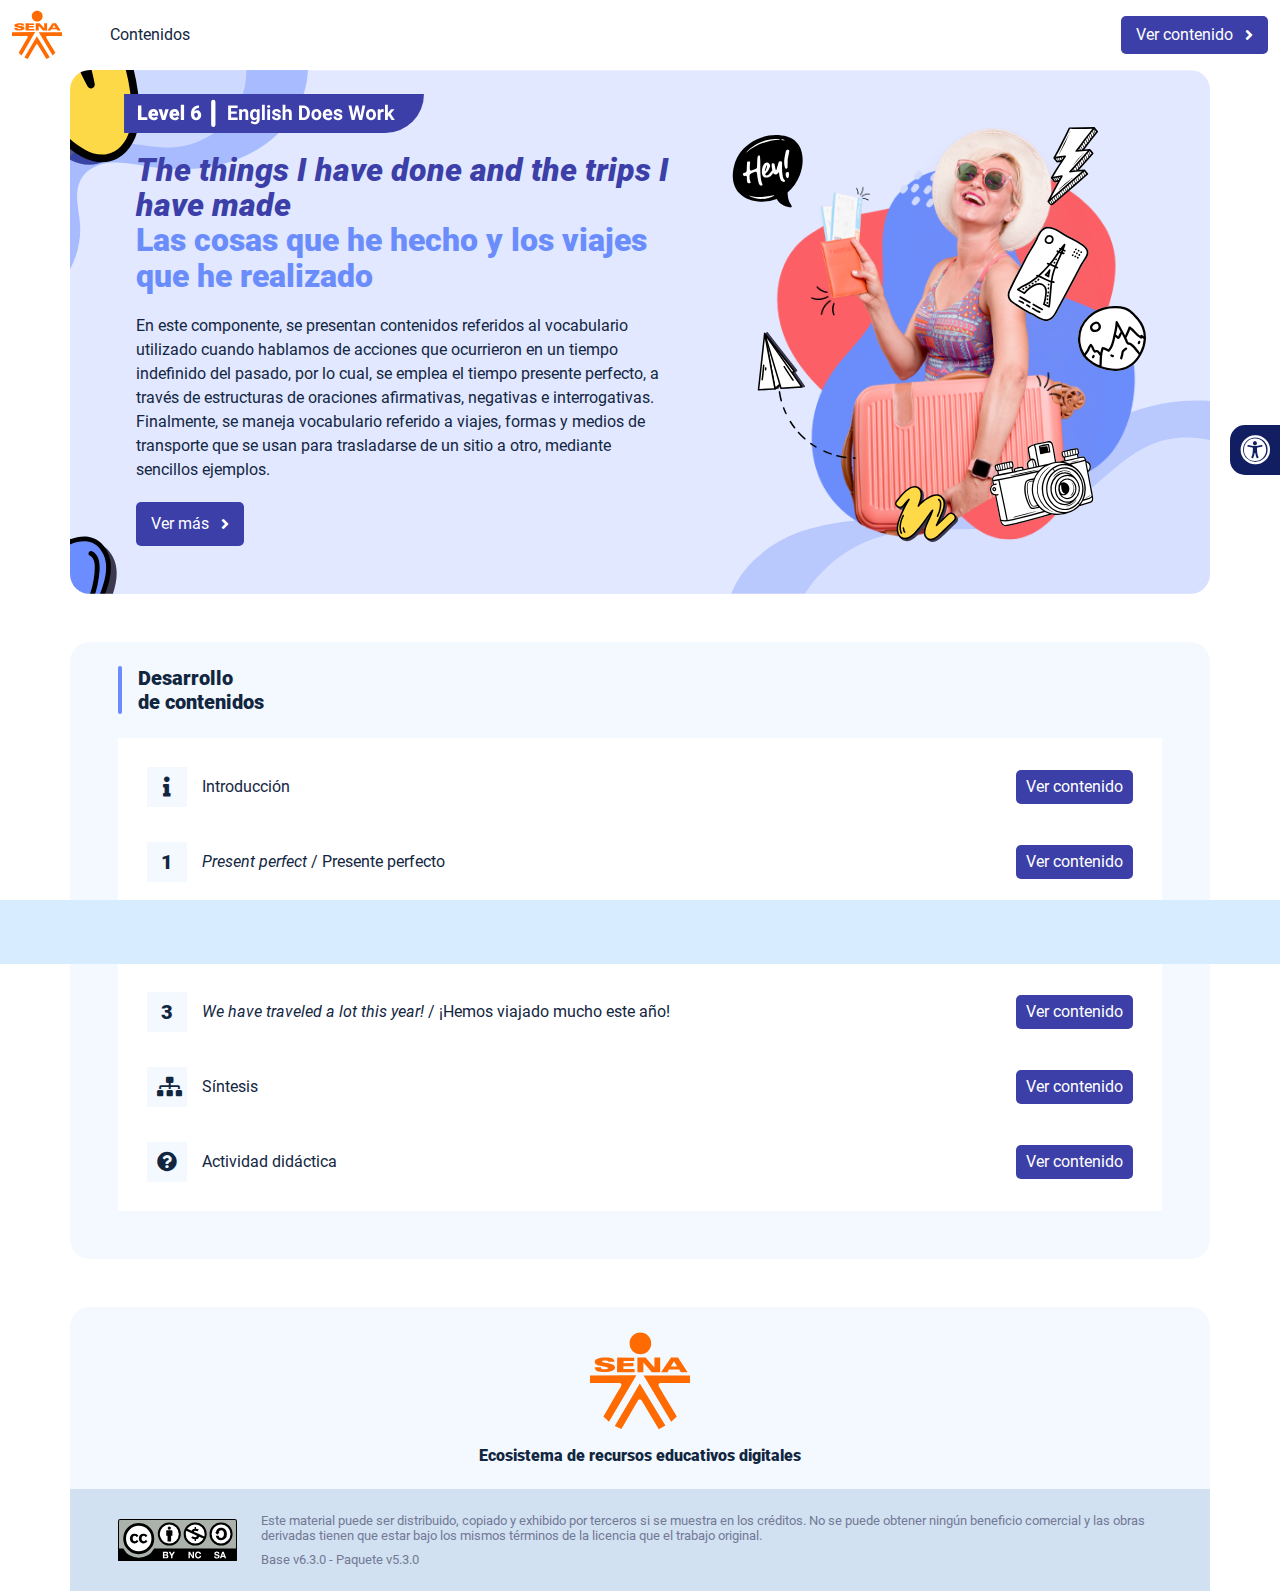
<file: index.html>
<!DOCTYPE html><html lang=""><head><meta charset="utf-8"><meta http-equiv="X-UA-Compatible" content="IE=edge"><meta name="viewport" content="width=device-width,initial-scale=1"><link rel="icon" href="favicon.ico"><title>The things I have done and the trips I have made</title><link href="css/chunk-0c047e41.3babef71.css" rel="prefetch"><link href="css/chunk-25b302c8.3babef71.css" rel="prefetch"><link href="css/chunk-26fc7596.3babef71.css" rel="prefetch"><link href="css/chunk-2d2747e2.3babef71.css" rel="prefetch"><link href="css/chunk-32334cb6.3babef71.css" rel="prefetch"><link href="css/chunk-3c57cd7b.3babef71.css" rel="prefetch"><link href="css/chunk-4f2d402a.3babef71.css" rel="prefetch"><link href="css/chunk-4fde0a08.14d1f3e8.css" rel="prefetch"><link href="css/chunk-515a8379.8f9cd922.css" rel="prefetch"><link href="css/chunk-59974754.f6a63d6d.css" rel="prefetch"><link href="css/chunk-6e1e538a.126808df.css" rel="prefetch"><link href="css/chunk-766a929b.eaa133ca.css" rel="prefetch"><link href="css/chunk-f2df7d2c.3babef71.css" rel="prefetch"><link href="css/comple.e766caee.css" rel="prefetch"><link href="css/creditos.9ca98631.css" rel="prefetch"><link href="css/glosario.a8263125.css" rel="prefetch"><link href="css/intro.6388aa09.css" rel="prefetch"><link href="css/referencias.47f89f89.css" rel="prefetch"><link href="css/tema1.6388aa09.css" rel="prefetch"><link href="css/tema2.6388aa09.css" rel="prefetch"><link href="css/tema3.6388aa09.css" rel="prefetch"><link href="js/actividad.05211438.js" rel="prefetch"><link href="js/chunk-0206bfa0.f6b22203.js" rel="prefetch"><link href="js/chunk-023cc9d4.125280da.js" rel="prefetch"><link href="js/chunk-0c047e41.9b1bb559.js" rel="prefetch"><link href="js/chunk-13a6037e.06ae7612.js" rel="prefetch"><link href="js/chunk-18f95272.5bd05219.js" rel="prefetch"><link href="js/chunk-25b302c8.629f4d9c.js" rel="prefetch"><link href="js/chunk-26fc7596.713d4d59.js" rel="prefetch"><link href="js/chunk-2c06842c.e087eb9f.js" rel="prefetch"><link href="js/chunk-2d0e96ec.e68856df.js" rel="prefetch"><link href="js/chunk-2d208d90.e58f6df0.js" rel="prefetch"><link href="js/chunk-2d21d0e2.9ec1a248.js" rel="prefetch"><link href="js/chunk-2d22c123.f1248a7a.js" rel="prefetch"><link href="js/chunk-2d2747e2.40b1ebaa.js" rel="prefetch"><link href="js/chunk-2e80bb9a.2508c8be.js" rel="prefetch"><link href="js/chunk-319206de.20972ce0.js" rel="prefetch"><link href="js/chunk-32334cb6.419c87c5.js" rel="prefetch"><link href="js/chunk-3c57cd7b.702ca2e7.js" rel="prefetch"><link href="js/chunk-4cdd78c0.c09fb6b1.js" rel="prefetch"><link href="js/chunk-4f2d402a.69353a2b.js" rel="prefetch"><link href="js/chunk-4fde0a08.8f9eb629.js" rel="prefetch"><link href="js/chunk-515a8379.f653132c.js" rel="prefetch"><link href="js/chunk-53ccb27e.b935e3c7.js" rel="prefetch"><link href="js/chunk-55d286b8.d53c5e8e.js" rel="prefetch"><link href="js/chunk-59974754.9dd2eeb2.js" rel="prefetch"><link href="js/chunk-6e1e538a.5d7a1f2d.js" rel="prefetch"><link href="js/chunk-766a929b.f67dfaec.js" rel="prefetch"><link href="js/chunk-771d275b.170bc3aa.js" rel="prefetch"><link href="js/chunk-c796899c.a57ae547.js" rel="prefetch"><link href="js/chunk-e8a7823a.dad736a2.js" rel="prefetch"><link href="js/chunk-f2df7d2c.3b80efdb.js" rel="prefetch"><link href="js/chunk-fde47172.2a900ac7.js" rel="prefetch"><link href="js/comple.eebf21be.js" rel="prefetch"><link href="js/creditos.046e91c6.js" rel="prefetch"><link href="js/glosario.2e69a2ea.js" rel="prefetch"><link href="js/intro.4810508e.js" rel="prefetch"><link href="js/referencias.0f0a411d.js" rel="prefetch"><link href="js/sintesis.24a2c8a7.js" rel="prefetch"><link href="js/tema1.2c36dcd8.js" rel="prefetch"><link href="js/tema2.a9674193.js" rel="prefetch"><link href="js/tema3.d5b022c2.js" rel="prefetch"><link href="css/app.6ef82e2e.css" rel="preload" as="style"><link href="css/chunk-vendors.d92ce9b2.css" rel="preload" as="style"><link href="js/app.2550e700.js" rel="preload" as="script"><link href="js/chunk-vendors.1ddbe00f.js" rel="preload" as="script"><link href="css/chunk-vendors.d92ce9b2.css" rel="stylesheet"><link href="css/app.6ef82e2e.css" rel="stylesheet"></head><body><noscript><strong>We're sorry but The things I have done and the trips I have made doesn't work properly without JavaScript enabled. Please enable it to continue.</strong></noscript><div id="app"></div><script src="js/chunk-vendors.1ddbe00f.js"></script><script src="js/app.2550e700.js"></script></body></html>
</file>
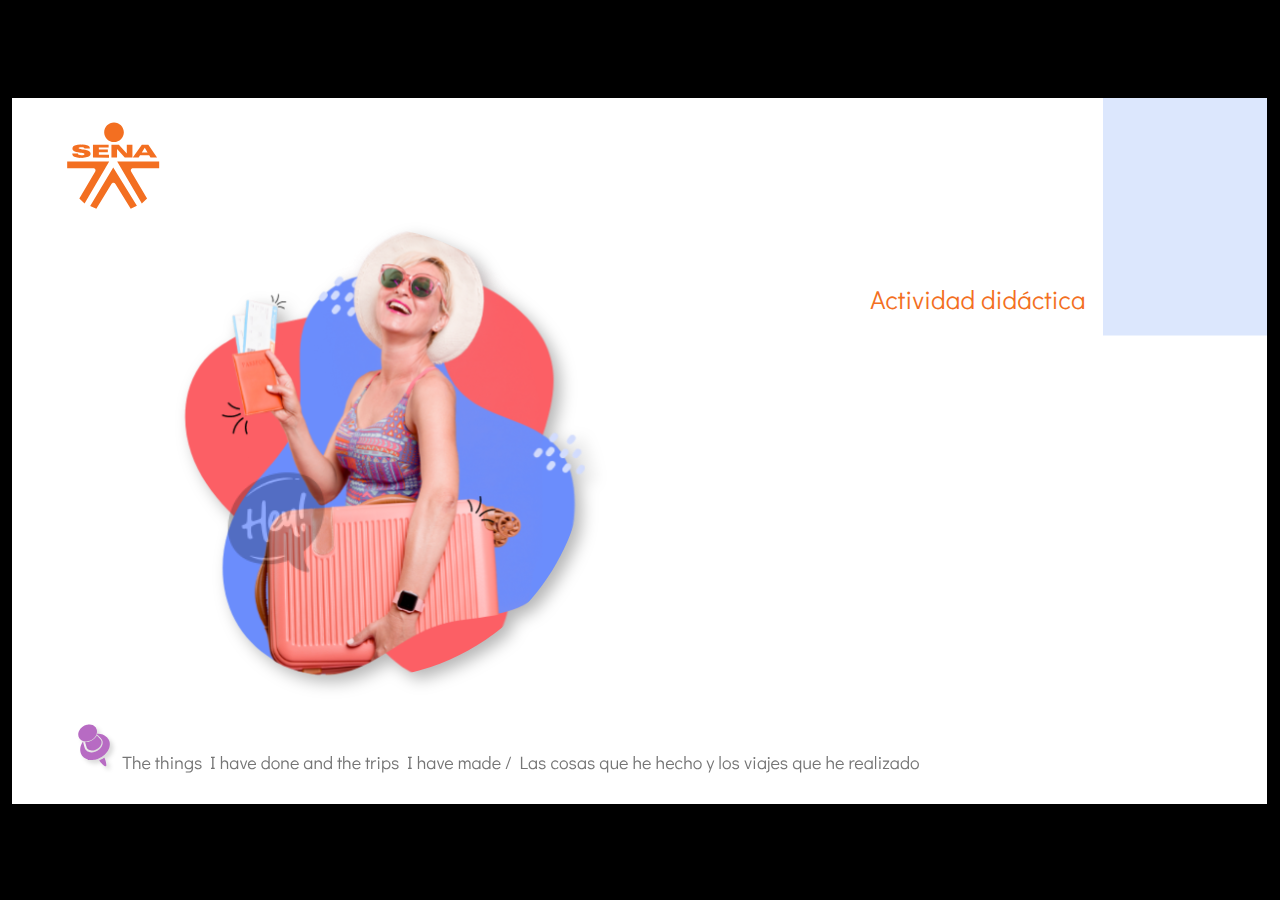
<file: actividades/AD1/index.html>
﻿<!doctype html>
<html lang="es">
<head>
  <meta charset="utf-8">
  <!-- Creado con Storyline 360 - http://www.articulate.com  -->
  <!-- version: 3.67.28569.0 -->
  <title>Actividad did&#225;ctica</title>
  <meta http-equiv="x-ua-compatible" content="IE=edge"/>
  <meta name="viewport" content="width=device-width,initial-scale=1,user-scalable=no,shrink-to-fit=no,minimal-ui"/>
  <meta name="apple-mobile-web-app-capable" content="yes"/>
  <style>
    html, body { height: 100%; padding: 0; margin: 0 }
    #app { height: 100%; width: 100%; }
  </style>

  <script>
    window.DS = {};
    window.globals = {
      DATA_PATH_BASE: '',
      HAS_FRAME: true,
      HAS_SLIDE: true,

      lmsPresent: false,
      tinCanPresent: false,
      cmi5Present: false,
      aoSupport: false,
      scale: 'show all',
      captureRc: false,
      browserSize: 'optimal',
      bgColor: '#000000',
      features: 'AccessibleVideo,FullScreenToggle,IE11Warning,InsertSvgPicture,LayerPresentAsDialog,MultipleQuizTracking,QuestionCorrectVariable,UpdatedThemeEditor',
      themeName: 'classic',
      preloaderColor: '#FFFFFF',
      suppressAnalytics: false,
      productChannel: 'stable',
      publishSource: 'storyline',
      aid: 'aid|5304b41d-7af7-4125-b8d1-83eb222823e2',
      cid: '04bfd34e-cd07-4569-9f02-371561cab23e',
      playerVersion: '3.67.28569.0',
      publishTimestamp: '2022-09-08T03:14:39.1061396Z',
      maxIosVideoElements: 10,
      connectionSettings: { },

      
      parseParams: function(qs) {
        if (window.globals.parsedParams != null) {
          return window.globals.parsedParams;
        }
        qs = (qs || window.location.search.substr(1)).split('+').join(' ');
        var params = {},
            tokens,
            re = /[?&]?([^=]+)=([^&]*)/g;

        while (tokens = re.exec(qs)) {
          params[decodeURIComponent(tokens[1]).trim()] =
            decodeURIComponent(tokens[2]).trim();
        }
        window.globals.parsedParams = params;
        return params;
      }

    };
  </script>
  <script>
    var isIe11 = ('ActiveXObject' in window || window.MSBlobBuilder != null)
      && window.msCrypto != null && !window.ActiveXObject;
    if (isIe11 && window.globals.features.indexOf('IE11Warning') != -1) {
      window.globals.unsupportedBrowser = true;
      document.write(atob('[base64]'));
    }
  </script>
  
  <script>window.THREE = { };</script>
  
</head>
<body style="background: #000000" class="cs-HTML theme-classic">
  <!-- 360 -->
  <script>!function(e){var i=/iPhone/i,o=/iPod/i,n=/iPad/i,t=/(?=.*\bAndroid\b)(?=.*\bMobile\b)/i,d=/Android/i,s=/(?=.*\bAndroid\b)(?=.*\bSD4930UR\b)/i,b=/(?=.*\bAndroid\b)(?=.*\b(?:KFOT|KFTT|KFJWI|KFJWA|KFSOWI|KFTHWI|KFTHWA|KFAPWI|KFAPWA|KFARWI|KFASWI|KFSAWI|KFSAWA)\b)/i,r=/IEMobile/i,h=/(?=.*\bWindows\b)(?=.*\bARM\b)/i,a=/BlackBerry/i,l=/BB10/i,p=/Opera Mini/i,f=/(CriOS|Chrome)(?=.*\bMobile\b)/i,u=/(?=.*\bFirefox\b)(?=.*\bMobile\b)/i,c=new RegExp("(?:Nexus 7|BNTV250|Kindle Fire|Silk|GT-P1000)","i"),w=function(e,i){return e.test(i)},A=function(e){var A=e||navigator.userAgent,v=A.split("[FBAN");if(void 0!==v[1]&&(A=v[0]),this.apple={phone:w(i,A),ipod:w(o,A),tablet:!w(i,A)&&w(n,A),device:w(i,A)||w(o,A)||w(n,A)},this.amazon={phone:w(s,A),tablet:!w(s,A)&&w(b,A),device:w(s,A)||w(b,A)},this.android={phone:w(s,A)||w(t,A),tablet:!w(s,A)&&!w(t,A)&&(w(b,A)||w(d,A)),device:w(s,A)||w(b,A)||w(t,A)||w(d,A)},this.windows={phone:w(r,A),tablet:w(h,A),device:w(r,A)||w(h,A)},this.other={blackberry:w(a,A),blackberry10:w(l,A),opera:w(p,A),firefox:w(u,A),chrome:w(f,A),device:w(a,A)||w(l,A)||w(p,A)||w(u,A)||w(f,A)},this.seven_inch=w(c,A),this.any=this.apple.device||this.android.device||this.windows.device||this.other.device||this.seven_inch,this.phone=this.apple.phone||this.android.phone||this.windows.phone,this.tablet=this.apple.tablet||this.android.tablet||this.windows.tablet,"undefined"==typeof window)return this},v=function(){var e=new A;return e.Class=A,e};"undefined"!=typeof module&&module.exports&&"undefined"==typeof window?module.exports=A:"undefined"!=typeof module&&module.exports&&"undefined"!=typeof window?module.exports=v():"function"==typeof define&&define.amd?define("isMobile",[],e.isMobile=v()):e.isMobile=v()}(this);
    window.isMobile.apple.tablet = window.isMobile.apple.tablet ||
      (navigator.platform === 'MacIntel' && navigator.maxTouchPoints > 1);
    window.isMobile.apple.device = window.isMobile.apple.device || window.isMobile.apple.tablet;
    window.isMobile.tablet = window.isMobile.tablet || window.isMobile.apple.tablet;
    window.isMobile.any = window.isMobile.any || window.isMobile.apple.tablet;
  </script>

  <div id="focus-sink" tabindex="-1"></div>

  <div id="preso"></div>
  <script>
    (function() {

      var classTypes = [ 'desktop', 'mobile', 'phone', 'tablet' ];

      var addDeviceClasses = function(prefix, testObj) {
        var curr, i;
        for (i = 0; i < classTypes.length; i++) {
          curr = classTypes[i];
          if (testObj[curr]) {
            document.body.classList.add(prefix + curr);
          }
        }
      };

      var params = window.globals.parseParams(),
          isDevicePreview = params.devicepreview === '1',
          isPhoneOverride = params.deviceType === 'phone' || (isDevicePreview && params.phone == '1'),
          isTabletOverride = (params.deviceType === 'tablet' || isDevicePreview) && !isPhoneOverride,
          isMobileOverride = isPhoneOverride || isTabletOverride;

      var deviceView = {
        desktop: !window.isMobile.any && !isMobileOverride,
        mobile: window.isMobile.any || isMobileOverride,
        phone: isPhoneOverride || (window.isMobile.phone && !isTabletOverride),
        tablet: isTabletOverride || window.isMobile.tablet
      };

      window.globals.deviceView = deviceView;
      window.isMobile.desktop = !window.isMobile.any;
      window.isMobile.mobile = window.isMobile.any;

      addDeviceClasses('view-', deviceView);

    })();
  </script>
  
  <script src='story_content/user.js' type=text/javascript></script>
  <div class="slide-loader"></div>

  <script>
    if (window.globals.deviceView.isMobile) { var doc = document, loader = doc.body.querySelector('.slide-loader'); [ 1, 2, 3 ].forEach(function(n) { var d = doc.createElement('div'); d.style.backgroundColor = window.globals.preloaderColor; d.classList.add('mobile-loader-dot'); d.classList.add('dot' + n); loader.appendChild(d); }); }
  </script>

  <div class="mobile-load-title-overlay" style="display: none">
    <div class="mobile-load-title">Actividad did&#225;ctica</div>
  </div>

  <div class="mobile-chrome-warning"></div>

  
<style>
  .warn-connection-dialog {
    display: none;
    background: transparent;
    pointer-events: none;
    position: fixed;
    left: 0;
    top: 0;
    width: 100%;
    height: 100%;
    z-index: 999;
  }

  .warn-connection-content {
    border-radius: 4px;
    background: white;
    border: 1px solid #E7E7E7;
    color: #333333;
    box-shadow: 0 2px 4px rgba(0, 0, 0, 0.25);
    transition: all 150ms ease-out;
    position: absolute;
    white-space: nowrap;
  }

  .view-phone.is-landscape .warn-connection-content {
    left: 23px;
    bottom: 23px;
  }

  .view-tablet.is-landscape .warn-connection-content {
    left: 50%;
    top: 20px;
    transform: translateX(-50%);
  }

  .is-portrait .warn-connection-content {
    transform: translate(-50%, calc(-100% - 15px));
  }

  .warn-connection-content p {
    display: inline-block;
    margin: 0 8px 0 0;
    line-height: 33px;
    font-size: 11px;
  }

  .warn-connection-content svg {
    position: relative;
    vertical-align: middle;
    margin: 0 2px 2px 8px;
  }

  .view-desktop .warn-connection-content {
    left: 1.5em;
    bottom: 1.5em;
  }

  .view-desktop .warn-connection-content p {
    font-size: 1.1em;
  }

  .is-offline .warn-connection-dialog {
    display: block;
  }

  .is-offline .cs-panel * {
    pointer-events: none !important;
  }

  .is-offline .cs-panel {
    pointer-events: all !important;
  }

  .is-offline #nav-controls * {
    pointer-events: none !important;
  }

  .is-offline #nav-controls {
    pointer-events: all !important;
  }
</style>

<div class="warn-connection-dialog">
  <div class="warn-connection-content">
    <svg width="17" height="15" viewBox="0 0 17 15" xmlns="http://www.w3.org/2000/svg">
      <path fill="#8F0000" stroke="white" d="M16.07,12.98 L15.88,12.23 L9.51,1.21 C8.97,0.26,7.6,0.26,7.06,1.21 L0.69,12.23 C0.15,13.16,0.81,14.36,1.91,14.36 H14.65 C15.47,14.36,16.05,13.7,16.07,12.98 Z"/>
      <path fill="white" stroke="white" d="M8.58,5.5 C8.35,5.28,8.5,5.35,8.21,5.32 C8.09,5.35,7.97,5.49,7.96,5.67 C7.97,5.79,7.98,5.92,7.98,6.04 L7.98,6.04 C7.99,6.17,8,6.31,8.01,6.43 L8.01,6.44 C8.03,6.92,8.06,7.41,8.09,7.9 L8.09,7.9 C8.12,8.39,8.14,8.88,8.17,9.37 C8.17,9.39,8.18,9.42,8.2,9.44 C8.23,9.46,8.25,9.47,8.28,9.47 C8.31,9.47,8.34,9.46,8.35,9.44 C8.37,9.43,8.38,9.4,8.39,9.35 L8.39,9.34 C8.39,9.24,8.4,9.15,8.4,9.05 L8.4,9.05 C8.41,8.96,8.41,8.86,8.42,8.75 C8.43,8.44,8.45,8.12,8.47,7.81 L8.47,7.81 C8.49,7.49,8.51,7.18,8.53,6.87 C8.55,6.46,8.56,6.05,8.59,5.64 L8.6,5.62 C8.6,5.57,8.59,5.53,8.58,5.5 L8.21,5.32 Z"/>
      <circle fill="white" stroke="white" cx="8.3" cy="11.35" r="0.3"/>
    </svg>
    <p>You are offline. Trying to reconnect...</p>
  </div>
</div>

<script>
  (function() {
    window.DS.connection = {
      warningShown: false,
      assets: {},
      loadingAssetGroup: false,
      retryDelay: 500
    };

    // @TODO this is POC code and can be cleaned up a bit more if we move forward
    // with the feature



    // The `window.globals.features` variable must be set in `webpack.dev.config` when testing locally - it is not enough
    // to have it in the data - but it must be set there as well.
    var useConnectionMessages = window.AbortController != null &&
      window.location.protocol != 'file:' &&
      window.globals.features.indexOf('ConnectionMessages') != -1;

    window.DS.connection.useConnectionMessages = useConnectionMessages

    var assetCount = 0;
    var checkLoadedId;
    var connectionSettings = window.globals.connectionSettings;

    if (useConnectionMessages && connectionSettings != null) {
      var contentEl = document.querySelector('.warn-connection-content');
      var messageEl = contentEl.querySelector('p')

      if (connectionSettings.useDarkTheme) {
        contentEl.style.borderColor = '#BABBBA';
        contentEl.style.backgroundColor = '#282828';
        contentEl.style.color = '#FFFFFF';
      }

      if (connectionSettings.message != null) {
        messageEl.textContent = window.decodeURIComponent(connectionSettings.message);
      }
    }

    function checkAssetsReady() {
      for (var i in DS.connection.assets) {
        if (!DS.connection.assets[i].success) {
          return false;
        }
      }
      return true;
    }

    function stopAssetGroup() {
      if (!useConnectionMessages) { return; }

      assetCount = 0;

      DS.connection.oldAssetGroup = DS.connection.assets;
      DS.connection.assets = {};
      DS.connection.loadingAssetGroup = false;
      clearInterval(checkLoadedId);
    }

    function startAssetGroup() {
      if (!useConnectionMessages) { return; }
      var ticks = 0;
      clearInterval(checkLoadedId);
      checkLoadedId = setInterval(function() {
        var loaded = 0;
        if (assetCount === 0 && loaded === 0) {
          clearInterval(checkLoadedId);
          return;
        }

        for (var i in DS.connection.assets) {
          if (DS.connection.assets[i].success) {
            loaded++;
          }
        }

        if (assetCount === loaded && checkAssetsReady()) {
          for (var i in DS.connection.assets) {
            if (DS.connection.assets[i].action) {
              DS.connection.assets[i].action();
            }
          }
          hideWarning();
          stopAssetGroup();
        }
      }, 100)
    }

    function requiredAsset(url, action, retry, type) {
      if (!useConnectionMessages) { return; }
      if (DS.connection.assets[url]) { return; }

      DS.connection.assets[url] = {
        success: false, action: action, retry: retry, type: type
      };
      assetCount = Object.keys(DS.connection.assets).length;
      if (!DS.connection.loadingAssetGroup) {
        startAssetGroup();
      }
      DS.connection.loadingAssetGroup = true;
    }

    function assetLoaded(url) {
      if (!useConnectionMessages) { return; }
      if (DS.connection.assets[url]) {
        DS.connection.assets[url].success = true;
      }
    }

    function assetFailed(url) {
      if (!useConnectionMessages) { return; }
      if (!DS.connection.assets[url]) {
        if (/\.js$/.test(url)) {
          setTimeout(function() {
            if (DS.connection.lastSlideLoaded != null) {
              DS.connection.lastSlideLoaded();
            }
          }, DS.connection.retryDelay);
        }
        return;
      }
      if (!DS.connection.warningShown) { showWarning(); }
      if (DS.connection.assets[url].retry) {
        setTimeout(function() {
          if (!DS.connection.assets[url].success) {
            DS.connection.assets[url].retry()
          }
        }, DS.connection.retryDelay);
      }
    }

    function hideWarning() {
      document.body.classList.remove('is-offline');
      DS.connection.warningShown = false;
    }
    DS.connection.hideWarning = hideWarning

    function showWarning(btn) {
      document.body.classList.add('is-offline')
      DS.connection.warningShown = true;
      updateWarningPosition();
    }

    function updateWarningPosition() {
      if (!DS.connection.warningShown) {
        return;
      }

      var isPortrait = document.body.classList.contains('is-portrait');
      var warningEl = document.querySelector('.warn-connection-content');

      if (isPortrait) {
        var slide = document.querySelector('.primary-slide');
        var slideRect = slide.getBoundingClientRect();

        warningEl.style.top = `${slideRect.top}px`
        warningEl.style.left = `${slideRect.left + slideRect.width / 2}px`
      } else {
        warningEl.style.top = null;
        warningEl.style.left = null;
      }

      window.requestAnimationFrame(updateWarningPosition);
    }

    // these will all be noops if the feature flag isn't set in
    // the data and `window.globals.features`
    DS.connection.requiredAsset = requiredAsset;
    DS.connection.assetLoaded = assetLoaded;
    DS.connection.assetFailed = assetFailed;
    DS.connection.stopAssetGroup = stopAssetGroup;
    DS.connection.startAssetGroup = startAssetGroup;
  })();
</script>


  <script>
    
    if (window.autoSpider && window.vInterfaceObject) {
      document.querySelector('.mobile-load-title-overlay').style.display = 'none';
    }
  </script>

  

  <link rel="stylesheet" href="html5/data/css/output.min.css" data-noprefix/>
</body>
<script src="html5/lib/scripts/bootstrapper.min.js"></script>
</html>
</file>
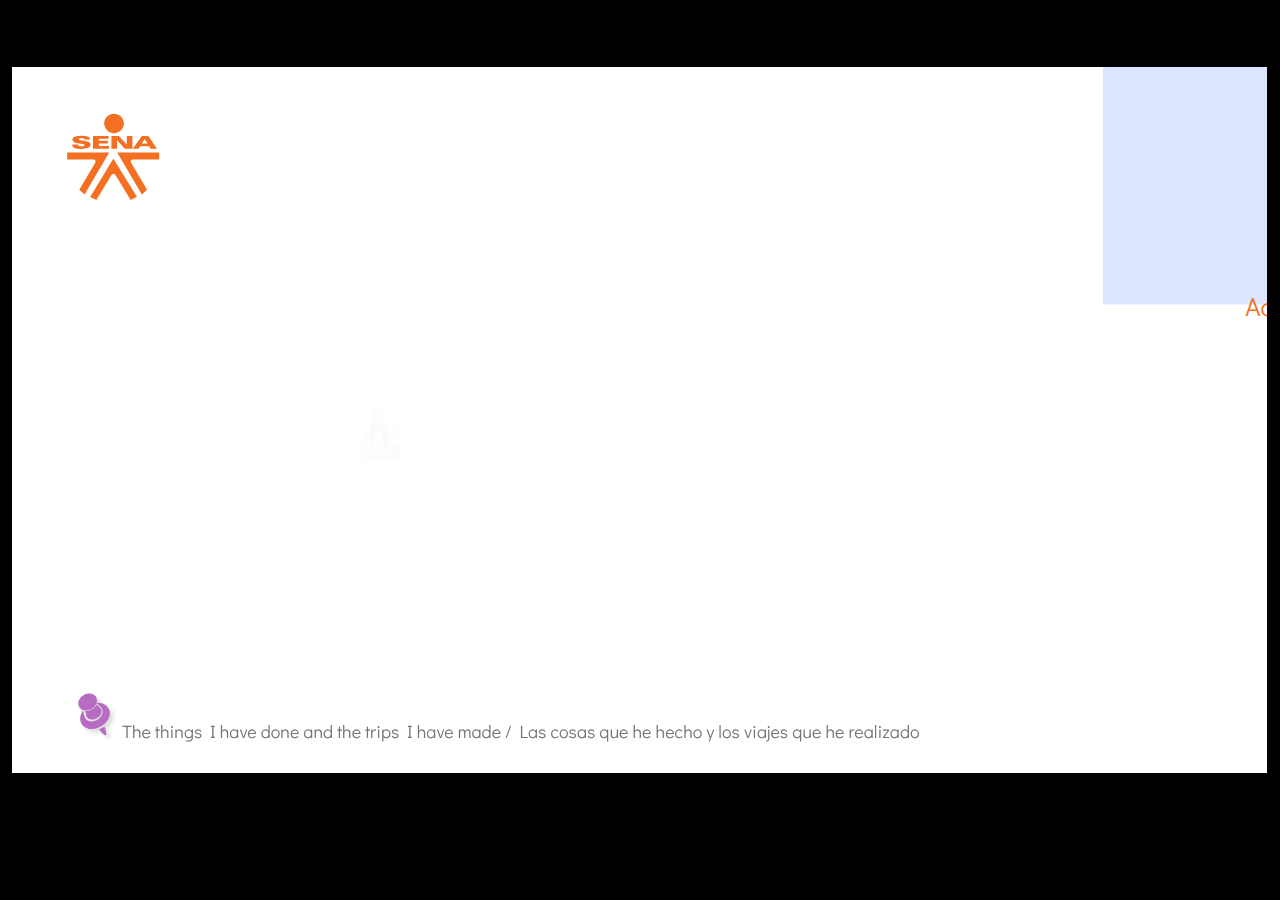
<file: actividades/AD2/index.html>
﻿<!doctype html>
<html lang="es">
<head>
  <meta charset="utf-8">
  <!-- Creado con Storyline 360 - http://www.articulate.com  -->
  <!-- version: 3.67.28569.0 -->
  <title>Actividad did&#225;ctica</title>
  <meta http-equiv="x-ua-compatible" content="IE=edge"/>
  <meta name="viewport" content="width=device-width,initial-scale=1,user-scalable=no,shrink-to-fit=no,minimal-ui"/>
  <meta name="apple-mobile-web-app-capable" content="yes"/>
  <style>
    html, body { height: 100%; padding: 0; margin: 0 }
    #app { height: 100%; width: 100%; }
  </style>

  <script>
    window.DS = {};
    window.globals = {
      DATA_PATH_BASE: '',
      HAS_FRAME: true,
      HAS_SLIDE: true,

      lmsPresent: false,
      tinCanPresent: false,
      cmi5Present: false,
      aoSupport: false,
      scale: 'show all',
      captureRc: false,
      browserSize: 'optimal',
      bgColor: '#000000',
      features: 'AccessibleVideo,FullScreenToggle,IE11Warning,InsertSvgPicture,LayerPresentAsDialog,MultipleQuizTracking,QuestionCorrectVariable,UpdatedThemeEditor',
      themeName: 'classic',
      preloaderColor: '#FFFFFF',
      suppressAnalytics: false,
      productChannel: 'stable',
      publishSource: 'storyline',
      aid: 'aid|5304b41d-7af7-4125-b8d1-83eb222823e2',
      cid: '04bfd34e-cd07-4569-9f02-371561cab23e',
      playerVersion: '3.67.28569.0',
      publishTimestamp: '2022-09-08T04:08:22.1871853Z',
      maxIosVideoElements: 10,
      connectionSettings: { },

      
      parseParams: function(qs) {
        if (window.globals.parsedParams != null) {
          return window.globals.parsedParams;
        }
        qs = (qs || window.location.search.substr(1)).split('+').join(' ');
        var params = {},
            tokens,
            re = /[?&]?([^=]+)=([^&]*)/g;

        while (tokens = re.exec(qs)) {
          params[decodeURIComponent(tokens[1]).trim()] =
            decodeURIComponent(tokens[2]).trim();
        }
        window.globals.parsedParams = params;
        return params;
      }

    };
  </script>
  <script>
    var isIe11 = ('ActiveXObject' in window || window.MSBlobBuilder != null)
      && window.msCrypto != null && !window.ActiveXObject;
    if (isIe11 && window.globals.features.indexOf('IE11Warning') != -1) {
      window.globals.unsupportedBrowser = true;
      document.write(atob('[base64]'));
    }
  </script>
  
  <script>window.THREE = { };</script>
  
</head>
<body style="background: #000000" class="cs-HTML theme-classic">
  <!-- 360 -->
  <script>!function(e){var i=/iPhone/i,o=/iPod/i,n=/iPad/i,t=/(?=.*\bAndroid\b)(?=.*\bMobile\b)/i,d=/Android/i,s=/(?=.*\bAndroid\b)(?=.*\bSD4930UR\b)/i,b=/(?=.*\bAndroid\b)(?=.*\b(?:KFOT|KFTT|KFJWI|KFJWA|KFSOWI|KFTHWI|KFTHWA|KFAPWI|KFAPWA|KFARWI|KFASWI|KFSAWI|KFSAWA)\b)/i,r=/IEMobile/i,h=/(?=.*\bWindows\b)(?=.*\bARM\b)/i,a=/BlackBerry/i,l=/BB10/i,p=/Opera Mini/i,f=/(CriOS|Chrome)(?=.*\bMobile\b)/i,u=/(?=.*\bFirefox\b)(?=.*\bMobile\b)/i,c=new RegExp("(?:Nexus 7|BNTV250|Kindle Fire|Silk|GT-P1000)","i"),w=function(e,i){return e.test(i)},A=function(e){var A=e||navigator.userAgent,v=A.split("[FBAN");if(void 0!==v[1]&&(A=v[0]),this.apple={phone:w(i,A),ipod:w(o,A),tablet:!w(i,A)&&w(n,A),device:w(i,A)||w(o,A)||w(n,A)},this.amazon={phone:w(s,A),tablet:!w(s,A)&&w(b,A),device:w(s,A)||w(b,A)},this.android={phone:w(s,A)||w(t,A),tablet:!w(s,A)&&!w(t,A)&&(w(b,A)||w(d,A)),device:w(s,A)||w(b,A)||w(t,A)||w(d,A)},this.windows={phone:w(r,A),tablet:w(h,A),device:w(r,A)||w(h,A)},this.other={blackberry:w(a,A),blackberry10:w(l,A),opera:w(p,A),firefox:w(u,A),chrome:w(f,A),device:w(a,A)||w(l,A)||w(p,A)||w(u,A)||w(f,A)},this.seven_inch=w(c,A),this.any=this.apple.device||this.android.device||this.windows.device||this.other.device||this.seven_inch,this.phone=this.apple.phone||this.android.phone||this.windows.phone,this.tablet=this.apple.tablet||this.android.tablet||this.windows.tablet,"undefined"==typeof window)return this},v=function(){var e=new A;return e.Class=A,e};"undefined"!=typeof module&&module.exports&&"undefined"==typeof window?module.exports=A:"undefined"!=typeof module&&module.exports&&"undefined"!=typeof window?module.exports=v():"function"==typeof define&&define.amd?define("isMobile",[],e.isMobile=v()):e.isMobile=v()}(this);
    window.isMobile.apple.tablet = window.isMobile.apple.tablet ||
      (navigator.platform === 'MacIntel' && navigator.maxTouchPoints > 1);
    window.isMobile.apple.device = window.isMobile.apple.device || window.isMobile.apple.tablet;
    window.isMobile.tablet = window.isMobile.tablet || window.isMobile.apple.tablet;
    window.isMobile.any = window.isMobile.any || window.isMobile.apple.tablet;
  </script>

  <div id="focus-sink" tabindex="-1"></div>

  <div id="preso"></div>
  <script>
    (function() {

      var classTypes = [ 'desktop', 'mobile', 'phone', 'tablet' ];

      var addDeviceClasses = function(prefix, testObj) {
        var curr, i;
        for (i = 0; i < classTypes.length; i++) {
          curr = classTypes[i];
          if (testObj[curr]) {
            document.body.classList.add(prefix + curr);
          }
        }
      };

      var params = window.globals.parseParams(),
          isDevicePreview = params.devicepreview === '1',
          isPhoneOverride = params.deviceType === 'phone' || (isDevicePreview && params.phone == '1'),
          isTabletOverride = (params.deviceType === 'tablet' || isDevicePreview) && !isPhoneOverride,
          isMobileOverride = isPhoneOverride || isTabletOverride;

      var deviceView = {
        desktop: !window.isMobile.any && !isMobileOverride,
        mobile: window.isMobile.any || isMobileOverride,
        phone: isPhoneOverride || (window.isMobile.phone && !isTabletOverride),
        tablet: isTabletOverride || window.isMobile.tablet
      };

      window.globals.deviceView = deviceView;
      window.isMobile.desktop = !window.isMobile.any;
      window.isMobile.mobile = window.isMobile.any;

      addDeviceClasses('view-', deviceView);

    })();
  </script>
  
  <script src='story_content/user.js' type=text/javascript></script>
  <div class="slide-loader"></div>

  <script>
    if (window.globals.deviceView.isMobile) { var doc = document, loader = doc.body.querySelector('.slide-loader'); [ 1, 2, 3 ].forEach(function(n) { var d = doc.createElement('div'); d.style.backgroundColor = window.globals.preloaderColor; d.classList.add('mobile-loader-dot'); d.classList.add('dot' + n); loader.appendChild(d); }); }
  </script>

  <div class="mobile-load-title-overlay" style="display: none">
    <div class="mobile-load-title">Actividad did&#225;ctica</div>
  </div>

  <div class="mobile-chrome-warning"></div>

  
<style>
  .warn-connection-dialog {
    display: none;
    background: transparent;
    pointer-events: none;
    position: fixed;
    left: 0;
    top: 0;
    width: 100%;
    height: 100%;
    z-index: 999;
  }

  .warn-connection-content {
    border-radius: 4px;
    background: white;
    border: 1px solid #E7E7E7;
    color: #333333;
    box-shadow: 0 2px 4px rgba(0, 0, 0, 0.25);
    transition: all 150ms ease-out;
    position: absolute;
    white-space: nowrap;
  }

  .view-phone.is-landscape .warn-connection-content {
    left: 23px;
    bottom: 23px;
  }

  .view-tablet.is-landscape .warn-connection-content {
    left: 50%;
    top: 20px;
    transform: translateX(-50%);
  }

  .is-portrait .warn-connection-content {
    transform: translate(-50%, calc(-100% - 15px));
  }

  .warn-connection-content p {
    display: inline-block;
    margin: 0 8px 0 0;
    line-height: 33px;
    font-size: 11px;
  }

  .warn-connection-content svg {
    position: relative;
    vertical-align: middle;
    margin: 0 2px 2px 8px;
  }

  .view-desktop .warn-connection-content {
    left: 1.5em;
    bottom: 1.5em;
  }

  .view-desktop .warn-connection-content p {
    font-size: 1.1em;
  }

  .is-offline .warn-connection-dialog {
    display: block;
  }

  .is-offline .cs-panel * {
    pointer-events: none !important;
  }

  .is-offline .cs-panel {
    pointer-events: all !important;
  }

  .is-offline #nav-controls * {
    pointer-events: none !important;
  }

  .is-offline #nav-controls {
    pointer-events: all !important;
  }
</style>

<div class="warn-connection-dialog">
  <div class="warn-connection-content">
    <svg width="17" height="15" viewBox="0 0 17 15" xmlns="http://www.w3.org/2000/svg">
      <path fill="#8F0000" stroke="white" d="M16.07,12.98 L15.88,12.23 L9.51,1.21 C8.97,0.26,7.6,0.26,7.06,1.21 L0.69,12.23 C0.15,13.16,0.81,14.36,1.91,14.36 H14.65 C15.47,14.36,16.05,13.7,16.07,12.98 Z"/>
      <path fill="white" stroke="white" d="M8.58,5.5 C8.35,5.28,8.5,5.35,8.21,5.32 C8.09,5.35,7.97,5.49,7.96,5.67 C7.97,5.79,7.98,5.92,7.98,6.04 L7.98,6.04 C7.99,6.17,8,6.31,8.01,6.43 L8.01,6.44 C8.03,6.92,8.06,7.41,8.09,7.9 L8.09,7.9 C8.12,8.39,8.14,8.88,8.17,9.37 C8.17,9.39,8.18,9.42,8.2,9.44 C8.23,9.46,8.25,9.47,8.28,9.47 C8.31,9.47,8.34,9.46,8.35,9.44 C8.37,9.43,8.38,9.4,8.39,9.35 L8.39,9.34 C8.39,9.24,8.4,9.15,8.4,9.05 L8.4,9.05 C8.41,8.96,8.41,8.86,8.42,8.75 C8.43,8.44,8.45,8.12,8.47,7.81 L8.47,7.81 C8.49,7.49,8.51,7.18,8.53,6.87 C8.55,6.46,8.56,6.05,8.59,5.64 L8.6,5.62 C8.6,5.57,8.59,5.53,8.58,5.5 L8.21,5.32 Z"/>
      <circle fill="white" stroke="white" cx="8.3" cy="11.35" r="0.3"/>
    </svg>
    <p>You are offline. Trying to reconnect...</p>
  </div>
</div>

<script>
  (function() {
    window.DS.connection = {
      warningShown: false,
      assets: {},
      loadingAssetGroup: false,
      retryDelay: 500
    };

    // @TODO this is POC code and can be cleaned up a bit more if we move forward
    // with the feature



    // The `window.globals.features` variable must be set in `webpack.dev.config` when testing locally - it is not enough
    // to have it in the data - but it must be set there as well.
    var useConnectionMessages = window.AbortController != null &&
      window.location.protocol != 'file:' &&
      window.globals.features.indexOf('ConnectionMessages') != -1;

    window.DS.connection.useConnectionMessages = useConnectionMessages

    var assetCount = 0;
    var checkLoadedId;
    var connectionSettings = window.globals.connectionSettings;

    if (useConnectionMessages && connectionSettings != null) {
      var contentEl = document.querySelector('.warn-connection-content');
      var messageEl = contentEl.querySelector('p')

      if (connectionSettings.useDarkTheme) {
        contentEl.style.borderColor = '#BABBBA';
        contentEl.style.backgroundColor = '#282828';
        contentEl.style.color = '#FFFFFF';
      }

      if (connectionSettings.message != null) {
        messageEl.textContent = window.decodeURIComponent(connectionSettings.message);
      }
    }

    function checkAssetsReady() {
      for (var i in DS.connection.assets) {
        if (!DS.connection.assets[i].success) {
          return false;
        }
      }
      return true;
    }

    function stopAssetGroup() {
      if (!useConnectionMessages) { return; }

      assetCount = 0;

      DS.connection.oldAssetGroup = DS.connection.assets;
      DS.connection.assets = {};
      DS.connection.loadingAssetGroup = false;
      clearInterval(checkLoadedId);
    }

    function startAssetGroup() {
      if (!useConnectionMessages) { return; }
      var ticks = 0;
      clearInterval(checkLoadedId);
      checkLoadedId = setInterval(function() {
        var loaded = 0;
        if (assetCount === 0 && loaded === 0) {
          clearInterval(checkLoadedId);
          return;
        }

        for (var i in DS.connection.assets) {
          if (DS.connection.assets[i].success) {
            loaded++;
          }
        }

        if (assetCount === loaded && checkAssetsReady()) {
          for (var i in DS.connection.assets) {
            if (DS.connection.assets[i].action) {
              DS.connection.assets[i].action();
            }
          }
          hideWarning();
          stopAssetGroup();
        }
      }, 100)
    }

    function requiredAsset(url, action, retry, type) {
      if (!useConnectionMessages) { return; }
      if (DS.connection.assets[url]) { return; }

      DS.connection.assets[url] = {
        success: false, action: action, retry: retry, type: type
      };
      assetCount = Object.keys(DS.connection.assets).length;
      if (!DS.connection.loadingAssetGroup) {
        startAssetGroup();
      }
      DS.connection.loadingAssetGroup = true;
    }

    function assetLoaded(url) {
      if (!useConnectionMessages) { return; }
      if (DS.connection.assets[url]) {
        DS.connection.assets[url].success = true;
      }
    }

    function assetFailed(url) {
      if (!useConnectionMessages) { return; }
      if (!DS.connection.assets[url]) {
        if (/\.js$/.test(url)) {
          setTimeout(function() {
            if (DS.connection.lastSlideLoaded != null) {
              DS.connection.lastSlideLoaded();
            }
          }, DS.connection.retryDelay);
        }
        return;
      }
      if (!DS.connection.warningShown) { showWarning(); }
      if (DS.connection.assets[url].retry) {
        setTimeout(function() {
          if (!DS.connection.assets[url].success) {
            DS.connection.assets[url].retry()
          }
        }, DS.connection.retryDelay);
      }
    }

    function hideWarning() {
      document.body.classList.remove('is-offline');
      DS.connection.warningShown = false;
    }
    DS.connection.hideWarning = hideWarning

    function showWarning(btn) {
      document.body.classList.add('is-offline')
      DS.connection.warningShown = true;
      updateWarningPosition();
    }

    function updateWarningPosition() {
      if (!DS.connection.warningShown) {
        return;
      }

      var isPortrait = document.body.classList.contains('is-portrait');
      var warningEl = document.querySelector('.warn-connection-content');

      if (isPortrait) {
        var slide = document.querySelector('.primary-slide');
        var slideRect = slide.getBoundingClientRect();

        warningEl.style.top = `${slideRect.top}px`
        warningEl.style.left = `${slideRect.left + slideRect.width / 2}px`
      } else {
        warningEl.style.top = null;
        warningEl.style.left = null;
      }

      window.requestAnimationFrame(updateWarningPosition);
    }

    // these will all be noops if the feature flag isn't set in
    // the data and `window.globals.features`
    DS.connection.requiredAsset = requiredAsset;
    DS.connection.assetLoaded = assetLoaded;
    DS.connection.assetFailed = assetFailed;
    DS.connection.stopAssetGroup = stopAssetGroup;
    DS.connection.startAssetGroup = startAssetGroup;
  })();
</script>


  <script>
    
    if (window.autoSpider && window.vInterfaceObject) {
      document.querySelector('.mobile-load-title-overlay').style.display = 'none';
    }
  </script>

  

  <link rel="stylesheet" href="html5/data/css/output.min.css" data-noprefix/>
</body>
<script src="html5/lib/scripts/bootstrapper.min.js"></script>
</html>
</file>
<file: css/chunk-0c047e41.3babef71.css>
.actividad[data-v-22adfd6b]{background-color:#f2f2f2}.horizontal-scroll__wrapper[data-v-22adfd6b]{overflow:hidden}.horizontal-scroll[data-v-22adfd6b]{display:flex;transition:transform .5s ease-in-out;align-items:center;flex-wrap:nowrap}.horizontal-scroll[data-v-22adfd6b]:not(.row){width:100%}.horizontal-scroll--item-fw[data-v-22adfd6b]>div{flex-grow:0;flex-shrink:0;width:100%;margin:0!important}
</file>
<file: css/chunk-25b302c8.3babef71.css>
.actividad[data-v-22adfd6b]{background-color:#f2f2f2}.horizontal-scroll__wrapper[data-v-22adfd6b]{overflow:hidden}.horizontal-scroll[data-v-22adfd6b]{display:flex;transition:transform .5s ease-in-out;align-items:center;flex-wrap:nowrap}.horizontal-scroll[data-v-22adfd6b]:not(.row){width:100%}.horizontal-scroll--item-fw[data-v-22adfd6b]>div{flex-grow:0;flex-shrink:0;width:100%;margin:0!important}
</file>
<file: css/chunk-26fc7596.3babef71.css>
.actividad[data-v-22adfd6b]{background-color:#f2f2f2}.horizontal-scroll__wrapper[data-v-22adfd6b]{overflow:hidden}.horizontal-scroll[data-v-22adfd6b]{display:flex;transition:transform .5s ease-in-out;align-items:center;flex-wrap:nowrap}.horizontal-scroll[data-v-22adfd6b]:not(.row){width:100%}.horizontal-scroll--item-fw[data-v-22adfd6b]>div{flex-grow:0;flex-shrink:0;width:100%;margin:0!important}
</file>
<file: css/chunk-2d2747e2.3babef71.css>
.actividad[data-v-22adfd6b]{background-color:#f2f2f2}.horizontal-scroll__wrapper[data-v-22adfd6b]{overflow:hidden}.horizontal-scroll[data-v-22adfd6b]{display:flex;transition:transform .5s ease-in-out;align-items:center;flex-wrap:nowrap}.horizontal-scroll[data-v-22adfd6b]:not(.row){width:100%}.horizontal-scroll--item-fw[data-v-22adfd6b]>div{flex-grow:0;flex-shrink:0;width:100%;margin:0!important}
</file>
<file: css/chunk-32334cb6.3babef71.css>
.actividad[data-v-22adfd6b]{background-color:#f2f2f2}.horizontal-scroll__wrapper[data-v-22adfd6b]{overflow:hidden}.horizontal-scroll[data-v-22adfd6b]{display:flex;transition:transform .5s ease-in-out;align-items:center;flex-wrap:nowrap}.horizontal-scroll[data-v-22adfd6b]:not(.row){width:100%}.horizontal-scroll--item-fw[data-v-22adfd6b]>div{flex-grow:0;flex-shrink:0;width:100%;margin:0!important}
</file>
<file: css/chunk-3c57cd7b.3babef71.css>
.actividad[data-v-22adfd6b]{background-color:#f2f2f2}.horizontal-scroll__wrapper[data-v-22adfd6b]{overflow:hidden}.horizontal-scroll[data-v-22adfd6b]{display:flex;transition:transform .5s ease-in-out;align-items:center;flex-wrap:nowrap}.horizontal-scroll[data-v-22adfd6b]:not(.row){width:100%}.horizontal-scroll--item-fw[data-v-22adfd6b]>div{flex-grow:0;flex-shrink:0;width:100%;margin:0!important}
</file>
<file: css/chunk-4f2d402a.3babef71.css>
.actividad[data-v-22adfd6b]{background-color:#f2f2f2}.horizontal-scroll__wrapper[data-v-22adfd6b]{overflow:hidden}.horizontal-scroll[data-v-22adfd6b]{display:flex;transition:transform .5s ease-in-out;align-items:center;flex-wrap:nowrap}.horizontal-scroll[data-v-22adfd6b]:not(.row){width:100%}.horizontal-scroll--item-fw[data-v-22adfd6b]>div{flex-grow:0;flex-shrink:0;width:100%;margin:0!important}
</file>
<file: css/chunk-4fde0a08.14d1f3e8.css>
.actividad[data-v-a108b06a]{background-color:#f2f2f2}.header[data-v-a108b06a]{position:sticky;top:0;padding-top:10px;padding-bottom:10px;background-color:#fff;z-index:10010;line-height:1.1em}.header__logo[data-v-a108b06a]{width:50px}@media (max-width:576px){.header__componente-formativo[data-v-a108b06a]{font-size:.8em}}.header__menu[data-v-a108b06a]{cursor:pointer}.header__menu span[data-v-a108b06a]{font-size:.7em;display:block;line-height:1em;text-align:center;color:#111e61}.header__menu__btn[data-v-a108b06a]{width:30px;height:30px;position:relative;margin-bottom:4px}.header__menu__btn .line-1[data-v-a108b06a],.header__menu__btn .line-2[data-v-a108b06a],.header__menu__btn .line-3[data-v-a108b06a]{height:4px;width:30px;background-color:#111e61;transform-origin:center center;position:absolute;left:0;border-radius:2px}.header__menu__btn .line-1[data-v-a108b06a]{top:4px;-webkit-animation:line-1-inactive-data-v-a108b06a .5s ease-in-out forwards;animation:line-1-inactive-data-v-a108b06a .5s ease-in-out forwards}.header__menu__btn .line-2[data-v-a108b06a]{top:13px;-webkit-animation:line-2-inactive-data-v-a108b06a .5s ease-in-out forwards;animation:line-2-inactive-data-v-a108b06a .5s ease-in-out forwards}.header__menu__btn .line-3[data-v-a108b06a]{top:22px;-webkit-animation:line-3-inactive-data-v-a108b06a .5s ease-in-out forwards;animation:line-3-inactive-data-v-a108b06a .5s ease-in-out forwards}.header__menu__btn[data-v-a108b06a]:hover{cursor:pointer}.header__menu__btn--open .line-1[data-v-a108b06a]{-webkit-animation:line-1-active-data-v-a108b06a .5s ease-in-out forwards;animation:line-1-active-data-v-a108b06a .5s ease-in-out forwards}.header__menu__btn--open .line-2[data-v-a108b06a]{-webkit-animation:line-2-active-data-v-a108b06a .5s ease-in-out forwards;animation:line-2-active-data-v-a108b06a .5s ease-in-out forwards}.header__menu__btn--open .line-3[data-v-a108b06a]{-webkit-animation:line-3-active-data-v-a108b06a .5s ease-in-out forwards;animation:line-3-active-data-v-a108b06a .5s ease-in-out forwards}@-webkit-keyframes line-1-active-data-v-a108b06a{0%{transform:translate(0) rotate(0)}50%{transform:translateY(9px) rotate(0)}to{transform:translateY(9px) rotate(45deg)}}@keyframes line-1-active-data-v-a108b06a{0%{transform:translate(0) rotate(0)}50%{transform:translateY(9px) rotate(0)}to{transform:translateY(9px) rotate(45deg)}}@-webkit-keyframes line-2-active-data-v-a108b06a{0%{transform:scale(1)}to{transform:scale(0)}}@keyframes line-2-active-data-v-a108b06a{0%{transform:scale(1)}to{transform:scale(0)}}@-webkit-keyframes line-3-active-data-v-a108b06a{0%{transform:translate(0) rotate(0)}50%{transform:translateY(-9px) rotate(0)}to{transform:translateY(-9px) rotate(-45deg)}}@keyframes line-3-active-data-v-a108b06a{0%{transform:translate(0) rotate(0)}50%{transform:translateY(-9px) rotate(0)}to{transform:translateY(-9px) rotate(-45deg)}}@-webkit-keyframes line-1-inactive-data-v-a108b06a{0%{transform:translateY(9px) rotate(45deg)}50%{transform:translateY(9px) rotate(0)}to{transform:translate(0) rotate(0)}}@keyframes line-1-inactive-data-v-a108b06a{0%{transform:translateY(9px) rotate(45deg)}50%{transform:translateY(9px) rotate(0)}to{transform:translate(0) rotate(0)}}@-webkit-keyframes line-2-inactive-data-v-a108b06a{0%{transform:scale(0)}to{transform:scale(1)}}@keyframes line-2-inactive-data-v-a108b06a{0%{transform:scale(0)}to{transform:scale(1)}}@-webkit-keyframes line-3-inactive-data-v-a108b06a{0%{transform:translateY(-9px) rotate(-45deg)}50%{transform:translateY(-9px) rotate(0)}to{transform:translate(0) rotate(0)}}@keyframes line-3-inactive-data-v-a108b06a{0%{transform:translateY(-9px) rotate(-45deg)}50%{transform:translateY(-9px) rotate(0)}to{transform:translate(0) rotate(0)}}
</file>
<file: css/chunk-515a8379.8f9cd922.css>
.actividad{background-color:#f2f2f2}.banner-interno{position:relative}.banner-interno__fondo{position:absolute;top:0;bottom:-50px;left:0;right:0;background-color:#fff;background-size:cover;background-position:50%}.banner-interno__titulo{display:flex;align-items:center}.banner-interno__titulo__icono{display:block;width:32px;height:32px;border-radius:50%;background-color:#12263f;position:relative}.banner-interno__titulo__icono i{color:#fff;position:absolute;left:50%;top:50%;transform:translate(-50%,-50%)}.banner-interno__titulo h1,.banner-interno__titulo h2,.banner-interno__titulo h3,.banner-interno__titulo h4,.banner-interno__titulo h5,.banner-interno__titulo h6{color:#12263f;line-height:1.1em}
</file>
<file: css/chunk-59974754.f6a63d6d.css>
.actividad{background-color:#f2f2f2}.aside-menu{position:sticky;top:70px;flex:0 0 0;width:0;min-height:calc(100vh - 70px);max-height:calc(100vh - 70px);background-color:#f3f9ff;transition:flex .5s ease-in-out,width .5s ease-in-out;overflow-x:hidden;z-index:100001}.aside-menu a{color:#111e61}.aside-menu--open{flex:0 0 300px;width:300px}.aside-menu__content{width:300px;display:flex;flex-direction:column;justify-content:space-between;min-height:calc(100vh - 70px);max-height:calc(100vh - 70px);border-right:1px solid #d8ecff}@media (max-height:800px){.aside-menu__content{min-height:800px;max-height:800px;overflow-y:auto}}.aside-menu__header{padding:10px;text-align:center;background-color:#d8ecff}.aside-menu__header h4{margin:0}.aside-menu__menu{overflow-y:auto;flex-grow:1;list-style:none;padding-left:0;margin-bottom:0}.aside-menu__menu__item--active .aside-menu__menu__item__lnk,.aside-menu__menu__item--active .aside-menu__sec-menu__item__lnk{background-color:#d8ecff;font-weight:700}.aside-menu__menu__item--sub-menu:hover,.aside-menu__menu__item:hover,.aside-menu__sec-menu__item:hover{background-color:#d8ecff}.aside-menu__menu__item--sub-menu{padding-left:10px}.aside-menu__menu__item--sub-menu--active .aside-menu__menu__item__lnk,.aside-menu__menu__item--sub-menu--active .aside-menu__sec-menu__item__lnk{background-color:#d8ecff;font-weight:700;position:relative}.aside-menu__menu__item--sub-menu--active .aside-menu__menu__item__lnk:before,.aside-menu__menu__item--sub-menu--active .aside-menu__sec-menu__item__lnk:before{content:"";display:block;position:absolute;left:0;bottom:0;top:0;width:4px;border-radius:2px;background-color:#6b8dfc}.aside-menu__menu__item__lnk,.aside-menu__sec-menu__item__lnk{display:flex;align-items:center;padding:10px 15px;line-height:1.1em}.aside-menu__menu__item__lnk i,.aside-menu__menu__item__lnk span,.aside-menu__sec-menu__item__lnk i,.aside-menu__sec-menu__item__lnk span{margin-right:10px}.aside-menu__menu__item__lnk i:last-child,.aside-menu__menu__item__lnk span:last-child,.aside-menu__sec-menu__item__lnk i:last-child,.aside-menu__sec-menu__item__lnk span:last-child{margin-right:0}.aside-menu__sec-menu{background-color:#d8ecff;padding:10px 0;flex-shrink:0;margin-bottom:0}.aside-menu__sec-menu__item{padding:10px 15px}.aside-menu__sec-menu__item__lnk{padding:0;border-radius:1em}.aside-menu__sec-menu__item__lnk i{display:block;width:2em;height:2em;padding:.5em 0;text-align:center;background-color:#fff;border-radius:50%}.aside-menu__sec-menu__item__lnk:hover{background-color:#fff}@media (max-width:992px){.aside-menu{position:fixed;top:70px}}@media (max-width:576px){.aside-menu__sec-menu{padding-bottom:110px}}
</file>
<file: css/chunk-6e1e538a.126808df.css>
.actividad[data-v-4f6b7c58]{background-color:#f2f2f2}.accesibilidad[data-v-4f6b7c58]{position:fixed;right:0;top:50vh;height:50px;background-color:#111e61;border-top-left-radius:15px;border-bottom-left-radius:15px;transform:translateY(-50%) translateX(100%) translateX(-50px);overflow:hidden;transition:transform .3s ease-in-out,height .3s ease-in-out}.accesibilidad[data-v-4f6b7c58]:hover{transform:translateY(-50%) translateX(0);height:12.75rem}.accesibilidad [data-v-4f6b7c58]{color:#fff}.accesibilidad__menu__content .accesibilidad__menu__item[data-v-4f6b7c58]{cursor:pointer}.accesibilidad__menu__content .accesibilidad__menu__item[data-v-4f6b7c58]:hover{background-color:#273685}.accesibilidad__menu__content .accesibilidad__menu__item[data-v-4f6b7c58]:last-child{border:none}.accesibilidad__menu__item[data-v-4f6b7c58]{display:flex;align-items:center;padding:10px;border-bottom:1px solid #273685;line-height:1em;-webkit-user-select:none;-moz-user-select:none;-ms-user-select:none;user-select:none}.accesibilidad__menu i[data-v-4f6b7c58]{font-size:30px;font-style:normal;margin-right:10px;line-height:1em}.accesibilidad__menu img[data-v-4f6b7c58]{width:30px;margin-right:10px}
</file>
<file: css/chunk-766a929b.eaa133ca.css>
.actividad{background-color:#f2f2f2}.barra-avance{display:flex;align-items:center;justify-content:space-between;position:fixed;bottom:0;left:0;width:100%;padding:10px;background-color:#d8ecff;transition:transform .5s ease-in-out;z-index:100000}.barra-avance__barra{margin:0 20px;flex:1;position:relative;max-width:800px}.barra-avance__barra--amarilla,.barra-avance__barra--blanca{height:4px}.barra-avance__barra--amarilla:after,.barra-avance__barra--amarilla:before,.barra-avance__barra--blanca:after,.barra-avance__barra--blanca:before{content:"";display:block;width:10px;height:10px;border-radius:50%;position:absolute;top:50%}.barra-avance__barra--amarilla:before,.barra-avance__barra--blanca:before{left:0;transform:translate(-50%,-50%)}.barra-avance__barra--amarilla:after,.barra-avance__barra--blanca:after{right:0;transform:translate(50%,-50%)}.barra-avance__barra--blanca,.barra-avance__barra--blanca:after,.barra-avance__barra--blanca:before{background-color:#fff}.barra-avance__barra--amarilla{position:absolute;width:100%;top:0;background-color:#3c3fa7}.barra-avance__barra--amarilla:after,.barra-avance__barra--amarilla:before{background-color:#3c3fa7}.barra-avance__boton--regresar{background-color:#b0c0d2}.barra-avance__boton--regresar span{color:#111e61!important}.barra-avance__boton--disable{opacity:0;pointer-events:none}.barra-avance--open{transform:translateY(0)}.barra-avance--close{transform:translateY(100%)}
</file>
<file: css/chunk-f2df7d2c.3babef71.css>
.actividad[data-v-22adfd6b]{background-color:#f2f2f2}.horizontal-scroll__wrapper[data-v-22adfd6b]{overflow:hidden}.horizontal-scroll[data-v-22adfd6b]{display:flex;transition:transform .5s ease-in-out;align-items:center;flex-wrap:nowrap}.horizontal-scroll[data-v-22adfd6b]:not(.row){width:100%}.horizontal-scroll--item-fw[data-v-22adfd6b]>div{flex-grow:0;flex-shrink:0;width:100%;margin:0!important}
</file>
<file: css/comple.e766caee.css>
.banner-interno{position:relative}.banner-interno__fondo{position:absolute;top:0;bottom:-50px;left:0;right:0;background-color:#fff;background-size:cover;background-position:50%}.banner-interno__titulo{display:flex;align-items:center}.banner-interno__titulo__icono{display:block;width:32px;height:32px;border-radius:50%;background-color:#12263f;position:relative}.banner-interno__titulo__icono i{color:#fff;position:absolute;left:50%;top:50%;transform:translate(-50%,-50%)}.banner-interno__titulo h1,.banner-interno__titulo h2,.banner-interno__titulo h3,.banner-interno__titulo h4,.banner-interno__titulo h5,.banner-interno__titulo h6{color:#12263f;line-height:1.1em}.actividad{background-color:#f2f2f2}.complementario__enlaces{display:flex;justify-content:center;flex-wrap:wrap}.complementario__enlaces a{margin:0 5px}.complementario__btn{font-size:1.5em;line-height:1em}table{width:calc(100% - 1px);min-width:800px}table thead{background-color:#d8ecff}table thead th{border-color:#d8ecff}table td,table th{padding:25px 20px;text-align:center}
</file>
<file: css/creditos.9ca98631.css>
.banner-interno{position:relative}.banner-interno__fondo{position:absolute;top:0;bottom:-50px;left:0;right:0;background-color:#fff;background-size:cover;background-position:50%}.banner-interno__titulo{display:flex;align-items:center}.banner-interno__titulo__icono{display:block;width:32px;height:32px;border-radius:50%;background-color:#12263f;position:relative}.banner-interno__titulo__icono i{color:#fff;position:absolute;left:50%;top:50%;transform:translate(-50%,-50%)}.banner-interno__titulo h1,.banner-interno__titulo h2,.banner-interno__titulo h3,.banner-interno__titulo h4,.banner-interno__titulo h5,.banner-interno__titulo h6{color:#12263f;line-height:1.1em}.actividad{background-color:#f2f2f2}.creditos-vista .tarjeta.credito{background-color:#d2e1f1}.creditos{color:#727997;overflow-x:auto}.creditos__item{min-width:490px}.creditos p{line-height:1.3em;margin-bottom:0;color:#727997}.creditos__titulo{font-weight:700;background-color:#d2e1f1;padding:5px 10px;border-top-radius:5px;border-top-left-radius:5px;border-top-right-radius:5px}.creditos table td,.creditos table th{border-color:#d2e1f1}
</file>
<file: css/glosario.a8263125.css>
.banner-interno{position:relative}.banner-interno__fondo{position:absolute;top:0;bottom:-50px;left:0;right:0;background-color:#fff;background-size:cover;background-position:50%}.banner-interno__titulo{display:flex;align-items:center}.banner-interno__titulo__icono{display:block;width:32px;height:32px;border-radius:50%;background-color:#12263f;position:relative}.banner-interno__titulo__icono i{color:#fff;position:absolute;left:50%;top:50%;transform:translate(-50%,-50%)}.banner-interno__titulo h1,.banner-interno__titulo h2,.banner-interno__titulo h3,.banner-interno__titulo h4,.banner-interno__titulo h5,.banner-interno__titulo h6{color:#12263f;line-height:1.1em}.actividad{background-color:#f2f2f2}.glosario__letra-item{display:flex}.glosario__letra-item__texto{padding-top:5px}.glosario__letra-item__letra__icono{width:32px;height:32px;position:relative;line-height:1em;border-radius:50%;background-color:#d2e1f1}.glosario__letra-item__letra__icono span{position:absolute;left:50%;top:50%;transform:translate(-50%,-50%);font-size:1.1em;font-weight:900}
</file>
<file: css/intro.6388aa09.css>
.dialogoChat{border-radius:10px;overflow:hidden;border:2px solid #6b8dfc}.dialogoChat__chat{overflow-y:scroll;overflow-x:hidden;height:450px;margin-right:1.5rem;padding-top:.5rem;padding-right:1.5rem}.dialogoChat__chat::-webkit-scrollbar{width:10px}.dialogoChat__chat::-webkit-scrollbar-track{border-radius:10px;background-color:#e5e5e5}.dialogoChat__chat::-webkit-scrollbar-thumb{background-color:#b4bfd8;height:20px;border-radius:10px}.dialogoChat__chat::-webkit-scrollbar-thumb:active,.dialogoChat__chat::-webkit-scrollbar-thumb:hover{background-color:#6b8dfc}@media only screen and (max-width:768px){.dialogoChat__chat{height:300px;margin-right:0;padding-right:.5rem}.dialogoChat__chat .dialogoChat__chat__item{margin-right:0}}@media only screen and (max-width:450px){.dialogoChat__chat{height:250px}}.dialogoChat__chat__item{display:flex;align-items:flex-start}.dialogoChat__chat__item__person{text-align:center;margin-right:1em}.dialogoChat__chat__item__person img{width:50px;height:50px;border-radius:50%}.dialogoChat__chat__item__message{display:inline-block}.dialogoChat__chat__item__message__bubble{text-align:left;padding:1em;border-radius:10px;background-color:#fff;box-shadow:0 2px 10px 0 rgba(0,0,0,.2);position:relative}.dialogoChat__chat__item__message__bubble:before{content:"";position:absolute;top:0;left:0;width:15px;height:15px;transform:translate(-5px,20px) rotate(45deg);background-color:#fff}@media (max-width:768px){.dialogoChat__chat__item__message__bubble{padding:.5em}}.dialogoChat__chat__item:nth-child(2n){flex-direction:row-reverse}.dialogoChat__chat__item:nth-child(2n) .dialogoChat__chat__item__person{margin-right:0;margin-left:1em}.dialogoChat__chat__item:nth-child(2n) .dialogoChat__chat__item__message__container{text-align:right}.dialogoChat__chat__item:nth-child(2n) .dialogoChat__chat__item__message__bubble:before{left:auto;right:0;transform:translate(5px,20px) rotate(45deg)}.dialogoChat.color-primario{border-color:#fc5f65}.dialogoChat.color-primario button{background-color:#fc5f65;color:textColor(#fc5f65)}.dialogoChat.color-primario button:hover{background-color:#fec3c5}.dialogoChat.color-primario .dialogo__header{background-color:#fc5f65}.dialogoChat.color-primario .dialogo__header *{color:textColor(#fc5f65)}.dialogoChat.color-secundario{border-color:#fed947}.dialogoChat.color-secundario button{background-color:#fed947;color:textColor(#fed947)}.dialogoChat.color-secundario button:hover{background-color:#ffeeac}.dialogoChat.color-secundario .dialogo__header{background-color:#fed947}.dialogoChat.color-secundario .dialogo__header *{color:textColor(#fed947)}.dialogoChat.color-acento-contenido{border-color:#6b8dfc}.dialogoChat.color-acento-contenido button{background-color:#6b8dfc;color:textColor(#6b8dfc)}.dialogoChat.color-acento-contenido button:hover{background-color:#cfdafe}.dialogoChat.color-acento-contenido .dialogo__header{background-color:#6b8dfc}.dialogoChat.color-acento-contenido .dialogo__header *{color:textColor(#6b8dfc)}.dialogoChat.color-acento-botones{border-color:#3c3fa7}.dialogoChat.color-acento-botones button{background-color:#3c3fa7;color:textColor(#3c3fa7)}.dialogoChat.color-acento-botones button:hover{background-color:#7a7ccf}.dialogoChat.color-acento-botones .dialogo__header{background-color:#3c3fa7}.dialogoChat.color-acento-botones .dialogo__header *{color:textColor(#3c3fa7)}.dialogoChat.color-adicional-1{border-color:#efefef}.dialogoChat.color-adicional-1 button{background-color:#efefef;color:textColor(#efefef)}.dialogoChat.color-adicional-1 button:hover{background-color:#fff}.dialogoChat.color-adicional-1 .dialogo__header{background-color:#efefef}.dialogoChat.color-adicional-1 .dialogo__header *{color:textColor(#efefef)}.dialogoChat.color-adicional-2{border-color:#f9f7ec}.dialogoChat.color-adicional-2 button{background-color:#f9f7ec;color:textColor(#f9f7ec)}.dialogoChat.color-adicional-2 button:hover{background-color:#fff}.dialogoChat.color-adicional-2 .dialogo__header{background-color:#f9f7ec}.dialogoChat.color-adicional-2 .dialogo__header *{color:textColor(#f9f7ec)}.actividad{background-color:#f2f2f2}.traduccion{border-radius:10px;overflow:hidden}.traduccion__chat{overflow-y:scroll;overflow-x:hidden;height:450px;margin-right:1.5rem;padding-top:.5rem;padding-right:1.5rem}.traduccion__chat::-webkit-scrollbar{width:10px}.traduccion__chat::-webkit-scrollbar-track{border-radius:10px;background-color:#e5e5e5}.traduccion__chat::-webkit-scrollbar-thumb{background-color:#b4bfd8;height:20px;border-radius:10px}.traduccion__chat::-webkit-scrollbar-thumb:active,.traduccion__chat::-webkit-scrollbar-thumb:hover{background-color:#6b8dfc}@media only screen and (max-width:768px){.traduccion__chat{height:300px;margin-right:0;padding-right:.5rem}.traduccion__chat .traduccion__chat__item{margin-right:0}}@media only screen and (max-width:450px){.traduccion__chat{height:250px}}.traduccion__chat__item{display:flex;align-items:flex-start}.traduccion__chat__item__message{display:inline-block}.traduccion__chat__item__message__bubble{text-align:left;padding:1em;border-radius:10px;background-color:#fff;border:2px solid #fed947;position:relative}@media (max-width:768px){.traduccion__chat__item__message__bubble{padding:.5em}}.traduccion__chat__item:nth-child(2n){flex-direction:row-reverse}.traduccion__chat__item:nth-child(2n) .traduccion__chat__item__message__container{text-align:right}.traduccion__chat__item:nth-child(2n) .traduccion__chat__item__message__bubble:before{left:auto;right:0;transform:translate(5px,20px) rotate(45deg)}.traduccion.color-primario{border-color:#fc5f65}.traduccion.color-primario button{border-radius:0 0 10px 10px;background-color:#fc5f65;color:textColor(#fc5f65)}.traduccion.color-primario button:hover{background-color:#fec3c5}.traduccion.color-primario .dialogo__header{background-color:#fc5f65}.traduccion.color-primario .dialogo__header *{color:textColor(#fc5f65)}.traduccion.color-secundario{border-color:#fed947}.traduccion.color-secundario button{border-radius:0 0 10px 10px;background-color:#fed947;color:textColor(#fed947)}.traduccion.color-secundario button:hover{background-color:#ffeeac}.traduccion.color-secundario .dialogo__header{background-color:#fed947}.traduccion.color-secundario .dialogo__header *{color:textColor(#fed947)}.traduccion.color-acento-contenido{border-color:#6b8dfc}.traduccion.color-acento-contenido button{border-radius:0 0 10px 10px;background-color:#6b8dfc;color:textColor(#6b8dfc)}.traduccion.color-acento-contenido button:hover{background-color:#cfdafe}.traduccion.color-acento-contenido .dialogo__header{background-color:#6b8dfc}.traduccion.color-acento-contenido .dialogo__header *{color:textColor(#6b8dfc)}.traduccion.color-acento-botones{border-color:#3c3fa7}.traduccion.color-acento-botones button{border-radius:0 0 10px 10px;background-color:#3c3fa7;color:textColor(#3c3fa7)}.traduccion.color-acento-botones button:hover{background-color:#7a7ccf}.traduccion.color-acento-botones .dialogo__header{background-color:#3c3fa7}.traduccion.color-acento-botones .dialogo__header *{color:textColor(#3c3fa7)}.traduccion.color-adicional-1{border-color:#efefef}.traduccion.color-adicional-1 button{border-radius:0 0 10px 10px;background-color:#efefef;color:textColor(#efefef)}.traduccion.color-adicional-1 button:hover{background-color:#fff}.traduccion.color-adicional-1 .dialogo__header{background-color:#efefef}.traduccion.color-adicional-1 .dialogo__header *{color:textColor(#efefef)}.traduccion.color-adicional-2{border-color:#f9f7ec}.traduccion.color-adicional-2 button{border-radius:0 0 10px 10px;background-color:#f9f7ec;color:textColor(#f9f7ec)}.traduccion.color-adicional-2 button:hover{background-color:#fff}.traduccion.color-adicional-2 .dialogo__header{background-color:#f9f7ec}.traduccion.color-adicional-2 .dialogo__header *{color:textColor(#f9f7ec)}.color{color:#6b8dfc;opacity:1;height:1px!important;border:0}.text__ing{font-style:italic}.text__esp,.text__ing{color:#12263f}
</file>
<file: css/referencias.47f89f89.css>
.banner-interno{position:relative}.banner-interno__fondo{position:absolute;top:0;bottom:-50px;left:0;right:0;background-color:#fff;background-size:cover;background-position:50%}.banner-interno__titulo{display:flex;align-items:center}.banner-interno__titulo__icono{display:block;width:32px;height:32px;border-radius:50%;background-color:#12263f;position:relative}.banner-interno__titulo__icono i{color:#fff;position:absolute;left:50%;top:50%;transform:translate(-50%,-50%)}.banner-interno__titulo h1,.banner-interno__titulo h2,.banner-interno__titulo h3,.banner-interno__titulo h4,.banner-interno__titulo h5,.banner-interno__titulo h6{color:#12263f;line-height:1.1em}.actividad{background-color:#f2f2f2}.referencias__item:last-child hr{display:none}.referencias__item a{color:#2196f3;text-decoration:underline;overflow-wrap:break-word}
</file>
<file: css/tema1.6388aa09.css>
.dialogoChat{border-radius:10px;overflow:hidden;border:2px solid #6b8dfc}.dialogoChat__chat{overflow-y:scroll;overflow-x:hidden;height:450px;margin-right:1.5rem;padding-top:.5rem;padding-right:1.5rem}.dialogoChat__chat::-webkit-scrollbar{width:10px}.dialogoChat__chat::-webkit-scrollbar-track{border-radius:10px;background-color:#e5e5e5}.dialogoChat__chat::-webkit-scrollbar-thumb{background-color:#b4bfd8;height:20px;border-radius:10px}.dialogoChat__chat::-webkit-scrollbar-thumb:active,.dialogoChat__chat::-webkit-scrollbar-thumb:hover{background-color:#6b8dfc}@media only screen and (max-width:768px){.dialogoChat__chat{height:300px;margin-right:0;padding-right:.5rem}.dialogoChat__chat .dialogoChat__chat__item{margin-right:0}}@media only screen and (max-width:450px){.dialogoChat__chat{height:250px}}.dialogoChat__chat__item{display:flex;align-items:flex-start}.dialogoChat__chat__item__person{text-align:center;margin-right:1em}.dialogoChat__chat__item__person img{width:50px;height:50px;border-radius:50%}.dialogoChat__chat__item__message{display:inline-block}.dialogoChat__chat__item__message__bubble{text-align:left;padding:1em;border-radius:10px;background-color:#fff;box-shadow:0 2px 10px 0 rgba(0,0,0,.2);position:relative}.dialogoChat__chat__item__message__bubble:before{content:"";position:absolute;top:0;left:0;width:15px;height:15px;transform:translate(-5px,20px) rotate(45deg);background-color:#fff}@media (max-width:768px){.dialogoChat__chat__item__message__bubble{padding:.5em}}.dialogoChat__chat__item:nth-child(2n){flex-direction:row-reverse}.dialogoChat__chat__item:nth-child(2n) .dialogoChat__chat__item__person{margin-right:0;margin-left:1em}.dialogoChat__chat__item:nth-child(2n) .dialogoChat__chat__item__message__container{text-align:right}.dialogoChat__chat__item:nth-child(2n) .dialogoChat__chat__item__message__bubble:before{left:auto;right:0;transform:translate(5px,20px) rotate(45deg)}.dialogoChat.color-primario{border-color:#fc5f65}.dialogoChat.color-primario button{background-color:#fc5f65;color:textColor(#fc5f65)}.dialogoChat.color-primario button:hover{background-color:#fec3c5}.dialogoChat.color-primario .dialogo__header{background-color:#fc5f65}.dialogoChat.color-primario .dialogo__header *{color:textColor(#fc5f65)}.dialogoChat.color-secundario{border-color:#fed947}.dialogoChat.color-secundario button{background-color:#fed947;color:textColor(#fed947)}.dialogoChat.color-secundario button:hover{background-color:#ffeeac}.dialogoChat.color-secundario .dialogo__header{background-color:#fed947}.dialogoChat.color-secundario .dialogo__header *{color:textColor(#fed947)}.dialogoChat.color-acento-contenido{border-color:#6b8dfc}.dialogoChat.color-acento-contenido button{background-color:#6b8dfc;color:textColor(#6b8dfc)}.dialogoChat.color-acento-contenido button:hover{background-color:#cfdafe}.dialogoChat.color-acento-contenido .dialogo__header{background-color:#6b8dfc}.dialogoChat.color-acento-contenido .dialogo__header *{color:textColor(#6b8dfc)}.dialogoChat.color-acento-botones{border-color:#3c3fa7}.dialogoChat.color-acento-botones button{background-color:#3c3fa7;color:textColor(#3c3fa7)}.dialogoChat.color-acento-botones button:hover{background-color:#7a7ccf}.dialogoChat.color-acento-botones .dialogo__header{background-color:#3c3fa7}.dialogoChat.color-acento-botones .dialogo__header *{color:textColor(#3c3fa7)}.dialogoChat.color-adicional-1{border-color:#efefef}.dialogoChat.color-adicional-1 button{background-color:#efefef;color:textColor(#efefef)}.dialogoChat.color-adicional-1 button:hover{background-color:#fff}.dialogoChat.color-adicional-1 .dialogo__header{background-color:#efefef}.dialogoChat.color-adicional-1 .dialogo__header *{color:textColor(#efefef)}.dialogoChat.color-adicional-2{border-color:#f9f7ec}.dialogoChat.color-adicional-2 button{background-color:#f9f7ec;color:textColor(#f9f7ec)}.dialogoChat.color-adicional-2 button:hover{background-color:#fff}.dialogoChat.color-adicional-2 .dialogo__header{background-color:#f9f7ec}.dialogoChat.color-adicional-2 .dialogo__header *{color:textColor(#f9f7ec)}.actividad{background-color:#f2f2f2}.traduccion{border-radius:10px;overflow:hidden}.traduccion__chat{overflow-y:scroll;overflow-x:hidden;height:450px;margin-right:1.5rem;padding-top:.5rem;padding-right:1.5rem}.traduccion__chat::-webkit-scrollbar{width:10px}.traduccion__chat::-webkit-scrollbar-track{border-radius:10px;background-color:#e5e5e5}.traduccion__chat::-webkit-scrollbar-thumb{background-color:#b4bfd8;height:20px;border-radius:10px}.traduccion__chat::-webkit-scrollbar-thumb:active,.traduccion__chat::-webkit-scrollbar-thumb:hover{background-color:#6b8dfc}@media only screen and (max-width:768px){.traduccion__chat{height:300px;margin-right:0;padding-right:.5rem}.traduccion__chat .traduccion__chat__item{margin-right:0}}@media only screen and (max-width:450px){.traduccion__chat{height:250px}}.traduccion__chat__item{display:flex;align-items:flex-start}.traduccion__chat__item__message{display:inline-block}.traduccion__chat__item__message__bubble{text-align:left;padding:1em;border-radius:10px;background-color:#fff;border:2px solid #fed947;position:relative}@media (max-width:768px){.traduccion__chat__item__message__bubble{padding:.5em}}.traduccion__chat__item:nth-child(2n){flex-direction:row-reverse}.traduccion__chat__item:nth-child(2n) .traduccion__chat__item__message__container{text-align:right}.traduccion__chat__item:nth-child(2n) .traduccion__chat__item__message__bubble:before{left:auto;right:0;transform:translate(5px,20px) rotate(45deg)}.traduccion.color-primario{border-color:#fc5f65}.traduccion.color-primario button{border-radius:0 0 10px 10px;background-color:#fc5f65;color:textColor(#fc5f65)}.traduccion.color-primario button:hover{background-color:#fec3c5}.traduccion.color-primario .dialogo__header{background-color:#fc5f65}.traduccion.color-primario .dialogo__header *{color:textColor(#fc5f65)}.traduccion.color-secundario{border-color:#fed947}.traduccion.color-secundario button{border-radius:0 0 10px 10px;background-color:#fed947;color:textColor(#fed947)}.traduccion.color-secundario button:hover{background-color:#ffeeac}.traduccion.color-secundario .dialogo__header{background-color:#fed947}.traduccion.color-secundario .dialogo__header *{color:textColor(#fed947)}.traduccion.color-acento-contenido{border-color:#6b8dfc}.traduccion.color-acento-contenido button{border-radius:0 0 10px 10px;background-color:#6b8dfc;color:textColor(#6b8dfc)}.traduccion.color-acento-contenido button:hover{background-color:#cfdafe}.traduccion.color-acento-contenido .dialogo__header{background-color:#6b8dfc}.traduccion.color-acento-contenido .dialogo__header *{color:textColor(#6b8dfc)}.traduccion.color-acento-botones{border-color:#3c3fa7}.traduccion.color-acento-botones button{border-radius:0 0 10px 10px;background-color:#3c3fa7;color:textColor(#3c3fa7)}.traduccion.color-acento-botones button:hover{background-color:#7a7ccf}.traduccion.color-acento-botones .dialogo__header{background-color:#3c3fa7}.traduccion.color-acento-botones .dialogo__header *{color:textColor(#3c3fa7)}.traduccion.color-adicional-1{border-color:#efefef}.traduccion.color-adicional-1 button{border-radius:0 0 10px 10px;background-color:#efefef;color:textColor(#efefef)}.traduccion.color-adicional-1 button:hover{background-color:#fff}.traduccion.color-adicional-1 .dialogo__header{background-color:#efefef}.traduccion.color-adicional-1 .dialogo__header *{color:textColor(#efefef)}.traduccion.color-adicional-2{border-color:#f9f7ec}.traduccion.color-adicional-2 button{border-radius:0 0 10px 10px;background-color:#f9f7ec;color:textColor(#f9f7ec)}.traduccion.color-adicional-2 button:hover{background-color:#fff}.traduccion.color-adicional-2 .dialogo__header{background-color:#f9f7ec}.traduccion.color-adicional-2 .dialogo__header *{color:textColor(#f9f7ec)}.color{color:#6b8dfc;opacity:1;height:1px!important;border:0}.text__ing{font-style:italic}.text__esp,.text__ing{color:#12263f}
</file>
<file: css/tema2.6388aa09.css>
.dialogoChat{border-radius:10px;overflow:hidden;border:2px solid #6b8dfc}.dialogoChat__chat{overflow-y:scroll;overflow-x:hidden;height:450px;margin-right:1.5rem;padding-top:.5rem;padding-right:1.5rem}.dialogoChat__chat::-webkit-scrollbar{width:10px}.dialogoChat__chat::-webkit-scrollbar-track{border-radius:10px;background-color:#e5e5e5}.dialogoChat__chat::-webkit-scrollbar-thumb{background-color:#b4bfd8;height:20px;border-radius:10px}.dialogoChat__chat::-webkit-scrollbar-thumb:active,.dialogoChat__chat::-webkit-scrollbar-thumb:hover{background-color:#6b8dfc}@media only screen and (max-width:768px){.dialogoChat__chat{height:300px;margin-right:0;padding-right:.5rem}.dialogoChat__chat .dialogoChat__chat__item{margin-right:0}}@media only screen and (max-width:450px){.dialogoChat__chat{height:250px}}.dialogoChat__chat__item{display:flex;align-items:flex-start}.dialogoChat__chat__item__person{text-align:center;margin-right:1em}.dialogoChat__chat__item__person img{width:50px;height:50px;border-radius:50%}.dialogoChat__chat__item__message{display:inline-block}.dialogoChat__chat__item__message__bubble{text-align:left;padding:1em;border-radius:10px;background-color:#fff;box-shadow:0 2px 10px 0 rgba(0,0,0,.2);position:relative}.dialogoChat__chat__item__message__bubble:before{content:"";position:absolute;top:0;left:0;width:15px;height:15px;transform:translate(-5px,20px) rotate(45deg);background-color:#fff}@media (max-width:768px){.dialogoChat__chat__item__message__bubble{padding:.5em}}.dialogoChat__chat__item:nth-child(2n){flex-direction:row-reverse}.dialogoChat__chat__item:nth-child(2n) .dialogoChat__chat__item__person{margin-right:0;margin-left:1em}.dialogoChat__chat__item:nth-child(2n) .dialogoChat__chat__item__message__container{text-align:right}.dialogoChat__chat__item:nth-child(2n) .dialogoChat__chat__item__message__bubble:before{left:auto;right:0;transform:translate(5px,20px) rotate(45deg)}.dialogoChat.color-primario{border-color:#fc5f65}.dialogoChat.color-primario button{background-color:#fc5f65;color:textColor(#fc5f65)}.dialogoChat.color-primario button:hover{background-color:#fec3c5}.dialogoChat.color-primario .dialogo__header{background-color:#fc5f65}.dialogoChat.color-primario .dialogo__header *{color:textColor(#fc5f65)}.dialogoChat.color-secundario{border-color:#fed947}.dialogoChat.color-secundario button{background-color:#fed947;color:textColor(#fed947)}.dialogoChat.color-secundario button:hover{background-color:#ffeeac}.dialogoChat.color-secundario .dialogo__header{background-color:#fed947}.dialogoChat.color-secundario .dialogo__header *{color:textColor(#fed947)}.dialogoChat.color-acento-contenido{border-color:#6b8dfc}.dialogoChat.color-acento-contenido button{background-color:#6b8dfc;color:textColor(#6b8dfc)}.dialogoChat.color-acento-contenido button:hover{background-color:#cfdafe}.dialogoChat.color-acento-contenido .dialogo__header{background-color:#6b8dfc}.dialogoChat.color-acento-contenido .dialogo__header *{color:textColor(#6b8dfc)}.dialogoChat.color-acento-botones{border-color:#3c3fa7}.dialogoChat.color-acento-botones button{background-color:#3c3fa7;color:textColor(#3c3fa7)}.dialogoChat.color-acento-botones button:hover{background-color:#7a7ccf}.dialogoChat.color-acento-botones .dialogo__header{background-color:#3c3fa7}.dialogoChat.color-acento-botones .dialogo__header *{color:textColor(#3c3fa7)}.dialogoChat.color-adicional-1{border-color:#efefef}.dialogoChat.color-adicional-1 button{background-color:#efefef;color:textColor(#efefef)}.dialogoChat.color-adicional-1 button:hover{background-color:#fff}.dialogoChat.color-adicional-1 .dialogo__header{background-color:#efefef}.dialogoChat.color-adicional-1 .dialogo__header *{color:textColor(#efefef)}.dialogoChat.color-adicional-2{border-color:#f9f7ec}.dialogoChat.color-adicional-2 button{background-color:#f9f7ec;color:textColor(#f9f7ec)}.dialogoChat.color-adicional-2 button:hover{background-color:#fff}.dialogoChat.color-adicional-2 .dialogo__header{background-color:#f9f7ec}.dialogoChat.color-adicional-2 .dialogo__header *{color:textColor(#f9f7ec)}.actividad{background-color:#f2f2f2}.traduccion{border-radius:10px;overflow:hidden}.traduccion__chat{overflow-y:scroll;overflow-x:hidden;height:450px;margin-right:1.5rem;padding-top:.5rem;padding-right:1.5rem}.traduccion__chat::-webkit-scrollbar{width:10px}.traduccion__chat::-webkit-scrollbar-track{border-radius:10px;background-color:#e5e5e5}.traduccion__chat::-webkit-scrollbar-thumb{background-color:#b4bfd8;height:20px;border-radius:10px}.traduccion__chat::-webkit-scrollbar-thumb:active,.traduccion__chat::-webkit-scrollbar-thumb:hover{background-color:#6b8dfc}@media only screen and (max-width:768px){.traduccion__chat{height:300px;margin-right:0;padding-right:.5rem}.traduccion__chat .traduccion__chat__item{margin-right:0}}@media only screen and (max-width:450px){.traduccion__chat{height:250px}}.traduccion__chat__item{display:flex;align-items:flex-start}.traduccion__chat__item__message{display:inline-block}.traduccion__chat__item__message__bubble{text-align:left;padding:1em;border-radius:10px;background-color:#fff;border:2px solid #fed947;position:relative}@media (max-width:768px){.traduccion__chat__item__message__bubble{padding:.5em}}.traduccion__chat__item:nth-child(2n){flex-direction:row-reverse}.traduccion__chat__item:nth-child(2n) .traduccion__chat__item__message__container{text-align:right}.traduccion__chat__item:nth-child(2n) .traduccion__chat__item__message__bubble:before{left:auto;right:0;transform:translate(5px,20px) rotate(45deg)}.traduccion.color-primario{border-color:#fc5f65}.traduccion.color-primario button{border-radius:0 0 10px 10px;background-color:#fc5f65;color:textColor(#fc5f65)}.traduccion.color-primario button:hover{background-color:#fec3c5}.traduccion.color-primario .dialogo__header{background-color:#fc5f65}.traduccion.color-primario .dialogo__header *{color:textColor(#fc5f65)}.traduccion.color-secundario{border-color:#fed947}.traduccion.color-secundario button{border-radius:0 0 10px 10px;background-color:#fed947;color:textColor(#fed947)}.traduccion.color-secundario button:hover{background-color:#ffeeac}.traduccion.color-secundario .dialogo__header{background-color:#fed947}.traduccion.color-secundario .dialogo__header *{color:textColor(#fed947)}.traduccion.color-acento-contenido{border-color:#6b8dfc}.traduccion.color-acento-contenido button{border-radius:0 0 10px 10px;background-color:#6b8dfc;color:textColor(#6b8dfc)}.traduccion.color-acento-contenido button:hover{background-color:#cfdafe}.traduccion.color-acento-contenido .dialogo__header{background-color:#6b8dfc}.traduccion.color-acento-contenido .dialogo__header *{color:textColor(#6b8dfc)}.traduccion.color-acento-botones{border-color:#3c3fa7}.traduccion.color-acento-botones button{border-radius:0 0 10px 10px;background-color:#3c3fa7;color:textColor(#3c3fa7)}.traduccion.color-acento-botones button:hover{background-color:#7a7ccf}.traduccion.color-acento-botones .dialogo__header{background-color:#3c3fa7}.traduccion.color-acento-botones .dialogo__header *{color:textColor(#3c3fa7)}.traduccion.color-adicional-1{border-color:#efefef}.traduccion.color-adicional-1 button{border-radius:0 0 10px 10px;background-color:#efefef;color:textColor(#efefef)}.traduccion.color-adicional-1 button:hover{background-color:#fff}.traduccion.color-adicional-1 .dialogo__header{background-color:#efefef}.traduccion.color-adicional-1 .dialogo__header *{color:textColor(#efefef)}.traduccion.color-adicional-2{border-color:#f9f7ec}.traduccion.color-adicional-2 button{border-radius:0 0 10px 10px;background-color:#f9f7ec;color:textColor(#f9f7ec)}.traduccion.color-adicional-2 button:hover{background-color:#fff}.traduccion.color-adicional-2 .dialogo__header{background-color:#f9f7ec}.traduccion.color-adicional-2 .dialogo__header *{color:textColor(#f9f7ec)}.color{color:#6b8dfc;opacity:1;height:1px!important;border:0}.text__ing{font-style:italic}.text__esp,.text__ing{color:#12263f}
</file>
<file: css/tema3.6388aa09.css>
.dialogoChat{border-radius:10px;overflow:hidden;border:2px solid #6b8dfc}.dialogoChat__chat{overflow-y:scroll;overflow-x:hidden;height:450px;margin-right:1.5rem;padding-top:.5rem;padding-right:1.5rem}.dialogoChat__chat::-webkit-scrollbar{width:10px}.dialogoChat__chat::-webkit-scrollbar-track{border-radius:10px;background-color:#e5e5e5}.dialogoChat__chat::-webkit-scrollbar-thumb{background-color:#b4bfd8;height:20px;border-radius:10px}.dialogoChat__chat::-webkit-scrollbar-thumb:active,.dialogoChat__chat::-webkit-scrollbar-thumb:hover{background-color:#6b8dfc}@media only screen and (max-width:768px){.dialogoChat__chat{height:300px;margin-right:0;padding-right:.5rem}.dialogoChat__chat .dialogoChat__chat__item{margin-right:0}}@media only screen and (max-width:450px){.dialogoChat__chat{height:250px}}.dialogoChat__chat__item{display:flex;align-items:flex-start}.dialogoChat__chat__item__person{text-align:center;margin-right:1em}.dialogoChat__chat__item__person img{width:50px;height:50px;border-radius:50%}.dialogoChat__chat__item__message{display:inline-block}.dialogoChat__chat__item__message__bubble{text-align:left;padding:1em;border-radius:10px;background-color:#fff;box-shadow:0 2px 10px 0 rgba(0,0,0,.2);position:relative}.dialogoChat__chat__item__message__bubble:before{content:"";position:absolute;top:0;left:0;width:15px;height:15px;transform:translate(-5px,20px) rotate(45deg);background-color:#fff}@media (max-width:768px){.dialogoChat__chat__item__message__bubble{padding:.5em}}.dialogoChat__chat__item:nth-child(2n){flex-direction:row-reverse}.dialogoChat__chat__item:nth-child(2n) .dialogoChat__chat__item__person{margin-right:0;margin-left:1em}.dialogoChat__chat__item:nth-child(2n) .dialogoChat__chat__item__message__container{text-align:right}.dialogoChat__chat__item:nth-child(2n) .dialogoChat__chat__item__message__bubble:before{left:auto;right:0;transform:translate(5px,20px) rotate(45deg)}.dialogoChat.color-primario{border-color:#fc5f65}.dialogoChat.color-primario button{background-color:#fc5f65;color:textColor(#fc5f65)}.dialogoChat.color-primario button:hover{background-color:#fec3c5}.dialogoChat.color-primario .dialogo__header{background-color:#fc5f65}.dialogoChat.color-primario .dialogo__header *{color:textColor(#fc5f65)}.dialogoChat.color-secundario{border-color:#fed947}.dialogoChat.color-secundario button{background-color:#fed947;color:textColor(#fed947)}.dialogoChat.color-secundario button:hover{background-color:#ffeeac}.dialogoChat.color-secundario .dialogo__header{background-color:#fed947}.dialogoChat.color-secundario .dialogo__header *{color:textColor(#fed947)}.dialogoChat.color-acento-contenido{border-color:#6b8dfc}.dialogoChat.color-acento-contenido button{background-color:#6b8dfc;color:textColor(#6b8dfc)}.dialogoChat.color-acento-contenido button:hover{background-color:#cfdafe}.dialogoChat.color-acento-contenido .dialogo__header{background-color:#6b8dfc}.dialogoChat.color-acento-contenido .dialogo__header *{color:textColor(#6b8dfc)}.dialogoChat.color-acento-botones{border-color:#3c3fa7}.dialogoChat.color-acento-botones button{background-color:#3c3fa7;color:textColor(#3c3fa7)}.dialogoChat.color-acento-botones button:hover{background-color:#7a7ccf}.dialogoChat.color-acento-botones .dialogo__header{background-color:#3c3fa7}.dialogoChat.color-acento-botones .dialogo__header *{color:textColor(#3c3fa7)}.dialogoChat.color-adicional-1{border-color:#efefef}.dialogoChat.color-adicional-1 button{background-color:#efefef;color:textColor(#efefef)}.dialogoChat.color-adicional-1 button:hover{background-color:#fff}.dialogoChat.color-adicional-1 .dialogo__header{background-color:#efefef}.dialogoChat.color-adicional-1 .dialogo__header *{color:textColor(#efefef)}.dialogoChat.color-adicional-2{border-color:#f9f7ec}.dialogoChat.color-adicional-2 button{background-color:#f9f7ec;color:textColor(#f9f7ec)}.dialogoChat.color-adicional-2 button:hover{background-color:#fff}.dialogoChat.color-adicional-2 .dialogo__header{background-color:#f9f7ec}.dialogoChat.color-adicional-2 .dialogo__header *{color:textColor(#f9f7ec)}.actividad{background-color:#f2f2f2}.traduccion{border-radius:10px;overflow:hidden}.traduccion__chat{overflow-y:scroll;overflow-x:hidden;height:450px;margin-right:1.5rem;padding-top:.5rem;padding-right:1.5rem}.traduccion__chat::-webkit-scrollbar{width:10px}.traduccion__chat::-webkit-scrollbar-track{border-radius:10px;background-color:#e5e5e5}.traduccion__chat::-webkit-scrollbar-thumb{background-color:#b4bfd8;height:20px;border-radius:10px}.traduccion__chat::-webkit-scrollbar-thumb:active,.traduccion__chat::-webkit-scrollbar-thumb:hover{background-color:#6b8dfc}@media only screen and (max-width:768px){.traduccion__chat{height:300px;margin-right:0;padding-right:.5rem}.traduccion__chat .traduccion__chat__item{margin-right:0}}@media only screen and (max-width:450px){.traduccion__chat{height:250px}}.traduccion__chat__item{display:flex;align-items:flex-start}.traduccion__chat__item__message{display:inline-block}.traduccion__chat__item__message__bubble{text-align:left;padding:1em;border-radius:10px;background-color:#fff;border:2px solid #fed947;position:relative}@media (max-width:768px){.traduccion__chat__item__message__bubble{padding:.5em}}.traduccion__chat__item:nth-child(2n){flex-direction:row-reverse}.traduccion__chat__item:nth-child(2n) .traduccion__chat__item__message__container{text-align:right}.traduccion__chat__item:nth-child(2n) .traduccion__chat__item__message__bubble:before{left:auto;right:0;transform:translate(5px,20px) rotate(45deg)}.traduccion.color-primario{border-color:#fc5f65}.traduccion.color-primario button{border-radius:0 0 10px 10px;background-color:#fc5f65;color:textColor(#fc5f65)}.traduccion.color-primario button:hover{background-color:#fec3c5}.traduccion.color-primario .dialogo__header{background-color:#fc5f65}.traduccion.color-primario .dialogo__header *{color:textColor(#fc5f65)}.traduccion.color-secundario{border-color:#fed947}.traduccion.color-secundario button{border-radius:0 0 10px 10px;background-color:#fed947;color:textColor(#fed947)}.traduccion.color-secundario button:hover{background-color:#ffeeac}.traduccion.color-secundario .dialogo__header{background-color:#fed947}.traduccion.color-secundario .dialogo__header *{color:textColor(#fed947)}.traduccion.color-acento-contenido{border-color:#6b8dfc}.traduccion.color-acento-contenido button{border-radius:0 0 10px 10px;background-color:#6b8dfc;color:textColor(#6b8dfc)}.traduccion.color-acento-contenido button:hover{background-color:#cfdafe}.traduccion.color-acento-contenido .dialogo__header{background-color:#6b8dfc}.traduccion.color-acento-contenido .dialogo__header *{color:textColor(#6b8dfc)}.traduccion.color-acento-botones{border-color:#3c3fa7}.traduccion.color-acento-botones button{border-radius:0 0 10px 10px;background-color:#3c3fa7;color:textColor(#3c3fa7)}.traduccion.color-acento-botones button:hover{background-color:#7a7ccf}.traduccion.color-acento-botones .dialogo__header{background-color:#3c3fa7}.traduccion.color-acento-botones .dialogo__header *{color:textColor(#3c3fa7)}.traduccion.color-adicional-1{border-color:#efefef}.traduccion.color-adicional-1 button{border-radius:0 0 10px 10px;background-color:#efefef;color:textColor(#efefef)}.traduccion.color-adicional-1 button:hover{background-color:#fff}.traduccion.color-adicional-1 .dialogo__header{background-color:#efefef}.traduccion.color-adicional-1 .dialogo__header *{color:textColor(#efefef)}.traduccion.color-adicional-2{border-color:#f9f7ec}.traduccion.color-adicional-2 button{border-radius:0 0 10px 10px;background-color:#f9f7ec;color:textColor(#f9f7ec)}.traduccion.color-adicional-2 button:hover{background-color:#fff}.traduccion.color-adicional-2 .dialogo__header{background-color:#f9f7ec}.traduccion.color-adicional-2 .dialogo__header *{color:textColor(#f9f7ec)}.color{color:#6b8dfc;opacity:1;height:1px!important;border:0}.text__ing{font-style:italic}.text__esp,.text__ing{color:#12263f}
</file>
<file: css/app.6ef82e2e.css>
*,:after,:before{box-sizing:inherit}html{height:100%;line-height:1.15;box-sizing:border-box;-webkit-font-smoothing:antialiased;-moz-osx-font-smoothing:grayscale;-webkit-text-size-adjust:100%;-ms-text-size-adjust:100%;text-rendering:optimizeLegibility}a,abbr,acronym,address,applet,article,aside,audio,b,big,blockquote,body,canvas,caption,center,cite,code,dd,del,details,dfn,div,dl,dt,em,embed,fieldset,figcaption,figure,footer,form,h1,h2,h3,h4,h5,h6,header,hgroup,html,i,iframe,img,ins,kbd,label,legend,li,mark,menu,nav,object,ol,output,p,pre,q,ruby,s,samp,section,small,span,strike,strong,sub,summary,sup,table,tbody,td,tfoot,th,thead,time,tr,tt,u,ul,var,video{margin:0;padding:0;border:0;outline:0;background:transparent;vertical-align:baseline}article,aside,details,figcaption,figure,footer,header,main,menu,nav,section,summary{display:block}[hidden],template{display:none}hr{box-sizing:content-box;height:0;border-bottom:1px solid #e8e8e8;border-left:0;border-right:0;border-top:0;margin:1.5em 0;overflow:visible}[hidden]{display:none}a{font-family:Roboto,sans-serif;font-size:1em;font-weight:400;text-decoration:none;color:#12263f;background-color:transparent;transition:all .15s ease-in-out;-webkit-text-decoration-skip:objects}a:active,a:hover{outline-width:0}a:active,a:focus,a:hover{color:#000}[type=button],[type=reset],[type=submit],button{-webkit-appearance:none;-moz-appearance:none;appearance:none;cursor:pointer;display:inline-block;vertical-align:middle;border:0;border-radius:5px;color:#fff;background-color:#3c3fa7;font-family:Roboto,sans-serif;font-weight:400;font-size:1em;-webkit-font-smoothing:antialiased;line-height:1em;white-space:nowrap;text-decoration:none;text-transform:none;padding:.75em 1.5em;margin:0;-webkit-user-select:none;-moz-user-select:none;-ms-user-select:none;user-select:none;overflow:visible;transition:background-color .15s ease-in-out}[type=button]:focus,[type=button]:hover,[type=reset]:focus,[type=reset]:hover,[type=submit]:focus,[type=submit]:hover,button:focus,button:hover{background-color:#3c3fa7;color:#fff}[type=button]:disabled,[type=reset]:disabled,[type=submit]:disabled,button:disabled{cursor:not-allowed;opacity:.5}[type=button]:disabled:hover,[type=reset]:disabled:hover,[type=submit]:disabled:hover,button:disabled:hover{background-color:#3c3fa7}input,select,textarea{margin:0;display:block;font-family:Roboto,sans-serif;font-size:16px}input{overflow:visible}[type=color],[type=date],[type=datetime-local],[type=datetime],[type=email],[type=month],[type=number],[type=password],[type=search],[type=tel],[type=text],[type=time],[type=url],[type=week],input:not([type]),select,select[multiple],textarea{background-color:#fff;border:1px solid #e8e8e8;border-radius:5px;box-shadow:inset 0 1px 3px rgba(0,0,0,.06);box-sizing:inherit;margin-bottom:.75em;padding:.5em;transition:border-color .15s ease-in-out;width:100%}[type=color]:hover,[type=date]:hover,[type=datetime-local]:hover,[type=datetime]:hover,[type=email]:hover,[type=month]:hover,[type=number]:hover,[type=password]:hover,[type=search]:hover,[type=tel]:hover,[type=text]:hover,[type=time]:hover,[type=url]:hover,[type=week]:hover,input:not([type]):hover,select:hover,select[multiple]:hover,textarea:hover{border-color:shade(#e8e8e8,20%)}[type=color]:focus,[type=date]:focus,[type=datetime-local]:focus,[type=datetime]:focus,[type=email]:focus,[type=month]:focus,[type=number]:focus,[type=password]:focus,[type=search]:focus,[type=tel]:focus,[type=text]:focus,[type=time]:focus,[type=url]:focus,[type=week]:focus,input:not([type]):focus,select:focus,select[multiple]:focus,textarea:focus{border-color:#6b8dfc;box-shadow:inset 0 1px 3px rgba(0,0,0,.06),0 0 5px rgba(252,70,77,.7);outline:none}[type=color]:disabled,[type=date]:disabled,[type=datetime-local]:disabled,[type=datetime]:disabled,[type=email]:disabled,[type=month]:disabled,[type=number]:disabled,[type=password]:disabled,[type=search]:disabled,[type=tel]:disabled,[type=text]:disabled,[type=time]:disabled,[type=url]:disabled,[type=week]:disabled,input:not([type]):disabled,select:disabled,select[multiple]:disabled,textarea:disabled{background-color:shade(#fff,5%);cursor:not-allowed}[type=color]:disabled:hover,[type=date]:disabled:hover,[type=datetime-local]:disabled:hover,[type=datetime]:disabled:hover,[type=email]:disabled:hover,[type=month]:disabled:hover,[type=number]:disabled:hover,[type=password]:disabled:hover,[type=search]:disabled:hover,[type=tel]:disabled:hover,[type=text]:disabled:hover,[type=time]:disabled:hover,[type=url]:disabled:hover,[type=week]:disabled:hover,input:not([type]):disabled:hover,select:disabled:hover,select[multiple]:disabled:hover,textarea:disabled:hover{border:1px solid #e8e8e8}select{text-transform:none;max-width:100%;border-radius:5px}::-webkit-file-upload-button{background-color:#3c3fa7;border:none;cursor:pointer;color:#fff;border-radius:5px;padding:.75em 1.5em}::-webkit-file-upload-button:hover{background-color:#3c3fa7}optgroup{font-weight:700}fieldset{border:1px solid #e8e8e8;background-color:transparent;padding:1.5em;-webkit-margin-start:0;-webkit-margin-end:0;-webkit-padding-before:1.5em;-webkit-padding-start:1.5em;-webkit-padding-end:1.5em;-webkit-padding-after:1.5em}legend{box-sizing:border-box;color:inherit;display:table;max-width:100%;padding:0;white-space:normal;font-weight:600;-webkit-padding-start:0;-webkit-padding-end:0}label,legend{margin-bottom:.375em}label{display:block;font-size:1em;font-family:Roboto,sans-serif;font-weight:900}textarea{overflow:auto;resize:vertical}[type=checkbox],[type=radio]{box-sizing:border-box;padding:0;display:inline;margin-right:.375em}[type=number]::-webkit-inner-spin-button,[type=number]::-webkit-outer-spin-button{height:auto}[type=search]{-webkit-appearance:textfield;outline-offset:-2px}[type=search]::-webkit-search-cancel-button,[type=search]::-webkit-search-decoration{-webkit-appearance:none;-moz-appearance:none}::-moz-placeholder{color:#999}:-ms-input-placeholder{color:#999}::placeholder{color:#999}::-webkit-file-upload-button{-webkit-appearance:button;-moz-appearance:button;font:inherit}[type=file]{margin-bottom:.75em;width:100%}[type=button],[type=reset],[type=submit],button{-webkit-appearance:button}[type=button]::-moz-focus-inner,[type=reset]::-moz-focus-inner,[type=submit]::-moz-focus-inner,button::-moz-focus-inner{border-style:none;padding:0}[type=button]:-moz-focusring,[type=reset]:-moz-focusring,[type=submit]:-moz-focusring,button:-moz-focusring{outline:1px dotted ButtonText}progress{vertical-align:baseline}ol,ul{list-style:none;margin-bottom:1em}dt{font-weight:700}figure,img,picture,svg{margin:0;width:100%;max-width:100%}figcaption{display:block;background-color:#e8e8e8;padding:.75em 1.5em;font-size:.8em;font-weight:700}img,svg{display:block;border-style:none}svg:not(:root){overflow:hidden}audio,canvas,progress,video{display:inline-block}audio:not([controls]){display:none;height:0}template{display:none}table{border-collapse:collapse;border-spacing:0;table-layout:fixed;width:100%}td,th,tr{vertical-align:middle}td,th{border:1px solid #e8e8e8;padding:.75em}th{font-size:.875em;line-height:1.2}td{line-height:1.5}body{font-size:16px;font-weight:400;line-height:1.5}body,h1,h2,h3,h4,h5,h6{color:#12263f;font-family:Roboto,sans-serif}h1,h2,h3,h4,h5,h6{font-weight:900;line-height:1.2;margin:0 0 .75em}h1{font-size:2em}h2{font-size:1.5em}h3{font-size:1.25em}h4{font-size:1.125em}h5{font-size:1em}h6{font-size:.875em}p{font-family:Roboto,sans-serif;font-size:1em;font-weight:400;line-height:1.5;color:#12263f;margin-bottom:1em}b,strong{font-weight:700}dfn,em,i{font-style:italic}br{line-height:2em}u{text-decoration:underline}code,kbd,pre,samp{color:#727997;font-family:Lucida Console,Courier New,monospace;font-size:1em}sub,sup{font-size:75%;line-height:0;position:relative;vertical-align:baseline}sub{bottom:-.25em}sup{top:-.5em}small{font-size:80%}mark{background-color:#ffeb3b;color:#000}abbr[title]{border-bottom:none;text-decoration:underline;-webkit-text-decoration:underline dotted;text-decoration:underline dotted}blockquote,q{quotes:none}::selection{background:#2196f3!important;color:#fff!important;text-shadow:none}::-moz-selection{background:#2196f3!important;color:#fff!important;text-shadow:none}img::selection{background:transparent}img::-moz-selection{background:transparent}body{-webkit-tap-highlight-color:#2196F3!important}details,menu{display:block}summary{display:list-item}@media print{*,:after,:before,:first-letter,:first-line{background:transparent!important;color:#000!important;box-shadow:none!important;text-shadow:none!important}a,a:visited{text-decoration:underline}a[href]:after{content:" (" attr(href) ")"}a abbr[title]:after{content:" (" attr(title) ")"}a[href^="#"]:after,a[href^="javascript:"]:after{content:""}blockquote,pre{border:1px solid #999;page-break-inside:avoid}thead{display:table-header-group}img,tr{page-break-inside:avoid}img{max-width:100%!important}h2,h3,p{orphans:3;widows:3}h2,h3{page-break-after:avoid}}[data-aos][data-aos][data-aos-duration="50"],body[data-aos-duration="50"] [data-aos]{transition-duration:50ms}[data-aos][data-aos][data-aos-delay="50"],body[data-aos-delay="50"] [data-aos]{transition-delay:0s}[data-aos][data-aos][data-aos-delay="50"].aos-animate,body[data-aos-delay="50"] [data-aos].aos-animate{transition-delay:50ms}[data-aos][data-aos][data-aos-duration="100"],body[data-aos-duration="100"] [data-aos]{transition-duration:.1s}[data-aos][data-aos][data-aos-delay="100"],body[data-aos-delay="100"] [data-aos]{transition-delay:0s}[data-aos][data-aos][data-aos-delay="100"].aos-animate,body[data-aos-delay="100"] [data-aos].aos-animate{transition-delay:.1s}[data-aos][data-aos][data-aos-duration="150"],body[data-aos-duration="150"] [data-aos]{transition-duration:.15s}[data-aos][data-aos][data-aos-delay="150"],body[data-aos-delay="150"] [data-aos]{transition-delay:0s}[data-aos][data-aos][data-aos-delay="150"].aos-animate,body[data-aos-delay="150"] [data-aos].aos-animate{transition-delay:.15s}[data-aos][data-aos][data-aos-duration="200"],body[data-aos-duration="200"] [data-aos]{transition-duration:.2s}[data-aos][data-aos][data-aos-delay="200"],body[data-aos-delay="200"] [data-aos]{transition-delay:0s}[data-aos][data-aos][data-aos-delay="200"].aos-animate,body[data-aos-delay="200"] [data-aos].aos-animate{transition-delay:.2s}[data-aos][data-aos][data-aos-duration="250"],body[data-aos-duration="250"] [data-aos]{transition-duration:.25s}[data-aos][data-aos][data-aos-delay="250"],body[data-aos-delay="250"] [data-aos]{transition-delay:0s}[data-aos][data-aos][data-aos-delay="250"].aos-animate,body[data-aos-delay="250"] [data-aos].aos-animate{transition-delay:.25s}[data-aos][data-aos][data-aos-duration="300"],body[data-aos-duration="300"] [data-aos]{transition-duration:.3s}[data-aos][data-aos][data-aos-delay="300"],body[data-aos-delay="300"] [data-aos]{transition-delay:0s}[data-aos][data-aos][data-aos-delay="300"].aos-animate,body[data-aos-delay="300"] [data-aos].aos-animate{transition-delay:.3s}[data-aos][data-aos][data-aos-duration="350"],body[data-aos-duration="350"] [data-aos]{transition-duration:.35s}[data-aos][data-aos][data-aos-delay="350"],body[data-aos-delay="350"] [data-aos]{transition-delay:0s}[data-aos][data-aos][data-aos-delay="350"].aos-animate,body[data-aos-delay="350"] [data-aos].aos-animate{transition-delay:.35s}[data-aos][data-aos][data-aos-duration="400"],body[data-aos-duration="400"] [data-aos]{transition-duration:.4s}[data-aos][data-aos][data-aos-delay="400"],body[data-aos-delay="400"] [data-aos]{transition-delay:0s}[data-aos][data-aos][data-aos-delay="400"].aos-animate,body[data-aos-delay="400"] [data-aos].aos-animate{transition-delay:.4s}[data-aos][data-aos][data-aos-duration="450"],body[data-aos-duration="450"] [data-aos]{transition-duration:.45s}[data-aos][data-aos][data-aos-delay="450"],body[data-aos-delay="450"] [data-aos]{transition-delay:0s}[data-aos][data-aos][data-aos-delay="450"].aos-animate,body[data-aos-delay="450"] [data-aos].aos-animate{transition-delay:.45s}[data-aos][data-aos][data-aos-duration="500"],body[data-aos-duration="500"] [data-aos]{transition-duration:.5s}[data-aos][data-aos][data-aos-delay="500"],body[data-aos-delay="500"] [data-aos]{transition-delay:0s}[data-aos][data-aos][data-aos-delay="500"].aos-animate,body[data-aos-delay="500"] [data-aos].aos-animate{transition-delay:.5s}[data-aos][data-aos][data-aos-duration="550"],body[data-aos-duration="550"] [data-aos]{transition-duration:.55s}[data-aos][data-aos][data-aos-delay="550"],body[data-aos-delay="550"] [data-aos]{transition-delay:0s}[data-aos][data-aos][data-aos-delay="550"].aos-animate,body[data-aos-delay="550"] [data-aos].aos-animate{transition-delay:.55s}[data-aos][data-aos][data-aos-duration="600"],body[data-aos-duration="600"] [data-aos]{transition-duration:.6s}[data-aos][data-aos][data-aos-delay="600"],body[data-aos-delay="600"] [data-aos]{transition-delay:0s}[data-aos][data-aos][data-aos-delay="600"].aos-animate,body[data-aos-delay="600"] [data-aos].aos-animate{transition-delay:.6s}[data-aos][data-aos][data-aos-duration="650"],body[data-aos-duration="650"] [data-aos]{transition-duration:.65s}[data-aos][data-aos][data-aos-delay="650"],body[data-aos-delay="650"] [data-aos]{transition-delay:0s}[data-aos][data-aos][data-aos-delay="650"].aos-animate,body[data-aos-delay="650"] [data-aos].aos-animate{transition-delay:.65s}[data-aos][data-aos][data-aos-duration="700"],body[data-aos-duration="700"] [data-aos]{transition-duration:.7s}[data-aos][data-aos][data-aos-delay="700"],body[data-aos-delay="700"] [data-aos]{transition-delay:0s}[data-aos][data-aos][data-aos-delay="700"].aos-animate,body[data-aos-delay="700"] [data-aos].aos-animate{transition-delay:.7s}[data-aos][data-aos][data-aos-duration="750"],body[data-aos-duration="750"] [data-aos]{transition-duration:.75s}[data-aos][data-aos][data-aos-delay="750"],body[data-aos-delay="750"] [data-aos]{transition-delay:0s}[data-aos][data-aos][data-aos-delay="750"].aos-animate,body[data-aos-delay="750"] [data-aos].aos-animate{transition-delay:.75s}[data-aos][data-aos][data-aos-duration="800"],body[data-aos-duration="800"] [data-aos]{transition-duration:.8s}[data-aos][data-aos][data-aos-delay="800"],body[data-aos-delay="800"] [data-aos]{transition-delay:0s}[data-aos][data-aos][data-aos-delay="800"].aos-animate,body[data-aos-delay="800"] [data-aos].aos-animate{transition-delay:.8s}[data-aos][data-aos][data-aos-duration="850"],body[data-aos-duration="850"] [data-aos]{transition-duration:.85s}[data-aos][data-aos][data-aos-delay="850"],body[data-aos-delay="850"] [data-aos]{transition-delay:0s}[data-aos][data-aos][data-aos-delay="850"].aos-animate,body[data-aos-delay="850"] [data-aos].aos-animate{transition-delay:.85s}[data-aos][data-aos][data-aos-duration="900"],body[data-aos-duration="900"] [data-aos]{transition-duration:.9s}[data-aos][data-aos][data-aos-delay="900"],body[data-aos-delay="900"] [data-aos]{transition-delay:0s}[data-aos][data-aos][data-aos-delay="900"].aos-animate,body[data-aos-delay="900"] [data-aos].aos-animate{transition-delay:.9s}[data-aos][data-aos][data-aos-duration="950"],body[data-aos-duration="950"] [data-aos]{transition-duration:.95s}[data-aos][data-aos][data-aos-delay="950"],body[data-aos-delay="950"] [data-aos]{transition-delay:0s}[data-aos][data-aos][data-aos-delay="950"].aos-animate,body[data-aos-delay="950"] [data-aos].aos-animate{transition-delay:.95s}[data-aos][data-aos][data-aos-duration="1000"],body[data-aos-duration="1000"] [data-aos]{transition-duration:1s}[data-aos][data-aos][data-aos-delay="1000"],body[data-aos-delay="1000"] [data-aos]{transition-delay:0s}[data-aos][data-aos][data-aos-delay="1000"].aos-animate,body[data-aos-delay="1000"] [data-aos].aos-animate{transition-delay:1s}[data-aos][data-aos][data-aos-duration="1050"],body[data-aos-duration="1050"] [data-aos]{transition-duration:1.05s}[data-aos][data-aos][data-aos-delay="1050"],body[data-aos-delay="1050"] [data-aos]{transition-delay:0s}[data-aos][data-aos][data-aos-delay="1050"].aos-animate,body[data-aos-delay="1050"] [data-aos].aos-animate{transition-delay:1.05s}[data-aos][data-aos][data-aos-duration="1100"],body[data-aos-duration="1100"] [data-aos]{transition-duration:1.1s}[data-aos][data-aos][data-aos-delay="1100"],body[data-aos-delay="1100"] [data-aos]{transition-delay:0s}[data-aos][data-aos][data-aos-delay="1100"].aos-animate,body[data-aos-delay="1100"] [data-aos].aos-animate{transition-delay:1.1s}[data-aos][data-aos][data-aos-duration="1150"],body[data-aos-duration="1150"] [data-aos]{transition-duration:1.15s}[data-aos][data-aos][data-aos-delay="1150"],body[data-aos-delay="1150"] [data-aos]{transition-delay:0s}[data-aos][data-aos][data-aos-delay="1150"].aos-animate,body[data-aos-delay="1150"] [data-aos].aos-animate{transition-delay:1.15s}[data-aos][data-aos][data-aos-duration="1200"],body[data-aos-duration="1200"] [data-aos]{transition-duration:1.2s}[data-aos][data-aos][data-aos-delay="1200"],body[data-aos-delay="1200"] [data-aos]{transition-delay:0s}[data-aos][data-aos][data-aos-delay="1200"].aos-animate,body[data-aos-delay="1200"] [data-aos].aos-animate{transition-delay:1.2s}[data-aos][data-aos][data-aos-duration="1250"],body[data-aos-duration="1250"] [data-aos]{transition-duration:1.25s}[data-aos][data-aos][data-aos-delay="1250"],body[data-aos-delay="1250"] [data-aos]{transition-delay:0s}[data-aos][data-aos][data-aos-delay="1250"].aos-animate,body[data-aos-delay="1250"] [data-aos].aos-animate{transition-delay:1.25s}[data-aos][data-aos][data-aos-duration="1300"],body[data-aos-duration="1300"] [data-aos]{transition-duration:1.3s}[data-aos][data-aos][data-aos-delay="1300"],body[data-aos-delay="1300"] [data-aos]{transition-delay:0s}[data-aos][data-aos][data-aos-delay="1300"].aos-animate,body[data-aos-delay="1300"] [data-aos].aos-animate{transition-delay:1.3s}[data-aos][data-aos][data-aos-duration="1350"],body[data-aos-duration="1350"] [data-aos]{transition-duration:1.35s}[data-aos][data-aos][data-aos-delay="1350"],body[data-aos-delay="1350"] [data-aos]{transition-delay:0s}[data-aos][data-aos][data-aos-delay="1350"].aos-animate,body[data-aos-delay="1350"] [data-aos].aos-animate{transition-delay:1.35s}[data-aos][data-aos][data-aos-duration="1400"],body[data-aos-duration="1400"] [data-aos]{transition-duration:1.4s}[data-aos][data-aos][data-aos-delay="1400"],body[data-aos-delay="1400"] [data-aos]{transition-delay:0s}[data-aos][data-aos][data-aos-delay="1400"].aos-animate,body[data-aos-delay="1400"] [data-aos].aos-animate{transition-delay:1.4s}[data-aos][data-aos][data-aos-duration="1450"],body[data-aos-duration="1450"] [data-aos]{transition-duration:1.45s}[data-aos][data-aos][data-aos-delay="1450"],body[data-aos-delay="1450"] [data-aos]{transition-delay:0s}[data-aos][data-aos][data-aos-delay="1450"].aos-animate,body[data-aos-delay="1450"] [data-aos].aos-animate{transition-delay:1.45s}[data-aos][data-aos][data-aos-duration="1500"],body[data-aos-duration="1500"] [data-aos]{transition-duration:1.5s}[data-aos][data-aos][data-aos-delay="1500"],body[data-aos-delay="1500"] [data-aos]{transition-delay:0s}[data-aos][data-aos][data-aos-delay="1500"].aos-animate,body[data-aos-delay="1500"] [data-aos].aos-animate{transition-delay:1.5s}[data-aos][data-aos][data-aos-duration="1550"],body[data-aos-duration="1550"] [data-aos]{transition-duration:1.55s}[data-aos][data-aos][data-aos-delay="1550"],body[data-aos-delay="1550"] [data-aos]{transition-delay:0s}[data-aos][data-aos][data-aos-delay="1550"].aos-animate,body[data-aos-delay="1550"] [data-aos].aos-animate{transition-delay:1.55s}[data-aos][data-aos][data-aos-duration="1600"],body[data-aos-duration="1600"] [data-aos]{transition-duration:1.6s}[data-aos][data-aos][data-aos-delay="1600"],body[data-aos-delay="1600"] [data-aos]{transition-delay:0s}[data-aos][data-aos][data-aos-delay="1600"].aos-animate,body[data-aos-delay="1600"] [data-aos].aos-animate{transition-delay:1.6s}[data-aos][data-aos][data-aos-duration="1650"],body[data-aos-duration="1650"] [data-aos]{transition-duration:1.65s}[data-aos][data-aos][data-aos-delay="1650"],body[data-aos-delay="1650"] [data-aos]{transition-delay:0s}[data-aos][data-aos][data-aos-delay="1650"].aos-animate,body[data-aos-delay="1650"] [data-aos].aos-animate{transition-delay:1.65s}[data-aos][data-aos][data-aos-duration="1700"],body[data-aos-duration="1700"] [data-aos]{transition-duration:1.7s}[data-aos][data-aos][data-aos-delay="1700"],body[data-aos-delay="1700"] [data-aos]{transition-delay:0s}[data-aos][data-aos][data-aos-delay="1700"].aos-animate,body[data-aos-delay="1700"] [data-aos].aos-animate{transition-delay:1.7s}[data-aos][data-aos][data-aos-duration="1750"],body[data-aos-duration="1750"] [data-aos]{transition-duration:1.75s}[data-aos][data-aos][data-aos-delay="1750"],body[data-aos-delay="1750"] [data-aos]{transition-delay:0s}[data-aos][data-aos][data-aos-delay="1750"].aos-animate,body[data-aos-delay="1750"] [data-aos].aos-animate{transition-delay:1.75s}[data-aos][data-aos][data-aos-duration="1800"],body[data-aos-duration="1800"] [data-aos]{transition-duration:1.8s}[data-aos][data-aos][data-aos-delay="1800"],body[data-aos-delay="1800"] [data-aos]{transition-delay:0s}[data-aos][data-aos][data-aos-delay="1800"].aos-animate,body[data-aos-delay="1800"] [data-aos].aos-animate{transition-delay:1.8s}[data-aos][data-aos][data-aos-duration="1850"],body[data-aos-duration="1850"] [data-aos]{transition-duration:1.85s}[data-aos][data-aos][data-aos-delay="1850"],body[data-aos-delay="1850"] [data-aos]{transition-delay:0s}[data-aos][data-aos][data-aos-delay="1850"].aos-animate,body[data-aos-delay="1850"] [data-aos].aos-animate{transition-delay:1.85s}[data-aos][data-aos][data-aos-duration="1900"],body[data-aos-duration="1900"] [data-aos]{transition-duration:1.9s}[data-aos][data-aos][data-aos-delay="1900"],body[data-aos-delay="1900"] [data-aos]{transition-delay:0s}[data-aos][data-aos][data-aos-delay="1900"].aos-animate,body[data-aos-delay="1900"] [data-aos].aos-animate{transition-delay:1.9s}[data-aos][data-aos][data-aos-duration="1950"],body[data-aos-duration="1950"] [data-aos]{transition-duration:1.95s}[data-aos][data-aos][data-aos-delay="1950"],body[data-aos-delay="1950"] [data-aos]{transition-delay:0s}[data-aos][data-aos][data-aos-delay="1950"].aos-animate,body[data-aos-delay="1950"] [data-aos].aos-animate{transition-delay:1.95s}[data-aos][data-aos][data-aos-duration="2000"],body[data-aos-duration="2000"] [data-aos]{transition-duration:2s}[data-aos][data-aos][data-aos-delay="2000"],body[data-aos-delay="2000"] [data-aos]{transition-delay:0s}[data-aos][data-aos][data-aos-delay="2000"].aos-animate,body[data-aos-delay="2000"] [data-aos].aos-animate{transition-delay:2s}[data-aos][data-aos][data-aos-duration="2050"],body[data-aos-duration="2050"] [data-aos]{transition-duration:2.05s}[data-aos][data-aos][data-aos-delay="2050"],body[data-aos-delay="2050"] [data-aos]{transition-delay:0s}[data-aos][data-aos][data-aos-delay="2050"].aos-animate,body[data-aos-delay="2050"] [data-aos].aos-animate{transition-delay:2.05s}[data-aos][data-aos][data-aos-duration="2100"],body[data-aos-duration="2100"] [data-aos]{transition-duration:2.1s}[data-aos][data-aos][data-aos-delay="2100"],body[data-aos-delay="2100"] [data-aos]{transition-delay:0s}[data-aos][data-aos][data-aos-delay="2100"].aos-animate,body[data-aos-delay="2100"] [data-aos].aos-animate{transition-delay:2.1s}[data-aos][data-aos][data-aos-duration="2150"],body[data-aos-duration="2150"] [data-aos]{transition-duration:2.15s}[data-aos][data-aos][data-aos-delay="2150"],body[data-aos-delay="2150"] [data-aos]{transition-delay:0s}[data-aos][data-aos][data-aos-delay="2150"].aos-animate,body[data-aos-delay="2150"] [data-aos].aos-animate{transition-delay:2.15s}[data-aos][data-aos][data-aos-duration="2200"],body[data-aos-duration="2200"] [data-aos]{transition-duration:2.2s}[data-aos][data-aos][data-aos-delay="2200"],body[data-aos-delay="2200"] [data-aos]{transition-delay:0s}[data-aos][data-aos][data-aos-delay="2200"].aos-animate,body[data-aos-delay="2200"] [data-aos].aos-animate{transition-delay:2.2s}[data-aos][data-aos][data-aos-duration="2250"],body[data-aos-duration="2250"] [data-aos]{transition-duration:2.25s}[data-aos][data-aos][data-aos-delay="2250"],body[data-aos-delay="2250"] [data-aos]{transition-delay:0s}[data-aos][data-aos][data-aos-delay="2250"].aos-animate,body[data-aos-delay="2250"] [data-aos].aos-animate{transition-delay:2.25s}[data-aos][data-aos][data-aos-duration="2300"],body[data-aos-duration="2300"] [data-aos]{transition-duration:2.3s}[data-aos][data-aos][data-aos-delay="2300"],body[data-aos-delay="2300"] [data-aos]{transition-delay:0s}[data-aos][data-aos][data-aos-delay="2300"].aos-animate,body[data-aos-delay="2300"] [data-aos].aos-animate{transition-delay:2.3s}[data-aos][data-aos][data-aos-duration="2350"],body[data-aos-duration="2350"] [data-aos]{transition-duration:2.35s}[data-aos][data-aos][data-aos-delay="2350"],body[data-aos-delay="2350"] [data-aos]{transition-delay:0s}[data-aos][data-aos][data-aos-delay="2350"].aos-animate,body[data-aos-delay="2350"] [data-aos].aos-animate{transition-delay:2.35s}[data-aos][data-aos][data-aos-duration="2400"],body[data-aos-duration="2400"] [data-aos]{transition-duration:2.4s}[data-aos][data-aos][data-aos-delay="2400"],body[data-aos-delay="2400"] [data-aos]{transition-delay:0s}[data-aos][data-aos][data-aos-delay="2400"].aos-animate,body[data-aos-delay="2400"] [data-aos].aos-animate{transition-delay:2.4s}[data-aos][data-aos][data-aos-duration="2450"],body[data-aos-duration="2450"] [data-aos]{transition-duration:2.45s}[data-aos][data-aos][data-aos-delay="2450"],body[data-aos-delay="2450"] [data-aos]{transition-delay:0s}[data-aos][data-aos][data-aos-delay="2450"].aos-animate,body[data-aos-delay="2450"] [data-aos].aos-animate{transition-delay:2.45s}[data-aos][data-aos][data-aos-duration="2500"],body[data-aos-duration="2500"] [data-aos]{transition-duration:2.5s}[data-aos][data-aos][data-aos-delay="2500"],body[data-aos-delay="2500"] [data-aos]{transition-delay:0s}[data-aos][data-aos][data-aos-delay="2500"].aos-animate,body[data-aos-delay="2500"] [data-aos].aos-animate{transition-delay:2.5s}[data-aos][data-aos][data-aos-duration="2550"],body[data-aos-duration="2550"] [data-aos]{transition-duration:2.55s}[data-aos][data-aos][data-aos-delay="2550"],body[data-aos-delay="2550"] [data-aos]{transition-delay:0s}[data-aos][data-aos][data-aos-delay="2550"].aos-animate,body[data-aos-delay="2550"] [data-aos].aos-animate{transition-delay:2.55s}[data-aos][data-aos][data-aos-duration="2600"],body[data-aos-duration="2600"] [data-aos]{transition-duration:2.6s}[data-aos][data-aos][data-aos-delay="2600"],body[data-aos-delay="2600"] [data-aos]{transition-delay:0s}[data-aos][data-aos][data-aos-delay="2600"].aos-animate,body[data-aos-delay="2600"] [data-aos].aos-animate{transition-delay:2.6s}[data-aos][data-aos][data-aos-duration="2650"],body[data-aos-duration="2650"] [data-aos]{transition-duration:2.65s}[data-aos][data-aos][data-aos-delay="2650"],body[data-aos-delay="2650"] [data-aos]{transition-delay:0s}[data-aos][data-aos][data-aos-delay="2650"].aos-animate,body[data-aos-delay="2650"] [data-aos].aos-animate{transition-delay:2.65s}[data-aos][data-aos][data-aos-duration="2700"],body[data-aos-duration="2700"] [data-aos]{transition-duration:2.7s}[data-aos][data-aos][data-aos-delay="2700"],body[data-aos-delay="2700"] [data-aos]{transition-delay:0s}[data-aos][data-aos][data-aos-delay="2700"].aos-animate,body[data-aos-delay="2700"] [data-aos].aos-animate{transition-delay:2.7s}[data-aos][data-aos][data-aos-duration="2750"],body[data-aos-duration="2750"] [data-aos]{transition-duration:2.75s}[data-aos][data-aos][data-aos-delay="2750"],body[data-aos-delay="2750"] [data-aos]{transition-delay:0s}[data-aos][data-aos][data-aos-delay="2750"].aos-animate,body[data-aos-delay="2750"] [data-aos].aos-animate{transition-delay:2.75s}[data-aos][data-aos][data-aos-duration="2800"],body[data-aos-duration="2800"] [data-aos]{transition-duration:2.8s}[data-aos][data-aos][data-aos-delay="2800"],body[data-aos-delay="2800"] [data-aos]{transition-delay:0s}[data-aos][data-aos][data-aos-delay="2800"].aos-animate,body[data-aos-delay="2800"] [data-aos].aos-animate{transition-delay:2.8s}[data-aos][data-aos][data-aos-duration="2850"],body[data-aos-duration="2850"] [data-aos]{transition-duration:2.85s}[data-aos][data-aos][data-aos-delay="2850"],body[data-aos-delay="2850"] [data-aos]{transition-delay:0s}[data-aos][data-aos][data-aos-delay="2850"].aos-animate,body[data-aos-delay="2850"] [data-aos].aos-animate{transition-delay:2.85s}[data-aos][data-aos][data-aos-duration="2900"],body[data-aos-duration="2900"] [data-aos]{transition-duration:2.9s}[data-aos][data-aos][data-aos-delay="2900"],body[data-aos-delay="2900"] [data-aos]{transition-delay:0s}[data-aos][data-aos][data-aos-delay="2900"].aos-animate,body[data-aos-delay="2900"] [data-aos].aos-animate{transition-delay:2.9s}[data-aos][data-aos][data-aos-duration="2950"],body[data-aos-duration="2950"] [data-aos]{transition-duration:2.95s}[data-aos][data-aos][data-aos-delay="2950"],body[data-aos-delay="2950"] [data-aos]{transition-delay:0s}[data-aos][data-aos][data-aos-delay="2950"].aos-animate,body[data-aos-delay="2950"] [data-aos].aos-animate{transition-delay:2.95s}[data-aos][data-aos][data-aos-duration="3000"],body[data-aos-duration="3000"] [data-aos]{transition-duration:3s}[data-aos][data-aos][data-aos-delay="3000"],body[data-aos-delay="3000"] [data-aos]{transition-delay:0s}[data-aos][data-aos][data-aos-delay="3000"].aos-animate,body[data-aos-delay="3000"] [data-aos].aos-animate{transition-delay:3s}[data-aos]{pointer-events:none}[data-aos].aos-animate{pointer-events:auto}[data-aos][data-aos][data-aos-easing=linear],body[data-aos-easing=linear] [data-aos]{transition-timing-function:cubic-bezier(.25,.25,.75,.75)}[data-aos][data-aos][data-aos-easing=ease],body[data-aos-easing=ease] [data-aos]{transition-timing-function:ease}[data-aos][data-aos][data-aos-easing=ease-in],body[data-aos-easing=ease-in] [data-aos]{transition-timing-function:ease-in}[data-aos][data-aos][data-aos-easing=ease-out],body[data-aos-easing=ease-out] [data-aos]{transition-timing-function:ease-out}[data-aos][data-aos][data-aos-easing=ease-in-out],body[data-aos-easing=ease-in-out] [data-aos]{transition-timing-function:ease-in-out}[data-aos][data-aos][data-aos-easing=ease-in-back],body[data-aos-easing=ease-in-back] [data-aos]{transition-timing-function:cubic-bezier(.6,-.28,.735,.045)}[data-aos][data-aos][data-aos-easing=ease-out-back],body[data-aos-easing=ease-out-back] [data-aos]{transition-timing-function:cubic-bezier(.175,.885,.32,1.275)}[data-aos][data-aos][data-aos-easing=ease-in-out-back],body[data-aos-easing=ease-in-out-back] [data-aos]{transition-timing-function:cubic-bezier(.68,-.55,.265,1.55)}[data-aos][data-aos][data-aos-easing=ease-in-sine],body[data-aos-easing=ease-in-sine] [data-aos]{transition-timing-function:cubic-bezier(.47,0,.745,.715)}[data-aos][data-aos][data-aos-easing=ease-out-sine],body[data-aos-easing=ease-out-sine] [data-aos]{transition-timing-function:cubic-bezier(.39,.575,.565,1)}[data-aos][data-aos][data-aos-easing=ease-in-out-sine],body[data-aos-easing=ease-in-out-sine] [data-aos]{transition-timing-function:cubic-bezier(.445,.05,.55,.95)}[data-aos][data-aos][data-aos-easing=ease-in-quad],body[data-aos-easing=ease-in-quad] [data-aos]{transition-timing-function:cubic-bezier(.55,.085,.68,.53)}[data-aos][data-aos][data-aos-easing=ease-out-quad],body[data-aos-easing=ease-out-quad] [data-aos]{transition-timing-function:cubic-bezier(.25,.46,.45,.94)}[data-aos][data-aos][data-aos-easing=ease-in-out-quad],body[data-aos-easing=ease-in-out-quad] [data-aos]{transition-timing-function:cubic-bezier(.455,.03,.515,.955)}[data-aos][data-aos][data-aos-easing=ease-in-cubic],body[data-aos-easing=ease-in-cubic] [data-aos]{transition-timing-function:cubic-bezier(.55,.085,.68,.53)}[data-aos][data-aos][data-aos-easing=ease-out-cubic],body[data-aos-easing=ease-out-cubic] [data-aos]{transition-timing-function:cubic-bezier(.25,.46,.45,.94)}[data-aos][data-aos][data-aos-easing=ease-in-out-cubic],body[data-aos-easing=ease-in-out-cubic] [data-aos]{transition-timing-function:cubic-bezier(.455,.03,.515,.955)}[data-aos][data-aos][data-aos-easing=ease-in-quart],body[data-aos-easing=ease-in-quart] [data-aos]{transition-timing-function:cubic-bezier(.55,.085,.68,.53)}[data-aos][data-aos][data-aos-easing=ease-out-quart],body[data-aos-easing=ease-out-quart] [data-aos]{transition-timing-function:cubic-bezier(.25,.46,.45,.94)}[data-aos][data-aos][data-aos-easing=ease-in-out-quart],body[data-aos-easing=ease-in-out-quart] [data-aos]{transition-timing-function:cubic-bezier(.455,.03,.515,.955)}@media screen{html:not(.no-js) [data-aos^=fade][data-aos^=fade]{opacity:0;transition-property:opacity,transform}html:not(.no-js) [data-aos^=fade][data-aos^=fade].aos-animate{opacity:1;transform:none}html:not(.no-js) [data-aos=fade-up]{transform:translate3d(0,100px,0)}html:not(.no-js) [data-aos=fade-down]{transform:translate3d(0,-100px,0)}html:not(.no-js) [data-aos=fade-right]{transform:translate3d(-100px,0,0)}html:not(.no-js) [data-aos=fade-left]{transform:translate3d(100px,0,0)}html:not(.no-js) [data-aos=fade-up-right]{transform:translate3d(-100px,100px,0)}html:not(.no-js) [data-aos=fade-up-left]{transform:translate3d(100px,100px,0)}html:not(.no-js) [data-aos=fade-down-right]{transform:translate3d(-100px,-100px,0)}html:not(.no-js) [data-aos=fade-down-left]{transform:translate3d(100px,-100px,0)}html:not(.no-js) [data-aos^=zoom][data-aos^=zoom]{opacity:0;transition-property:opacity,transform}html:not(.no-js) [data-aos^=zoom][data-aos^=zoom].aos-animate{opacity:1;transform:translateZ(0) scale(1)}html:not(.no-js) [data-aos=zoom-in]{transform:scale(.6)}html:not(.no-js) [data-aos=zoom-in-up]{transform:translate3d(0,100px,0) scale(.6)}html:not(.no-js) [data-aos=zoom-in-down]{transform:translate3d(0,-100px,0) scale(.6)}html:not(.no-js) [data-aos=zoom-in-right]{transform:translate3d(-100px,0,0) scale(.6)}html:not(.no-js) [data-aos=zoom-in-left]{transform:translate3d(100px,0,0) scale(.6)}html:not(.no-js) [data-aos=zoom-out]{transform:scale(1.2)}html:not(.no-js) [data-aos=zoom-out-up]{transform:translate3d(0,100px,0) scale(1.2)}html:not(.no-js) [data-aos=zoom-out-down]{transform:translate3d(0,-100px,0) scale(1.2)}html:not(.no-js) [data-aos=zoom-out-right]{transform:translate3d(-100px,0,0) scale(1.2)}html:not(.no-js) [data-aos=zoom-out-left]{transform:translate3d(100px,0,0) scale(1.2)}html:not(.no-js) [data-aos^=flip][data-aos^=flip]{-webkit-backface-visibility:hidden;backface-visibility:hidden;transition-property:transform}html:not(.no-js) [data-aos=flip-left]{transform:perspective(2500px) rotateY(-100deg)}html:not(.no-js) [data-aos=flip-left].aos-animate{transform:perspective(2500px) rotateY(0)}html:not(.no-js) [data-aos=flip-right]{transform:perspective(2500px) rotateY(100deg)}html:not(.no-js) [data-aos=flip-right].aos-animate{transform:perspective(2500px) rotateY(0)}html:not(.no-js) [data-aos=flip-up]{transform:perspective(2500px) rotateX(-100deg)}html:not(.no-js) [data-aos=flip-up].aos-animate{transform:perspective(2500px) rotateX(0)}html:not(.no-js) [data-aos=flip-down]{transform:perspective(2500px) rotateX(100deg)}html:not(.no-js) [data-aos=flip-down].aos-animate{transform:perspective(2500px) rotateX(0)}}.actividad{background-color:#f2f2f2}.acordion{position:relative}.acordion__header{display:flex;align-items:center;margin-bottom:25px;cursor:pointer;justify-content:space-between}.acordion__accion__btn--a,.acordion__accion__btn--b{width:40px;height:40px;border-radius:50%;position:relative}.acordion__accion__btn--a i,.acordion__accion__btn--b i{position:absolute;top:50%;left:50%;transform:translate(-50%,-50%)}.acordion__accion__btn--a{background-color:#fff;box-shadow:0 3px 5px 0 rgba(17,30,97,.3)}.acordion__accion__btn--b{border:1px solid #111e61}.acordion__contenido{overflow:hidden;transition:height .5s ease-in-out}.acordion .indicador__container{transform:translateY(15px)}.bloque-texto-a{position:relative}.bloque-texto-a:before{content:"";display:block;position:absolute;top:0;bottom:0;left:50%;right:0}.bloque-texto-a>div{position:relative}.bloque-texto-a.color-primario,.bloque-texto-a__texto{background-color:#fff}.bloque-texto-a.color-primario:before{background-color:#fc5f65}.bloque-texto-a.color-secundario{background-color:#ffeeac}.bloque-texto-a.color-secundario:before{background-color:#fed947}.bloque-texto-a.color-acento-contenido{background-color:#e8edff}.bloque-texto-a.color-acento-contenido:before{background-color:#6b8dfc}.bloque-texto-a.color-acento-botones{background-color:#9fa1dd}.bloque-texto-a.color-acento-botones:before{background-color:#3c3fa7}.bloque-texto-b{position:relative}.bloque-texto-b:before{content:"";display:block;position:absolute;top:40%;bottom:0;left:35%;right:0}.bloque-texto-b__texto{position:relative}.bloque-texto-b__texto *{display:inline}.bloque-texto-b i{font-size:2.5em;color:#6b8dfc}.bloque-texto-b i:first-of-type{margin-right:15px}.bloque-texto-b i:last-of-type{margin-left:15px;vertical-align:text-top}.bloque-texto-b.color-primario:before{background-color:#fc5f65}.bloque-texto-b.color-secundario:before{background-color:#fed947}.bloque-texto-b.color-acento-contenido:before{background-color:#6b8dfc}.bloque-texto-b.color-acento-botones:before{background-color:#3c3fa7}.bloque-texto-c i{font-size:2.5em;color:#6b8dfc}.bloque-texto-c:after{content:"";display:block;width:30px;height:30px;background-color:#6b8dfc;position:relative;left:calc(100% - 30px)}.bloque-texto-c.color-primario{background-color:#fc5f65}.bloque-texto-c.color-secundario{background-color:#fed947}.bloque-texto-c.color-acento-contenido{background-color:#6b8dfc}.bloque-texto-c.color-acento-botones{background-color:#3c3fa7}.bloque-texto-d{border-top:1px solid #6b8dfc;position:relative}.bloque-texto-d:before{content:"";display:block;position:absolute;top:40%;bottom:0;left:35%;right:0}.bloque-texto-d__texto{position:relative}.bloque-texto-d__texto *{display:inline}.bloque-texto-d i{font-size:2.5em;color:#6b8dfc}.bloque-texto-d i:first-of-type{margin-right:15px}.bloque-texto-d i:last-of-type{margin-left:15px;vertical-align:text-top}.bloque-texto-d__autor,.bloque-texto-e__autor{text-align:right;position:relative}.bloque-texto-d.color-primario:before{background-color:#fc5f65}.bloque-texto-d.color-secundario:before{background-color:#fed947}.bloque-texto-d.color-acento-contenido:before{background-color:#6b8dfc}.bloque-texto-d.color-acento-botones:before{background-color:#3c3fa7}.bloque-texto-e__texto *{display:inline}.bloque-texto-e i{font-size:2.5em;color:#6b8dfc}.bloque-texto-e i:first-of-type{margin-right:15px}.bloque-texto-e i:last-of-type{margin-left:15px;vertical-align:text-top}.bloque-texto-e.color-primario{background-color:#fc5f65}.bloque-texto-e.color-secundario{background-color:#fed947}.bloque-texto-e.color-acento-contenido{background-color:#6b8dfc}.bloque-texto-e.color-acento-botones{background-color:#3c3fa7}.bloque-texto-f{display:flex;flex-direction:column;position:relative;padding-bottom:50px}.bloque-texto-f:before{content:"";display:block;position:absolute;top:0;left:0;right:0;bottom:50px}.bloque-texto-f__comillas{position:static}.bloque-texto-f__comillas i{position:absolute;font-size:2.5em;color:#6b8dfc}.bloque-texto-f__comillas i:first-of-type{margin-right:15px;top:0;left:40px;transform:translate(-50%,-50%)}.bloque-texto-f__comillas i:last-of-type{margin-left:15px;vertical-align:text-top;top:calc(100% - 50px);right:10px;margin:0;transform:translate(-50%,-50%)}.bloque-texto-f__texto{position:relative}.bloque-texto-f__texto *{display:inline}.bloque-texto-f__autor{text-align:center;position:relative}.bloque-texto-f__avatar{position:relative;height:50px}.bloque-texto-f__avatar__img{background-color:#fff;position:absolute;top:0;left:50%;transform:translateX(-50%);width:100px;border-radius:50%;overflow:hidden;border:5px solid #fff;box-shadow:0 0 10px 0 rgba(0,0,0,.3)}.bloque-texto-f.color-primario:before{background-color:#fc5f65}.bloque-texto-f.color-secundario:before{background-color:#fed947}.bloque-texto-f.color-acento-contenido:before{background-color:#6b8dfc}.bloque-texto-f.color-acento-botones:before{background-color:#3c3fa7}.bloque-texto-g{position:relative;display:flex;justify-content:flex-end}.bloque-texto-g__img{width:50%;position:absolute;top:0;left:0;bottom:0;background-position:50%;background-size:cover}.bloque-texto-g__texto{position:relative;width:60%;background-color:hsla(0,0%,100%,.95)}.bloque-texto-g__texto *{display:inline}@media (max-width:992px){.bloque-texto-g{padding-top:40%!important}.bloque-texto-g__img{width:100%;height:50%}.bloque-texto-g__texto{width:100%}}@media (max-width:576px){.bloque-texto-g{padding-top:200px!important}.bloque-texto-g__img{height:250px}}.bloque-texto-g.color-primario{background-color:#fc5f65}.bloque-texto-g.color-secundario{background-color:#fed947}.bloque-texto-g.color-acento-contenido{background-color:#6b8dfc}.bloque-texto-g.color-acento-botones{background-color:#3c3fa7}.tabs-a__tab{display:block;width:100%;text-align:left;background-color:#d8ecff;padding:15px 20px;border-radius:5px;color:#111e61;line-height:1.2em}.tabs-a__tab__text{overflow:hidden;text-overflow:ellipsis}.tabs-a__tab:last-child{margin-bottom:0!important}.tabs-a__tab:active,.tabs-a__tab:focus,.tabs-a__tab:hover{color:#111e61}.tabs-a__tab__selected{font-weight:700}@media (min-width:992px){.tabs-a__tab__selected{position:relative}.tabs-a__tab__selected:before{content:"";display:block;position:absolute;right:0;top:50%;width:15px;height:15px;transform:translate(5px,-50%) rotate(45deg);background-color:#3c3fa7}}.tabs-a__content-item{opacity:0}.tabs-a__content-item--active{-webkit-animation:tab-content-active .5s ease-in-out forwards;animation:tab-content-active .5s ease-in-out forwards}.tabs-a.color-primario .tabs-a__tab:active,.tabs-a.color-primario .tabs-a__tab:focus,.tabs-a.color-primario .tabs-a__tab:hover,.tabs-a.color-primario .tabs-a__tab__selected{background-color:#fc5f65;color:#12263f}.tabs-a.color-primario .tabs-a__tab__selected:before{background-color:#fc5f65}.tabs-a.color-secundario .tabs-a__tab:active,.tabs-a.color-secundario .tabs-a__tab:focus,.tabs-a.color-secundario .tabs-a__tab:hover,.tabs-a.color-secundario .tabs-a__tab__selected{background-color:#fed947;color:#12263f}.tabs-a.color-secundario .tabs-a__tab__selected:before{background-color:#fed947}.tabs-a.color-acento-contenido .tabs-a__tab:active,.tabs-a.color-acento-contenido .tabs-a__tab:focus,.tabs-a.color-acento-contenido .tabs-a__tab:hover,.tabs-a.color-acento-contenido .tabs-a__tab__selected{background-color:#6b8dfc;color:#12263f}.tabs-a.color-acento-contenido .tabs-a__tab__selected:before{background-color:#6b8dfc}.tabs-a.color-acento-botones .tabs-a__tab:active,.tabs-a.color-acento-botones .tabs-a__tab:focus,.tabs-a.color-acento-botones .tabs-a__tab:hover,.tabs-a.color-acento-botones .tabs-a__tab__selected{background-color:#3c3fa7;color:#fff}.tabs-a.color-acento-botones .tabs-a__tab__selected:before{background-color:#3c3fa7}@-webkit-keyframes tab-content-active{0%{opacity:0}to{opacity:1}}@keyframes tab-content-active{0%{opacity:0}to{opacity:1}}.tabs-b{border-bottom:1px solid #afafaf}.tabs-b__tab{display:flex;flex-direction:column;align-items:center;padding:20px;background-color:#f6f6f6;border-right:2px solid #afafaf;border-bottom:2px solid #afafaf;cursor:pointer}.tabs-b__tab:active,.tabs-b__tab:focus,.tabs-b__tab:hover{background-color:#e8e8e8}.tabs-b__tab:last-child{border-right:none}.tabs-b__tab__icon{width:50px;margin-bottom:20px}.tabs-b__tab__title{text-align:center;font-size:.875em;line-height:1.1em;display:flex;height:100%;align-items:center}.tabs-b__tab--active{border-top:5px solid!important;border-bottom:none}.tabs-b__tab--active,.tabs-b__tab--active:active,.tabs-b__tab--active:focus,.tabs-b__tab--active:hover{background-color:transparent}.tabs-b__tab--active .tabs-b__tab__title{font-weight:700}@media (min-width:576px) and (max-width:992px){.tabs-b__tab{border-top:2px solid #afafaf}.tabs-b__tab:first-child{border-left:2px solid #afafaf}.tabs-b__tab:last-child{border-right:2px solid #afafaf}.tabs-b__tab:nth-child(4){border-left:2px solid #afafaf}.tabs-b__tab:nth-child(n+4){border-top:none}.tabs-b__tab--active:nth-child(-n+3){border-bottom:2px solid #afafaf}}@media (max-width:576px){.tabs-b__tab:last-child{border-right:2px solid #afafaf}.tabs-b__tab:nth-child(-n+2){border-top:2px solid #afafaf}.tabs-b__tab:nth-child(odd){border-left:2px solid #afafaf}}.tabs-b.color-primario .tabs-b__tab--active{border-top-color:#fc5f65!important}.tabs-b.color-secundario .tabs-b__tab--active{border-top-color:#fed947!important}.tabs-b.color-acento-contenido .tabs-b__tab--active{border-top-color:#6b8dfc!important}.tabs-b.color-acento-botones .tabs-b__tab--active{border-top-color:#3c3fa7!important}.tabs-c{border-bottom:1px solid #afafaf}.tabs-c__header{margin-bottom:15px}.tabs-c__tab{border-bottom:4px solid #e8e8e8;line-height:1.2;text-align:center;display:flex;align-items:center;justify-content:center;position:relative}.tabs-c__tab:after,.tabs-c__tab:before{content:"";display:block;position:absolute;transform:translate(-50%,-50%)}.tabs-c__tab:after{width:2px;height:20px;top:50%;right:-2px;background-color:#e8e8e8}.tabs-c__tab:last-child:after{display:none}@media (min-width:992px) and (max-width:1200px){.tabs-c__tab:nth-child(3n):after{display:none}}@media (min-width:576px) and (max-width:992px){.tabs-c__tab:nth-child(2n):after{display:none}}@media (max-width:576px){.tabs-c__tab:after{display:none}}.tabs-c__tab--active{border-bottom:4px solid!important}.tabs-c__tab--active:before{width:0;height:0;border-left:10px solid transparent;border-right:10px solid transparent;border-top:10px solid;left:50%;top:calc(100% + 6px)}.tabs-c__tab--active:active,.tabs-c__tab--active:focus,.tabs-c__tab--active:hover{background-color:transparent}.tabs-c__tab--active .tabs-b__tab__title{font-weight:700}.tabs-c.color-primario .tabs-c__tab--active{border-bottom-color:#fc5f65!important}.tabs-c.color-primario .tabs-c__tab--active:before{border-top-color:#fc5f65}.tabs-c.color-secundario .tabs-c__tab--active{border-bottom-color:#fed947!important}.tabs-c.color-secundario .tabs-c__tab--active:before{border-top-color:#fed947}.tabs-c.color-acento-contenido .tabs-c__tab--active{border-bottom-color:#6b8dfc!important}.tabs-c.color-acento-contenido .tabs-c__tab--active:before{border-top-color:#6b8dfc}.tabs-c.color-acento-botones .tabs-c__tab--active{border-bottom-color:#3c3fa7!important}.tabs-c.color-acento-botones .tabs-c__tab--active:before{border-top-color:#3c3fa7}.fade-enter-active,.fade-leave-active{transition:opacity .5s}.fade-enter,.fade-leave-to{opacity:0}table *{line-height:1.2}table caption{margin-top:5px;color:#12263f;font-size:.8em;background-color:#e8e8e8;padding:.75em 1.5em;font-weight:700}.tabla-a{overflow-x:auto}.tabla-a table{min-width:700px}.tabla-a thead{border-top:5px solid;color:#111e61;background-color:#e8e8e8}.tabla-a th{border-color:#e8e8e8;font-weight:700;text-align:center;font-size:1.125em}.tabla-a.color-primario thead{border-color:#fc5f65}.tabla-a.color-secundario thead{border-color:#fed947}.tabla-a.color-acento-contenido thead{border-color:#6b8dfc}.tabla-a.color-acento-botones thead{border-color:#3c3fa7}.tabla-b,.tabla-c{overflow-x:auto}.tabla-b__header{background-color:#6b8dfc;padding:15px;text-align:center;position:sticky;left:0}.tabla-b__header *{color:#fff}.tabla-b table,.tabla-c table{table-layout:auto;min-width:700px}.tabla-b tr:nth-child(2n),.tabla-c tr:nth-child(2n){background-color:hsla(0,0%,91%,.4)}.tabla-b td,.tabla-b th,.tabla-c td,.tabla-c th{border:none;padding:20px 40px}.tabla-b th,.tabla-c th{width:200px;border-right:1px solid #e8e8e8}.color-primario.tabla-c .tabla-b__header,.tabla-b.color-primario .tabla-b__header{background-color:#fc5f65}.color-primario.tabla-c .tabla-b__header *,.tabla-b.color-primario .tabla-b__header *{color:#12263f}.color-secundario.tabla-c .tabla-b__header,.tabla-b.color-secundario .tabla-b__header{background-color:#fed947}.color-secundario.tabla-c .tabla-b__header *,.tabla-b.color-secundario .tabla-b__header *{color:#12263f}.color-acento-contenido.tabla-c .tabla-b__header,.tabla-b.color-acento-contenido .tabla-b__header{background-color:#6b8dfc}.color-acento-contenido.tabla-c .tabla-b__header *,.tabla-b.color-acento-contenido .tabla-b__header *{color:#12263f}.color-acento-botones.tabla-c .tabla-b__header,.tabla-b.color-acento-botones .tabla-b__header{background-color:#3c3fa7}.color-acento-botones.tabla-c .tabla-b__header *,.tabla-b.color-acento-botones .tabla-b__header *{color:#fff}.tabla-c{box-shadow:0 0 10px 0 rgba(0,0,0,.25)}.tabla-c table{border-radius:10px;border-collapse:collapse}.tabla-c caption{border-radius:0}.tabla-c td,.tabla-c th{border:none;padding:20px}.tabla-c th{width:16%}.tabla-c th+td{width:36%}.tabla-c td{width:16%}.tabla-c td:first-child{width:36%}.linea-tiempo-a{position:relative;padding:30px 0}.linea-tiempo-a__row{display:flex;align-items:center;margin-bottom:90px;position:relative;cursor:pointer}.linea-tiempo-a__row:after,.linea-tiempo-a__row:before{content:"";display:block;top:50%;left:50%;width:40px;height:40px;border-radius:50%;position:absolute;transform:translate(-50%,-50%)}.linea-tiempo-a__row:after{width:20px;height:20px;background:#d2e1f1}.linea-tiempo-a__row:nth-child(2n){flex-direction:row-reverse}.linea-tiempo-a__row:nth-child(2n) .linea-tiempo-a__content{text-align:left}.linea-tiempo-a__row:nth-child(2n) .linea-tiempo-a__text{align-items:flex-start;margin-right:0;margin-left:80px}.linea-tiempo-a__row:nth-child(2n) .linea-tiempo-a__icon{justify-content:flex-end}.linea-tiempo-a__row:nth-child(2n) .linea-tiempo-a__icon__container{margin-left:0;margin-right:50px}.linea-tiempo-a__row:nth-child(2n) .linea-tiempo-a__icon__container:before{left:auto;right:0;transform:translate(35%,-50%) rotate(45deg)}.linea-tiempo-a__row:nth-child(2n):hover .linea-tiempo-a__icon__container{transform:scale(1.3) translateX(-15px)}.linea-tiempo-a__row:nth-child(2n):hover .linea-tiempo-a__text{transform:translateX(-30px)}.linea-tiempo-a__row:hover .linea-tiempo-a__icon__container{transform:scale(1.3) translateX(15px)}.linea-tiempo-a__row:hover .linea-tiempo-a__text{transform:translateX(30px)}.linea-tiempo-a__row:last-child{margin-bottom:0}.linea-tiempo-a__content{width:50%;text-align:right}.linea-tiempo-a__content span{display:block;margin:0;max-width:250px;line-height:1.1em}.linea-tiempo-a__text{display:flex;flex-direction:column;align-items:flex-end;margin-right:80px;transition:transform .3s ease-in-out}.linea-tiempo-a__icon{display:flex}.linea-tiempo-a__icon__container{position:relative;width:130px;height:130px;background:#6b8dfc;border-radius:50%;margin-left:50px;transition:transform .3s ease-in-out;display:flex;justify-content:center;align-items:center}.linea-tiempo-a__icon__container:before{content:"";display:block;top:50%;left:0;width:30px;height:30px;position:absolute;background:#6b8dfc;transform:translate(-35%,-50%) rotate(45deg)}.linea-tiempo-a__icon__container span{position:relative;text-align:center;font-weight:900}.linea-tiempo-a__icon img{width:60px;position:absolute;top:50%;left:50%;transform:translate(-50%,-50%)}.linea-tiempo-a:before{content:"";display:block;top:0;left:50%;width:10px;height:100%;border-radius:5px;position:absolute;background:#d2e1f1;transform:translate(-50%)}@media screen and (max-width:768px){.linea-tiempo-a__row:nth-child(2n) .linea-tiempo-a__text{margin-left:40px}.linea-tiempo-a__row:nth-child(2n):hover .linea-tiempo-a__icon__container{transform:scale(1.3) translateX(-5px)}.linea-tiempo-a__row:nth-child(2n):hover .linea-tiempo-a__text{transform:translateX(-10px)}.linea-tiempo-a__row:hover .linea-tiempo-a__icon__container{transform:scale(1.3) translateX(5px)}.linea-tiempo-a__row:hover .linea-tiempo-a__text{transform:translateX(10px)}.linea-tiempo-a__text{margin-right:40px}}@media screen and (max-width:450px){.linea-tiempo-a__content span{font-size:16px}.linea-tiempo-a__icon__container{width:100px;height:100px}.linea-tiempo-a__icon__container span{font-size:16px}.linea-tiempo-a__icon__inner{width:100%;height:100%}.linea-tiempo-a__icon__inner:after{width:70px;height:70px}.linea-tiempo-a__icon img{width:40px}}.linea-tiempo-a.color-primario .linea-tiempo-a__row:before{background-color:#fc5f65}.linea-tiempo-a.color-primario .linea-tiempo-a__icon__container{background-color:#fc5f65;color:#12263f}.linea-tiempo-a.color-primario .linea-tiempo-a__icon__container:before{background-color:#fc5f65}.linea-tiempo-a.color-secundario .linea-tiempo-a__row:before{background-color:#fed947}.linea-tiempo-a.color-secundario .linea-tiempo-a__icon__container{background-color:#fed947;color:#12263f}.linea-tiempo-a.color-secundario .linea-tiempo-a__icon__container:before{background-color:#fed947}.linea-tiempo-a.color-acento-contenido .linea-tiempo-a__row:before{background-color:#6b8dfc}.linea-tiempo-a.color-acento-contenido .linea-tiempo-a__icon__container{background-color:#6b8dfc;color:#12263f}.linea-tiempo-a.color-acento-contenido .linea-tiempo-a__icon__container:before{background-color:#6b8dfc}.linea-tiempo-a.color-acento-botones .linea-tiempo-a__row:before{background-color:#3c3fa7}.linea-tiempo-a.color-acento-botones .linea-tiempo-a__icon__container{background-color:#3c3fa7;color:#fff}.linea-tiempo-a.color-acento-botones .linea-tiempo-a__icon__container:before{background-color:#3c3fa7}.linea-tiempo-b{position:relative}.linea-tiempo-b__icon{padding-top:100%;border-radius:50%;position:relative}.linea-tiempo-b__icon:after{content:"";display:block;width:15px;height:4px;position:absolute;left:100%;top:50%;transform:translateY(-50%)}.linea-tiempo-b__icon img{position:absolute;width:80%;top:50%;left:50%;transform:translate(-50%,-50%)}.linea-tiempo-b__row{margin-bottom:50px}.linea-tiempo-b__row:last-child{margin-bottom:0}@media (min-width:768px){.linea-tiempo-b__row:nth-child(odd){flex-direction:row-reverse}.linea-tiempo-b__row:nth-child(odd) .linea-tiempo-b__content{text-align:right}.linea-tiempo-b__row:nth-child(odd) .linea-tiempo-b__icon:after{right:100%;left:auto}}.linea-tiempo-b__line{margin-left:calc(50% - 2px)}.linea-tiempo-b__line:after{content:"";display:block;position:absolute;border-left:4px dotted #727997;top:0;bottom:0}.linea-tiempo-b.color-primario .linea-tiempo-b__icon,.linea-tiempo-b.color-primario .linea-tiempo-b__icon:after{background-color:#fc5f65}.linea-tiempo-b.color-secundario .linea-tiempo-b__icon,.linea-tiempo-b.color-secundario .linea-tiempo-b__icon:after{background-color:#fed947}.linea-tiempo-b.color-acento-contenido .linea-tiempo-b__icon,.linea-tiempo-b.color-acento-contenido .linea-tiempo-b__icon:after{background-color:#6b8dfc}.linea-tiempo-b.color-acento-botones .linea-tiempo-b__icon,.linea-tiempo-b.color-acento-botones .linea-tiempo-b__icon:after{background-color:#3c3fa7}.linea-tiempo-c{display:flex;flex-direction:column}.linea-tiempo-c__header{display:flex;align-items:center}.linea-tiempo-c__header__items{display:flex;flex:auto}.linea-tiempo-c__header__items .horizontal-scroll{align-items:flex-end!important}.linea-tiempo-c__header__item{display:flex;flex-direction:column;align-items:center;cursor:pointer}.linea-tiempo-c__header__item__year{line-height:1.1em;text-align:center;margin-bottom:10px}.linea-tiempo-c__header__item__line-container{width:100%;display:flex;align-items:center}.linea-tiempo-c__header__item__line-container:after,.linea-tiempo-c__header__item__line-container:before{content:"";display:block;width:50%;height:3px;background-color:#ccc}.linea-tiempo-c__header__item__dot{min-width:20px;max-width:20px;min-height:20px;max-height:20px;border:3px solid #ccc;border-radius:50%}.linea-tiempo-c__header__item--active .linea-tiempo-c__header__item__year{font-weight:900}.linea-tiempo-c__header__item--active .linea-tiempo-c__header__item__line-container:before{background-color:#6b8dfc}.linea-tiempo-c__header__item--active .linea-tiempo-c__header__item__dot{border-color:#6b8dfc;position:relative}.linea-tiempo-c__header__item--active .linea-tiempo-c__header__item__dot:after{content:"";display:block;width:9px;height:9px;background-color:#6b8dfc;border-radius:50%;position:absolute;left:50%;top:50%;transform:translate(-50%,-50%)}.linea-tiempo-c__header__item--before .linea-tiempo-c__header__item__line-container:after,.linea-tiempo-c__header__item--before .linea-tiempo-c__header__item__line-container:before{background-color:#6b8dfc}.linea-tiempo-c__header__item--before .linea-tiempo-c__header__item__dot{border-color:#6b8dfc}.linea-tiempo-c__header__item:first-child .linea-tiempo-c__header__item__line-container:before,.linea-tiempo-c__header__item:last-child .linea-tiempo-c__header__item__line-container:after{background-color:transparent!important}.linea-tiempo-c__header__btn,.linea-tiempo-c__header__btn--left,.linea-tiempo-c__header__btn--right,.pasos-b__header__btn--left,.pasos-b__header__btn--right{min-width:50px;max-width:50px;min-height:50px;max-height:50px;flex:auto;border-radius:50%;border:2px solid #ccc;background-color:#fff;position:relative;cursor:pointer;transition:border-color .2s ease-in-out}.linea-tiempo-c__header__btn--left i,.linea-tiempo-c__header__btn--right i,.linea-tiempo-c__header__btn i,.pasos-b__header__btn--left i,.pasos-b__header__btn--right i{position:absolute;left:50%;top:50%;transform:translate(-45%,-45%);font-size:1.3em;display:block;line-height:1em}.linea-tiempo-c__header__btn--left:hover,.linea-tiempo-c__header__btn--right:hover,.linea-tiempo-c__header__btn:hover,.pasos-b__header__btn--left:hover,.pasos-b__header__btn--right:hover{border-color:#6b8dfc}@media (max-width:768px){.linea-tiempo-c__header__items{flex-wrap:wrap;justify-content:center}.linea-tiempo-c__header__item{flex:none;min-width:25%;margin-bottom:10px}}@media (max-width:576px){.linea-tiempo-c__header__btn,.linea-tiempo-c__header__btn--left,.linea-tiempo-c__header__btn--right,.pasos-b__header__btn--left,.pasos-b__header__btn--right{min-width:30px;max-width:30px;min-height:30px;max-height:30px}}.linea-tiempo-c.color-primario .linea-tiempo-c__header__item--active .linea-tiempo-c__header__item__line-container:before{background-color:#fc5f65}.linea-tiempo-c.color-primario .linea-tiempo-c__header__item--active .linea-tiempo-c__header__item__dot{border-color:#fc5f65}.linea-tiempo-c.color-primario .linea-tiempo-c__header__item--active .linea-tiempo-c__header__item__dot:after,.linea-tiempo-c.color-primario .linea-tiempo-c__header__item--before .linea-tiempo-c__header__item__line-container:after,.linea-tiempo-c.color-primario .linea-tiempo-c__header__item--before .linea-tiempo-c__header__item__line-container:before{background-color:#fc5f65}.linea-tiempo-c.color-primario .linea-tiempo-c__header__item--before .linea-tiempo-c__header__item__dot{border-color:#fc5f65}.linea-tiempo-c.color-secundario .linea-tiempo-c__header__item--active .linea-tiempo-c__header__item__line-container:before{background-color:#fed947}.linea-tiempo-c.color-secundario .linea-tiempo-c__header__item--active .linea-tiempo-c__header__item__dot{border-color:#fed947}.linea-tiempo-c.color-secundario .linea-tiempo-c__header__item--active .linea-tiempo-c__header__item__dot:after,.linea-tiempo-c.color-secundario .linea-tiempo-c__header__item--before .linea-tiempo-c__header__item__line-container:after,.linea-tiempo-c.color-secundario .linea-tiempo-c__header__item--before .linea-tiempo-c__header__item__line-container:before{background-color:#fed947}.linea-tiempo-c.color-secundario .linea-tiempo-c__header__item--before .linea-tiempo-c__header__item__dot{border-color:#fed947}.linea-tiempo-c.color-acento-contenido .linea-tiempo-c__header__item--active .linea-tiempo-c__header__item__line-container:before{background-color:#6b8dfc}.linea-tiempo-c.color-acento-contenido .linea-tiempo-c__header__item--active .linea-tiempo-c__header__item__dot{border-color:#6b8dfc}.linea-tiempo-c.color-acento-contenido .linea-tiempo-c__header__item--active .linea-tiempo-c__header__item__dot:after,.linea-tiempo-c.color-acento-contenido .linea-tiempo-c__header__item--before .linea-tiempo-c__header__item__line-container:after,.linea-tiempo-c.color-acento-contenido .linea-tiempo-c__header__item--before .linea-tiempo-c__header__item__line-container:before{background-color:#6b8dfc}.linea-tiempo-c.color-acento-contenido .linea-tiempo-c__header__item--before .linea-tiempo-c__header__item__dot{border-color:#6b8dfc}.linea-tiempo-c.color-acento-botones .linea-tiempo-c__header__item--active .linea-tiempo-c__header__item__line-container:before{background-color:#3c3fa7}.linea-tiempo-c.color-acento-botones .linea-tiempo-c__header__item--active .linea-tiempo-c__header__item__dot{border-color:#3c3fa7}.linea-tiempo-c.color-acento-botones .linea-tiempo-c__header__item--active .linea-tiempo-c__header__item__dot:after,.linea-tiempo-c.color-acento-botones .linea-tiempo-c__header__item--before .linea-tiempo-c__header__item__line-container:after,.linea-tiempo-c.color-acento-botones .linea-tiempo-c__header__item--before .linea-tiempo-c__header__item__line-container:before{background-color:#3c3fa7}.linea-tiempo-c.color-acento-botones .linea-tiempo-c__header__item--before .linea-tiempo-c__header__item__dot{border-color:#3c3fa7}.linea-tiempo-c .indicador__container{transform:translateY(10px)}.linea-tiempo-d__item--selected .linea-tiempo-d__item__content__title,.linea-tiempo-d__item--selected .linea-tiempo-d__item__number{font-weight:700}.linea-tiempo-d__item__col-number{display:flex;flex-direction:column}.linea-tiempo-d__item__dots{flex:1;display:flex;justify-content:center;padding:5px 0}.linea-tiempo-d__item__dots:after{content:"";display:block;width:0;height:100%;border-left:5px dotted #d8ecff}.linea-tiempo-d__item__number{justify-content:center;min-width:40px;transition:background-color .3s ease-in-out,color .3s ease-in-out}.linea-tiempo-d__item__content__title,.linea-tiempo-d__item__number{display:flex;align-items:center;height:40px;cursor:pointer}.linea-tiempo-d__item__content__title:hover{font-weight:700}.linea-tiempo-d__item__content__slot{overflow:hidden;transition:height .5s ease-in-out}.linea-tiempo-d .tarjeta{border-radius:5px}.linea-tiempo-d.color-primario .linea-tiempo-d__item--selected .linea-tiempo-d__item__number{background-color:#fc5f65;color:#12263f}.linea-tiempo-d.color-secundario .linea-tiempo-d__item--selected .linea-tiempo-d__item__number{background-color:#fed947;color:#12263f}.linea-tiempo-d.color-acento-contenido .linea-tiempo-d__item--selected .linea-tiempo-d__item__number{background-color:#6b8dfc;color:#12263f}.linea-tiempo-d.color-acento-botones .linea-tiempo-d__item--selected .linea-tiempo-d__item__number{background-color:#3c3fa7;color:#fff}.linea-tiempo-e{width:100%;position:relative}.linea-tiempo-e:before{content:"";position:absolute;top:0;bottom:0;left:25%;width:5px;background:#ddd;transform:translateX(-50%)}.linea-tiempo-e__item{display:flex;position:relative;padding:25px 0}.linea-tiempo-e__item__header{margin-bottom:.5em;width:25%;padding-right:30px;text-align:right;position:relative}.linea-tiempo-e__item__header:before{content:"";position:absolute;width:20px;height:20px;border-radius:50%;border:5px solid;background-color:#fff;top:20px;right:-20px;z-index:99;transform:translateX(-50%)}.linea-tiempo-e__item__body{width:75%;padding-left:30px}@media (max-width:576px){.linea-tiempo-e:before{display:none}.linea-tiempo-e .linea-tiempo-e__item{flex-direction:column}.linea-tiempo-e .linea-tiempo-e__item__header{width:100%;text-align:left;padding:0;margin-bottom:15px}.linea-tiempo-e .linea-tiempo-e__item__header:before{display:none}.linea-tiempo-e .linea-tiempo-e__item__body{width:100%;padding:0}}.linea-tiempo-e.color-primario .linea-tiempo-e__item__header:before{border-color:#fc5f65}.linea-tiempo-e.color-secundario .linea-tiempo-e__item__header:before{border-color:#fed947}.linea-tiempo-e.color-acento-contenido .linea-tiempo-e__item__header:before{border-color:#6b8dfc}.linea-tiempo-e.color-acento-botones .linea-tiempo-e__item__header:before{border-color:#3c3fa7}.anexo{display:block;background-color:#f3f9ff;position:relative;margin-left:30px;padding:20px;padding-left:50px;white-space:normal;text-align:left;border-radius:10px}.anexo *{line-height:1.2;color:#2196f3}.anexo p{margin-bottom:0}.anexo__icono{width:45px;position:absolute;left:-15px;top:0}.anexo:active,.anexo:focus,.anexo:hover{background-color:#daecff}.pasos-a,.pasos-a__numero{position:relative}.pasos-a__numero{align-self:stretch}.pasos-a__numero:after{content:"";position:absolute;border-left:3px solid;z-index:1}.pasos-a .bottom:after{height:50%;left:50%;top:50%}.pasos-a .full:after{height:100%;left:50%}.pasos-a .top:after{height:50%;left:50%;top:0}.pasos-a__linea div{padding:0;height:40px}.pasos-a__linea .hor-line{border-top:3px solid;margin:0;top:17px;position:relative}.pasos-a__linea__esquina{display:flex;overflow:hidden}.pasos-a__linea__esquina__linea{border:3px solid;width:100%;position:relative;border-radius:15px}.pasos-a__linea .top-right{left:50%;top:-50%}.pasos-a__linea .left-bottom{left:calc(-50% + 3px);top:calc(50% - 3px)}.pasos-a__linea .top-left{left:calc(-50% + 3px);top:-50%}.pasos-a__linea .right-bottom{left:50%;top:calc(50% - 3px)}.pasos-a__circle{width:50px;height:50px;min-width:50px;border-radius:50%;z-index:2;position:relative}.pasos-a__circle div{position:absolute;top:50%;left:50%;transform:translate(-50%,-50%)}.pasos-a.color-primario .pasos-a__numero:after{border-left-color:#fc5f65}.pasos-a.color-primario .pasos-a__linea .hor-line{border-top-color:#fc5f65}.pasos-a.color-primario .pasos-a__linea__esquina__linea{border-color:#fc5f65}.pasos-a.color-primario .pasos-a__circle{background-color:#fc5f65}.pasos-a.color-primario .pasos-a__circle div{color:#12263f}.pasos-a.color-secundario .pasos-a__numero:after{border-left-color:#fed947}.pasos-a.color-secundario .pasos-a__linea .hor-line{border-top-color:#fed947}.pasos-a.color-secundario .pasos-a__linea__esquina__linea{border-color:#fed947}.pasos-a.color-secundario .pasos-a__circle{background-color:#fed947}.pasos-a.color-secundario .pasos-a__circle div{color:#12263f}.pasos-a.color-acento-contenido .pasos-a__numero:after{border-left-color:#6b8dfc}.pasos-a.color-acento-contenido .pasos-a__linea .hor-line{border-top-color:#6b8dfc}.pasos-a.color-acento-contenido .pasos-a__linea__esquina__linea{border-color:#6b8dfc}.pasos-a.color-acento-contenido .pasos-a__circle{background-color:#6b8dfc}.pasos-a.color-acento-contenido .pasos-a__circle div{color:#12263f}.pasos-a.color-acento-botones .pasos-a__numero:after{border-left-color:#3c3fa7}.pasos-a.color-acento-botones .pasos-a__linea .hor-line{border-top-color:#3c3fa7}.pasos-a.color-acento-botones .pasos-a__linea__esquina__linea{border-color:#3c3fa7}.pasos-a.color-acento-botones .pasos-a__circle{background-color:#3c3fa7}.pasos-a.color-acento-botones .pasos-a__circle div{color:#fff}.pasos-b{flex-direction:column}.pasos-b,.pasos-b__header{display:flex}.pasos-b__header__items{display:flex;flex:auto}.pasos-b__header__item{display:flex;flex-direction:column;align-items:center}.pasos-b__header__item__tittle{text-align:center;line-height:1.1em}.pasos-b__header__item__line-container{width:100%;display:flex;align-items:center;margin-bottom:10px}.pasos-b__header__item__line-container:after,.pasos-b__header__item__line-container:before{content:"";display:block;width:50%;height:3px;background-color:#ccc}.pasos-b__header__item__dot{min-width:40px;max-width:40px;min-height:40px;max-height:40px;border:3px solid #ccc;border-radius:50%;position:relative}.pasos-b__header__item__dot i,.pasos-b__header__item__dot span{display:block;position:absolute;left:50%;top:50%;transform:translate(-50%,-50%);line-height:1em}.pasos-b__header__item__dot i{color:#fff;display:none}.pasos-b__header__item--active .pasos-b__header__item__tittle{font-weight:900}.pasos-b__header__item--active .pasos-b__header__item__line-container:before{background-color:#6ec071}.pasos-b__header__item--active .pasos-b__header__item__dot{position:relative}.pasos-b__header__item--active .pasos-b__header__item__dot span{color:#fff}.pasos-b__header__item--before .pasos-b__header__item__line-container:after,.pasos-b__header__item--before .pasos-b__header__item__line-container:before{background-color:#6ec071}.pasos-b__header__item--before .pasos-b__header__item__dot{border-color:#6ec071;background-color:#6ec071}.pasos-b__header__item--before .pasos-b__header__item__dot span{display:none}.pasos-b__header__item--before .pasos-b__header__item__dot i{display:block}.pasos-b__header__item:first-child .pasos-b__header__item__line-container:before,.pasos-b__header__item:last-child .pasos-b__header__item__line-container:after{background-color:transparent}.pasos-b__header__btn{min-width:50px;max-width:50px;min-height:50px;max-height:50px;flex:auto;border-radius:50%;border:2px solid #ccc;background-color:#fff;position:relative;cursor:pointer;transition:border-color .2s ease-in-out}.pasos-b__header__btn i{position:absolute;left:50%;top:50%;transform:translate(-45%,-45%);font-size:1.3em;display:block;line-height:1em}.pasos-b__header__btn:hover{border-color:#6b8dfc}.pasos-b__header .horizontal-scroll{align-items:baseline!important}@media (max-width:768px){.pasos-b__header__items{flex-wrap:wrap;justify-content:center}.pasos-b__header__item{flex:none;min-width:25%;margin-bottom:10px}}@media (max-width:576px){.pasos-b__header__btn{min-width:30px;max-width:30px;min-height:30px;max-height:30px}}.pasos-b.color-primario .pasos-b__header__item--active .pasos-b__header__item__dot{border-color:#fc5f65;background-color:#fc5f65}.pasos-b.color-primario .pasos-b__header__item--active .pasos-b__header__item__dot span{color:#12263f}.pasos-b.color-secundario .pasos-b__header__item--active .pasos-b__header__item__dot{border-color:#fed947;background-color:#fed947}.pasos-b.color-secundario .pasos-b__header__item--active .pasos-b__header__item__dot span{color:#12263f}.pasos-b.color-acento-contenido .pasos-b__header__item--active .pasos-b__header__item__dot{border-color:#6b8dfc;background-color:#6b8dfc}.pasos-b.color-acento-contenido .pasos-b__header__item--active .pasos-b__header__item__dot span{color:#12263f}.pasos-b.color-acento-botones .pasos-b__header__item--active .pasos-b__header__item__dot{border-color:#3c3fa7;background-color:#3c3fa7}.pasos-b.color-acento-botones .pasos-b__header__item--active .pasos-b__header__item__dot span{color:#fff}.pasos-b .indicador__container{transform:translateY(15px)}.video{position:relative;padding-top:56.25%}.video iframe{position:absolute;top:0;left:0;width:100%;height:100%}.imagen-titulo,.imagen-titulo--der,.imagen-titulo--izq{position:relative}.imagen-titulo--der:before,.imagen-titulo--izq:before,.imagen-titulo:before{content:"";display:block;position:absolute;width:50%;height:70%;bottom:-10px;border-radius:10px}.imagen-titulo--der figure,.imagen-titulo--izq figure,.imagen-titulo figure{position:relative}.imagen-titulo__titulo{position:absolute;bottom:10%;background-color:#fed947;padding:10px}.imagen-titulo--der{margin-right:10px}.imagen-titulo--der:before{right:-10px}.imagen-titulo--der .imagen-titulo__titulo{right:0}.imagen-titulo--izq{margin-left:10px}.imagen-titulo--izq:before{left:-10px}.imagen-titulo--izq .imagen-titulo__titulo{left:0}.color-primario.imagen-titulo--der .imagen-titulo__titulo,.color-primario.imagen-titulo--der:before,.color-primario.imagen-titulo--izq .imagen-titulo__titulo,.color-primario.imagen-titulo--izq:before,.imagen-titulo.color-primario .imagen-titulo__titulo,.imagen-titulo.color-primario:before{background-color:#fc5f65}.color-primario.imagen-titulo--der .imagen-titulo__titulo *,.color-primario.imagen-titulo--izq .imagen-titulo__titulo *,.imagen-titulo.color-primario .imagen-titulo__titulo *{color:#12263f}.color-secundario.imagen-titulo--der .imagen-titulo__titulo,.color-secundario.imagen-titulo--der:before,.color-secundario.imagen-titulo--izq .imagen-titulo__titulo,.color-secundario.imagen-titulo--izq:before,.imagen-titulo.color-secundario .imagen-titulo__titulo,.imagen-titulo.color-secundario:before{background-color:#fed947}.color-secundario.imagen-titulo--der .imagen-titulo__titulo *,.color-secundario.imagen-titulo--izq .imagen-titulo__titulo *,.imagen-titulo.color-secundario .imagen-titulo__titulo *{color:#12263f}.color-acento-contenido.imagen-titulo--der .imagen-titulo__titulo,.color-acento-contenido.imagen-titulo--der:before,.color-acento-contenido.imagen-titulo--izq .imagen-titulo__titulo,.color-acento-contenido.imagen-titulo--izq:before,.imagen-titulo.color-acento-contenido .imagen-titulo__titulo,.imagen-titulo.color-acento-contenido:before{background-color:#6b8dfc}.color-acento-contenido.imagen-titulo--der .imagen-titulo__titulo *,.color-acento-contenido.imagen-titulo--izq .imagen-titulo__titulo *,.imagen-titulo.color-acento-contenido .imagen-titulo__titulo *{color:#12263f}.color-acento-botones.imagen-titulo--der .imagen-titulo__titulo,.color-acento-botones.imagen-titulo--der:before,.color-acento-botones.imagen-titulo--izq .imagen-titulo__titulo,.color-acento-botones.imagen-titulo--izq:before,.imagen-titulo.color-acento-botones .imagen-titulo__titulo,.imagen-titulo.color-acento-botones:before{background-color:#3c3fa7}.color-acento-botones.imagen-titulo--der .imagen-titulo__titulo *,.color-acento-botones.imagen-titulo--izq .imagen-titulo__titulo *,.imagen-titulo.color-acento-botones .imagen-titulo__titulo *{color:#fff}.tarjeta{border-radius:20px}.tarjeta--container>.tarjeta{border-radius:0}.tarjeta--container>.tarjeta:first-child{border-top-left-radius:20px;border-bottom-left-radius:20px}.tarjeta--container>.tarjeta:last-child{border-top-right-radius:20px;border-bottom-right-radius:20px}.tarjeta--blanca{background-color:#fff}.tarjeta--gris{background-color:#f6f6f6}.tarjeta--azul{background-color:#d8ecff}.tarjeta--boton{border-radius:20px;background-color:#f6f6f6;cursor:pointer;transition:background-color .3s ease-in-out}.tarjeta--boton.color-primario:active,.tarjeta--boton.color-primario:focus,.tarjeta--boton.color-primario:hover{background-color:#fc5f65}.tarjeta--boton.color-primario:active *,.tarjeta--boton.color-primario:focus *,.tarjeta--boton.color-primario:hover *{color:#12263f}.tarjeta--boton.color-secundario:active,.tarjeta--boton.color-secundario:focus,.tarjeta--boton.color-secundario:hover{background-color:#fed947}.tarjeta--boton.color-secundario:active *,.tarjeta--boton.color-secundario:focus *,.tarjeta--boton.color-secundario:hover *{color:#12263f}.tarjeta--boton.color-acento-contenido:active,.tarjeta--boton.color-acento-contenido:focus,.tarjeta--boton.color-acento-contenido:hover{background-color:#6b8dfc}.tarjeta--boton.color-acento-contenido:active *,.tarjeta--boton.color-acento-contenido:focus *,.tarjeta--boton.color-acento-contenido:hover *{color:#12263f}.tarjeta--boton.color-acento-botones:active,.tarjeta--boton.color-acento-botones:focus,.tarjeta--boton.color-acento-botones:hover{background-color:#3c3fa7}.tarjeta--boton.color-acento-botones:active *,.tarjeta--boton.color-acento-botones:focus *,.tarjeta--boton.color-acento-botones:hover *{color:#fff}.tarjeta--tabla{background-color:#d8ecff}.tarjeta--tabla:nth-child(2n){background-color:#f3f9ff}.tarjeta.color-primario{background-color:#fc5f65}.tarjeta.color-primario *{color:#12263f}.tarjeta.color-primario--borde{background-color:#fff;color:#12263f;border:4px solid #fc5f65}.tarjeta.color-secundario{background-color:#fed947}.tarjeta.color-secundario *{color:#12263f}.tarjeta.color-secundario--borde{background-color:#fff;color:#12263f;border:4px solid #fed947}.tarjeta.color-acento-contenido{background-color:#6b8dfc}.tarjeta.color-acento-contenido *{color:#12263f}.tarjeta.color-acento-contenido--borde{background-color:#fff;color:#12263f;border:4px solid #6b8dfc}.tarjeta.color-acento-botones{background-color:#3c3fa7}.tarjeta.color-acento-botones *{color:#fff}.tarjeta.color-acento-botones--borde{background-color:#eaebf8;color:#12263f;border:4px solid #3c3fa7}.tarjeta-avatar{height:100%;position:relative;padding-top:75px}.tarjeta-avatar>img{position:absolute;left:50%;top:0;transform:translateX(-50%);display:block;width:150px;margin:0 auto}.tarjeta-avatar .tarjeta{display:inline-block;padding-top:60px!important;height:100%}.tarjeta-avatar-b{display:flex}.tarjeta-avatar-b__img{min-width:20%;max-width:20%;position:relative;display:flex;align-items:center}.tarjeta-avatar-b .tarjeta{width:100%;margin-left:-10%;padding-left:10%}.tarjeta-numerada{border:2px solid;border-radius:20px;position:relative;margin-left:30px}.tarjeta-numerada__numero{border-radius:60px;width:60px;height:60px;display:inline-block;position:absolute;left:0;top:25px;transform:translateX(-50%)}.tarjeta-numerada__numero div{position:absolute;left:50%;top:50%;transform:translate(-50%,-50%)}.tarjeta-numerada.color-primario{border-color:#fc5f65}.tarjeta-numerada.color-primario .tarjeta-numerada__numero{background-color:#fc5f65}.tarjeta-numerada.color-primario .tarjeta-numerada__numero div{color:#12263f}.tarjeta-numerada.color-secundario{border-color:#fed947}.tarjeta-numerada.color-secundario .tarjeta-numerada__numero{background-color:#fed947}.tarjeta-numerada.color-secundario .tarjeta-numerada__numero div{color:#12263f}.tarjeta-numerada.color-acento-contenido{border-color:#6b8dfc}.tarjeta-numerada.color-acento-contenido .tarjeta-numerada__numero{background-color:#6b8dfc}.tarjeta-numerada.color-acento-contenido .tarjeta-numerada__numero div{color:#12263f}.tarjeta-numerada.color-acento-botones{border-color:#3c3fa7}.tarjeta-numerada.color-acento-botones .tarjeta-numerada__numero{background-color:#3c3fa7}.tarjeta-numerada.color-acento-botones .tarjeta-numerada__numero div{color:#fff}.tarjeta-flip{background-color:transparent!important;perspective:1000px;height:100%}.tarjeta-flip.tarjeta .tarjeta-flip__contenido,.tarjeta-flip.tarjeta .tarjeta-flip__img{border-radius:20px;overflow:hidden}.tarjeta-flip__contenedor{position:relative;width:100%;height:100%;transition:transform .5s ease-in-out;transform-style:preserve-3d}.tarjeta-flip:hover .tarjeta-flip__contenedor{transform:rotateY(180deg)}.tarjeta-flip__contenido,.tarjeta-flip__img{-webkit-backface-visibility:hidden;backface-visibility:hidden}.tarjeta-flip__img{position:absolute;inset:0;background-size:cover;background-position:50%}.tarjeta-flip__contenido{transform:rotateY(180deg);height:100%}.tarjeta-flip.color-primario .tarjeta-flip__img{background-color:#fc5f65}.tarjeta-flip.color-primario .tarjeta-flip__contenido{background-color:#fc5f65;color:#12263f}.tarjeta-flip.color-secundario .tarjeta-flip__img{background-color:#fed947}.tarjeta-flip.color-secundario .tarjeta-flip__contenido{background-color:#fed947;color:#12263f}.tarjeta-flip.color-acento-contenido .tarjeta-flip__img{background-color:#6b8dfc}.tarjeta-flip.color-acento-contenido .tarjeta-flip__contenido{background-color:#6b8dfc;color:#12263f}.tarjeta-flip.color-acento-botones .tarjeta-flip__img{background-color:#3c3fa7}.tarjeta-flip.color-acento-botones .tarjeta-flip__contenido{background-color:#3c3fa7;color:#fff}.tarjeta-slide{height:100%;position:relative;overflow:hidden}.tarjeta-slide__img{position:absolute;inset:0;background-size:cover;background-position:50%;transform:translate(0);transition:transform .3s ease-in-out}.tarjeta-slide.arriba:hover .tarjeta-slide__img{transform:translateY(-100%)}.tarjeta-slide.abajo:hover .tarjeta-slide__img{transform:translateY(100%)}.tarjeta-slide.izquierda:hover .tarjeta-slide__img{transform:translate(-100%)}.tarjeta-slide.derecha:hover .tarjeta-slide__img{transform:translate(100%)}.tarjeta-slide.color-primario .tarjeta-slide__img{background-color:#fc5f65}.tarjeta-slide.color-secundario .tarjeta-slide__img{background-color:#fed947}.tarjeta-slide.color-acento-contenido .tarjeta-slide__img{background-color:#6b8dfc}.tarjeta-slide.color-acento-botones .tarjeta-slide__img{background-color:#3c3fa7}.tarjeta-avatar-slide{overflow-x:hidden}.tarjeta-avatar-slide:hover .tarjeta-avatar-slide__img{transform:translateX(-50%)}.tarjeta-avatar-slide__img{display:flex;width:200%;position:relative;transition:transform .3s ease-in-out}.tarjeta-avatar-slide__img__item{flex:1;display:flex;justify-content:center}.slyder-a{position:relative}.slyder-a__btn--atrs,.slyder-a__btn--sigt{width:50px;height:50px;background-color:#fff;border-radius:50%;background-image:url(../img/arrow.c3438996.svg);background-repeat:no-repeat;background-size:16px 24px;background-position:50%;border:1px solid #d8ecff;top:50%;z-index:10000;opacity:.7;box-shadow:0 0 0 0 rgba(0,0,0,.3);transition:opacity .3s ease-in-out,box-shadow .3s ease-in-out;cursor:pointer}.slyder-a__btn--atrs:hover,.slyder-a__btn--sigt:hover{opacity:1;box-shadow:0 0 5px 0 rgba(0,0,0,.3);border-color:#fff}.slyder-a__bullets{display:flex;z-index:10000}.slyder-a__bullets__item{width:15px;height:15px;background-color:#fff;border-radius:50%;box-shadow:0 0 5px 0 transparent;margin:0 10px;cursor:pointer;opacity:.7;transition:opacity .3s ease-in-out,box-shadow .3s ease-in-out;border:1px solid #d8ecff}.slyder-a__bullets__item--active{background-color:#727997;border-color:#727997;opacity:1}.slyder-a__bullets__item:hover{opacity:1;box-shadow:0 0 5px 0 rgba(0,0,0,.3);border-color:#727997}.slyder-a__tipo-a{position:absolute;inset:0}.slyder-a__tipo-a .slyder-a__btn--atrs,.slyder-a__tipo-a .slyder-a__btn--sigt{position:absolute}.slyder-a__tipo-a .slyder-a__btn--sigt{transform:translateY(-50%) rotate(-90deg);right:15px}.slyder-a__tipo-a .slyder-a__btn--sigt .indicador__container{transform:translateY(15px) rotate(90deg)}.slyder-a__tipo-a .slyder-a__btn--atrs{transform:translateY(-50%) rotate(90deg);left:15px}.slyder-a__tipo-a .slyder-a__bullets{position:absolute;bottom:50px;left:50%;transform:translateX(-50%)}.slyder-a__tipo-b{position:relative;display:flex;justify-content:space-between;align-items:center}.slyder-a__tipo-b .slyder-a__btn--sigt{transform:rotate(-90deg);right:15px}.slyder-a__tipo-b .slyder-a__btn--sigt .indicador__container{transform:rotate(90deg)}.slyder-a__tipo-b .slyder-a__btn--atrs{transform:rotate(90deg);left:15px}.slyder-a__tipo-b .slyder-a__bullets{position:relative}.slyder-a__tipo-b .hide{opacity:0;pointer-events:none}.slyder-b__img,.slyder-c__img{border-radius:10px;overflow:hidden}.slyder-c__content__header{align-items:center;justify-content:space-between}.slyder-c .indicador__container{transform:translateX(-15px)}.slyder-d__imagen{position:relative}.slyder-d__content{position:absolute;bottom:0}.slyder-d__content__card{background-color:#fff}@media (max-width:768px){.slyder-d__content{position:relative}}.slyder-d .indicador__container{transform:translateY(5px)}.slyder__action{display:flex;align-items:center;justify-content:flex-end}.slyder__btn{display:block;width:30px;height:30px;position:relative;background-color:#e8e8e8;margin-left:15px}.slyder__btn i{position:absolute;top:50%;left:50%;transform:translate(-50%,-50%)}.slyder__btn:hover{background-color:#b0c0d2}.slyder-f{display:flex}.slyder-f__main{width:84%}.slyder-f__btn{width:8%;display:flex;align-items:center;justify-content:center;cursor:pointer}.slyder-f__btn i{font-size:4rem}.modal-a{pointer-events:none}.modal-a__content{position:fixed;top:50%;left:50%;background-color:#fff;width:90%;max-width:1300px;max-height:100vh;overflow-y:auto;z-index:110001;border-radius:20px;transform:translate(-50%,-50%) scale(0);transition:transform .3s ease-in-out}.modal-a__fondo{position:fixed;background-color:rgba(0,0,0,.9);top:0;left:0;bottom:0;right:0;opacity:0;z-index:110000;transition:opacity .3s ease-in-out;cursor:pointer}.modal-a__close-btn{position:absolute;width:30px;height:30px;top:10px;right:10px;border-radius:50%;cursor:pointer}.modal-a__close-btn i{font-size:1.5em;position:absolute;top:50%;left:50%;transform:translate(-50%,-50%)}.modal-a--abierto{pointer-events:auto}.modal-a--abierto .modal-a__content{transform:translate(-50%,-50%) scale(1)}.modal-a--abierto .modal-a__fondo{opacity:1}.img-infografica,.img-infografica-b{position:relative}.img-infografica-b__item,.img-infografica__item{position:absolute;cursor:pointer;transform:translate(-50%,-50%);width:2.5%}.img-infografica-b__item:hover .img-infografica-b__item__tooltip,.img-infografica-b__item:hover .img-infografica__item__tooltip,.img-infografica__item:hover .img-infografica-b__item__tooltip,.img-infografica__item:hover .img-infografica__item__tooltip{opacity:1}.img-infografica-b__item__tooltip,.img-infografica__item__tooltip{position:absolute;bottom:calc(100% + 5px);left:50%;transform:translateX(-50%);background-color:#ccc;padding:10px;width:150px;opacity:0;transition:opacity .3s ease-in-out;pointer-events:none}.img-infografica-b__item__tooltip span,.img-infografica__item__tooltip span{display:block;text-align:center;line-height:1em}.img-infografica-b__item__dot,.img-infografica__item__dot{position:relative;width:100%;padding-top:100%}.img-infografica-b__item__dot i,.img-infografica__item__dot i{position:absolute;top:50%;left:50%;transform:translate(-50%,-50%)}.img-infografica-b__item__dot:after,.img-infografica-b__item__dot:before,.img-infografica__item__dot:after,.img-infografica__item__dot:before{content:"";display:block;width:100%;height:100%;border-radius:50%;position:absolute;top:0;left:0;transition:transform .3s ease-in-out,opacity .3s ease-in-out;opacity:.7}.img-infografica-b__item__dot:after,.img-infografica__item__dot:after{-webkit-animation:pulse 2s infinite;animation:pulse 2s infinite;pointer-events:none}.img-infografica-b__item__numero,.img-infografica__item__numero{position:absolute;left:50%;top:50%;transform:translate(-50%,-50%);font-weight:700;line-height:1em}.img-infografica-b__card,.img-infografica__card{position:absolute;width:300px;opacity:0;pointer-events:none;transition:opacity .3s ease-in-out,transform .3s ease-in-out;transform:translateY(-10px);cursor:pointer}.img-infografica-b__card--selected,.img-infografica__card--selected{opacity:1;transform:translateY(0);pointer-events:auto}.img-infografica-b__indicador,.img-infografica__indicador{position:absolute}.img-infografica-b.color-primario .img-infografica-b__item__dot i,.img-infografica-b.color-primario .img-infografica__item__dot i,.img-infografica.color-primario .img-infografica-b__item__dot i,.img-infografica.color-primario .img-infografica__item__dot i{color:#12263f}.img-infografica-b.color-primario .img-infografica-b__item__dot:after,.img-infografica-b.color-primario .img-infografica-b__item__dot:before,.img-infografica-b.color-primario .img-infografica__item__dot:after,.img-infografica-b.color-primario .img-infografica__item__dot:before,.img-infografica.color-primario .img-infografica-b__item__dot:after,.img-infografica.color-primario .img-infografica-b__item__dot:before,.img-infografica.color-primario .img-infografica__item__dot:after,.img-infografica.color-primario .img-infografica__item__dot:before{background-color:#fc5f65}.img-infografica-b.color-primario .img-infografica__item__numero,.img-infografica-b.color-secundario .img-infografica-b__item__dot i,.img-infografica-b.color-secundario .img-infografica__item__dot i,.img-infografica.color-primario .img-infografica__item__numero,.img-infografica.color-secundario .img-infografica-b__item__dot i,.img-infografica.color-secundario .img-infografica__item__dot i{color:#12263f}.img-infografica-b.color-secundario .img-infografica-b__item__dot:after,.img-infografica-b.color-secundario .img-infografica-b__item__dot:before,.img-infografica-b.color-secundario .img-infografica__item__dot:after,.img-infografica-b.color-secundario .img-infografica__item__dot:before,.img-infografica.color-secundario .img-infografica-b__item__dot:after,.img-infografica.color-secundario .img-infografica-b__item__dot:before,.img-infografica.color-secundario .img-infografica__item__dot:after,.img-infografica.color-secundario .img-infografica__item__dot:before{background-color:#fed947}.img-infografica-b.color-acento-contenido .img-infografica-b__item__dot i,.img-infografica-b.color-acento-contenido .img-infografica__item__dot i,.img-infografica-b.color-secundario .img-infografica__item__numero,.img-infografica.color-acento-contenido .img-infografica-b__item__dot i,.img-infografica.color-acento-contenido .img-infografica__item__dot i,.img-infografica.color-secundario .img-infografica__item__numero{color:#12263f}.img-infografica-b.color-acento-contenido .img-infografica-b__item__dot:after,.img-infografica-b.color-acento-contenido .img-infografica-b__item__dot:before,.img-infografica-b.color-acento-contenido .img-infografica__item__dot:after,.img-infografica-b.color-acento-contenido .img-infografica__item__dot:before,.img-infografica.color-acento-contenido .img-infografica-b__item__dot:after,.img-infografica.color-acento-contenido .img-infografica-b__item__dot:before,.img-infografica.color-acento-contenido .img-infografica__item__dot:after,.img-infografica.color-acento-contenido .img-infografica__item__dot:before{background-color:#6b8dfc}.img-infografica-b.color-acento-contenido .img-infografica__item__numero,.img-infografica.color-acento-contenido .img-infografica__item__numero{color:#12263f}.img-infografica-b.color-acento-botones .img-infografica-b__item__dot i,.img-infografica-b.color-acento-botones .img-infografica__item__dot i,.img-infografica.color-acento-botones .img-infografica-b__item__dot i,.img-infografica.color-acento-botones .img-infografica__item__dot i{color:#fff}.img-infografica-b.color-acento-botones .img-infografica-b__item__dot:after,.img-infografica-b.color-acento-botones .img-infografica-b__item__dot:before,.img-infografica-b.color-acento-botones .img-infografica__item__dot:after,.img-infografica-b.color-acento-botones .img-infografica__item__dot:before,.img-infografica.color-acento-botones .img-infografica-b__item__dot:after,.img-infografica.color-acento-botones .img-infografica-b__item__dot:before,.img-infografica.color-acento-botones .img-infografica__item__dot:after,.img-infografica.color-acento-botones .img-infografica__item__dot:before{background-color:#3c3fa7}.img-infografica-b.color-acento-botones .img-infografica__item__numero,.img-infografica.color-acento-botones .img-infografica__item__numero{color:#fff}@media (max-width:768px){.img-infografica-b__item,.img-infografica__item{width:5%}}.img-infografica-b--open .img-infografica-b__img{position:absolute;width:100%}.img-infografica-b__modal{background-color:rgba(0,0,0,.9);-webkit-animation:entrada-modal .2s ease-in-out forwards;animation:entrada-modal .2s ease-in-out forwards}.img-infografica-b__modal__contenido div>*{color:#fff!important}.img-infografica-b__modal__btn-cerrar{position:absolute;right:10px;top:10px;padding:5px;cursor:pointer}.img-infografica-b__modal__btn-cerrar i{display:block;line-height:.8em;font-size:1.5rem;color:#fff}@media (max-width:1200px){.img-infografica-b__modal__btn-cerrar{right:0;top:0}.img-infografica-b__modal__btn-cerrar i{font-size:1rem}}.img-infografica-b.color-acento-contenido .img-infografica-b__item__numero,.img-infografica-b.color-acento-contenido .img-infografica-b__item__numero i,.img-infografica-b.color-primario .img-infografica-b__item__numero,.img-infografica-b.color-primario .img-infografica-b__item__numero i,.img-infografica-b.color-secundario .img-infografica-b__item__numero,.img-infografica-b.color-secundario .img-infografica-b__item__numero i{color:#12263f}.img-infografica-b.color-acento-botones .img-infografica-b__item__numero,.img-infografica-b.color-acento-botones .img-infografica-b__item__numero i{color:#fff}@-webkit-keyframes pulse{0%{transform:scale(1);opacity:0}10%{opacity:.7}to{transform:scale(2);opacity:0}}@keyframes pulse{0%{transform:scale(1);opacity:0}10%{opacity:.7}to{transform:scale(2);opacity:0}}@-webkit-keyframes entrada-modal{0%{transform:scale(.9);opacity:0}to{transform:scale(1);opacity:1}}@keyframes entrada-modal{0%{transform:scale(.9);opacity:0}to{transform:scale(1);opacity:1}}.indicador__container{position:relative;z-index:1001}.indicador--click,.indicador--hover{position:absolute;top:50%;left:50%;pointer-events:none;z-index:1001}.indicador--click:after,.indicador--hover:after{content:"";display:block;position:absolute;width:50px;height:50px;z-index:1001;background-image:url(../img/puntero.0121b65a.svg)}.indicador--sm{transform:scale(.6)}.indicador--hover:after{-webkit-animation:indicador-hover 5s infinite;animation:indicador-hover 5s infinite}.indicador--click:after{-webkit-animation:indicador-click 5s infinite;animation:indicador-click 5s infinite}.indicador--click:before{content:"";display:block;position:absolute;width:10px;height:10px;top:0;left:0;border:1px solid #000;border-radius:50%;-webkit-animation:indicador-onda 5s infinite;animation:indicador-onda 5s infinite}.indicador--left .indicador--hover:after{-webkit-animation:indicador-hover-left 5s infinite;animation:indicador-hover-left 5s infinite}.indicador--left .indicador--click:after{-webkit-animation:indicador-click-left 5s infinite;animation:indicador-click-left 5s infinite}@-webkit-keyframes indicador-hover{0%{transform:translatex(150px);opacity:0}30%{transform:translatex(0);opacity:1}55%{transform:translatex(0);opacity:1}65%{transform:translatex(0);opacity:0}to{transform:translatex(0);opacity:0}}@keyframes indicador-hover{0%{transform:translatex(150px);opacity:0}30%{transform:translatex(0);opacity:1}55%{transform:translatex(0);opacity:1}65%{transform:translatex(0);opacity:0}to{transform:translatex(0);opacity:0}}@-webkit-keyframes indicador-hover-left{0%{transform:translatex(-150px);opacity:0}30%{transform:translatex(0);opacity:1}55%{transform:translatex(0);opacity:1}65%{transform:translatex(0);opacity:0}to{transform:translatex(0);opacity:0}}@keyframes indicador-hover-left{0%{transform:translatex(-150px);opacity:0}30%{transform:translatex(0);opacity:1}55%{transform:translatex(0);opacity:1}65%{transform:translatex(0);opacity:0}to{transform:translatex(0);opacity:0}}@-webkit-keyframes indicador-click{0%{transform:translatex(150px);opacity:0}20%{transform:translatex(0);opacity:1}23%{transform:scale(.9)}27%{transform:scale(1)}30%{transform:translatex(0);opacity:1}40%{transform:translatex(0);opacity:1}50%{transform:translatex(0);opacity:0}to{transform:translatex(0);opacity:0}}@keyframes indicador-click{0%{transform:translatex(150px);opacity:0}20%{transform:translatex(0);opacity:1}23%{transform:scale(.9)}27%{transform:scale(1)}30%{transform:translatex(0);opacity:1}40%{transform:translatex(0);opacity:1}50%{transform:translatex(0);opacity:0}to{transform:translatex(0);opacity:0}}@-webkit-keyframes indicador-click-left{0%{transform:translatex(-150px);opacity:0}20%{transform:translatex(0);opacity:1}23%{transform:scale(.9)}27%{transform:scale(1)}30%{transform:translatex(0);opacity:1}40%{transform:translatex(0);opacity:1}50%{transform:translatex(0);opacity:0}to{transform:translatex(0);opacity:0}}@keyframes indicador-click-left{0%{transform:translatex(-150px);opacity:0}20%{transform:translatex(0);opacity:1}23%{transform:scale(.9)}27%{transform:scale(1)}30%{transform:translatex(0);opacity:1}40%{transform:translatex(0);opacity:1}50%{transform:translatex(0);opacity:0}to{transform:translatex(0);opacity:0}}@-webkit-keyframes indicador-onda{0%{opacity:0}20%{transform:scale(.5);opacity:0}23%{transform:scale(.5);opacity:1}30%{transform:scale(5);opacity:0}to{opacity:0}}@keyframes indicador-onda{0%{opacity:0}20%{transform:scale(.5);opacity:0}23%{transform:scale(.5);opacity:1}30%{transform:scale(5);opacity:0}to{opacity:0}}.zoom,.zoom__img{position:relative}.zoom__img{cursor:crosshair}.zoom__lens{background:#fff;border-radius:50%;position:absolute;border:2px solid #fff;pointer-events:none;transition:transform .25s ease-in-out,opacity .2s ease;opacity:0;transform-origin:50% 50%;overflow:hidden;z-index:100}.zoom__lens:before{content:"";position:absolute;margin:auto;left:0;top:0;right:0;bottom:0;width:100%;height:100%;border-radius:50%;display:none}.zoom__lens img{position:absolute;left:0;top:0;transition:opacity .25s ease;display:initial;width:auto;max-width:none}.zoom__lens.show{opacity:1}.audio{width:34px;height:34px;display:flex;align-items:center;justify-content:center}.audio__btn{border-radius:50%;width:100%;display:block;padding:0;transition-property:background-color,transform;transition-duration:.2s}.audio__btn:hover{transform:scale(1.1)}.audio .spinner-border{border-right-color:transparent!important}.audio.color-primario .audio__btn,.tarjeta-audio.color-primario .audio__btn,.tarjeta-dialogo.color-primario .audio__btn{background-color:#fc5f65}.audio.color-primario .audio__btn:hover,.tarjeta-audio.color-primario .audio__btn:hover,.tarjeta-dialogo.color-primario .audio__btn:hover{background-color:#fb2d35}.audio.color-primario .spinner-border,.tarjeta-audio.color-primario .spinner-border,.tarjeta-dialogo.color-primario .spinner-border{border-color:#fc5f65}.audio.color-secundario .audio__btn,.tarjeta-audio.color-secundario .audio__btn,.tarjeta-dialogo.color-secundario .audio__btn{background-color:#fed947}.audio.color-secundario .audio__btn:hover,.tarjeta-audio.color-secundario .audio__btn:hover,.tarjeta-dialogo.color-secundario .audio__btn:hover{background-color:#fecf14}.audio.color-secundario .spinner-border,.tarjeta-audio.color-secundario .spinner-border,.tarjeta-dialogo.color-secundario .spinner-border{border-color:#fed947}.audio.color-acento-contenido .audio__btn,.tarjeta-audio.color-acento-contenido .audio__btn,.tarjeta-dialogo.color-acento-contenido .audio__btn{background-color:#6b8dfc}.audio.color-acento-contenido .audio__btn:hover,.tarjeta-audio.color-acento-contenido .audio__btn:hover,.tarjeta-dialogo.color-acento-contenido .audio__btn:hover{background-color:#3966fb}.audio.color-acento-contenido .spinner-border,.tarjeta-audio.color-acento-contenido .spinner-border,.tarjeta-dialogo.color-acento-contenido .spinner-border{border-color:#6b8dfc}.audio.color-acento-botones .audio__btn,.tarjeta-audio.color-acento-botones .audio__btn,.tarjeta-dialogo.color-acento-botones .audio__btn{background-color:#3c3fa7}.audio.color-acento-botones .audio__btn:hover,.tarjeta-audio.color-acento-botones .audio__btn:hover,.tarjeta-dialogo.color-acento-botones .audio__btn:hover{background-color:#2f3181}.audio.color-acento-botones .spinner-border,.tarjeta-audio.color-acento-botones .spinner-border,.tarjeta-dialogo.color-acento-botones .spinner-border{border-color:#3c3fa7}.audio.color-adicional-1 .audio__btn,.tarjeta-audio.color-adicional-1 .audio__btn,.tarjeta-dialogo.color-adicional-1 .audio__btn{background-color:#efefef}.audio.color-adicional-1 .audio__btn:hover,.tarjeta-audio.color-adicional-1 .audio__btn:hover,.tarjeta-dialogo.color-adicional-1 .audio__btn:hover{background-color:#d6d6d6}.audio.color-adicional-1 .spinner-border,.tarjeta-audio.color-adicional-1 .spinner-border,.tarjeta-dialogo.color-adicional-1 .spinner-border{border-color:#efefef}.audio.color-adicional-2 .audio__btn,.tarjeta-audio.color-adicional-2 .audio__btn,.tarjeta-dialogo.color-adicional-2 .audio__btn{background-color:#f9f7ec}.audio.color-adicional-2 .audio__btn:hover,.tarjeta-audio.color-adicional-2 .audio__btn:hover,.tarjeta-dialogo.color-adicional-2 .audio__btn:hover{background-color:#ede7c5}.audio.color-adicional-2 .spinner-border,.tarjeta-audio.color-adicional-2 .spinner-border,.tarjeta-dialogo.color-adicional-2 .spinner-border{border-color:#f9f7ec}.tarjeta-audio{border:2px solid;padding:.65em .7em .7em 1.5em;border-radius:30px;min-height:60px}.tarjeta-audio__input input[type=range]{-webkit-appearance:none;cursor:ew-resize;border:none;width:100%;border-radius:5px;background-repeat:no-repeat!important;height:4px}.tarjeta-audio__input input[type=range]::-webkit-slider-runnable-track{-webkit-appearance:none;height:4px}.tarjeta-audio__input input[type=range]::-webkit-slider-thumb{-webkit-appearance:none;width:10px;height:10px;margin-top:-3px;border-radius:50%}.tarjeta-audio__input input[type=range]::-moz-range-thumb{-webkit-appearance:none;width:10px;height:10px;border:none}.tarjeta-audio.color-primario{border-color:#fc5f65}.tarjeta-audio.color-primario .tarjeta-audio__texto{color:#fc5f65}.tarjeta-audio.color-primario .tarjeta-audio__input input[type=range]{background:rgba(252,95,101,.2);background-image:linear-gradient(#fc5f65,#fc5f65)}.tarjeta-audio.color-primario .tarjeta-audio__input input[type=range]::-webkit-slider-runnable-track{background:rgba(252,95,101,.2)}.tarjeta-audio.color-primario .tarjeta-audio__input input[type=range]::-webkit-slider-thumb{background-color:#fc5f65}.tarjeta-audio.color-primario .tarjeta-audio__input input[type=range]::-moz-range-thumb{background-color:#fc5f65}.tarjeta-audio.color-secundario{border-color:#fed947}.tarjeta-audio.color-secundario .tarjeta-audio__texto{color:#fed947}.tarjeta-audio.color-secundario .tarjeta-audio__input input[type=range]{background:rgba(254,217,71,.2);background-image:linear-gradient(#fed947,#fed947)}.tarjeta-audio.color-secundario .tarjeta-audio__input input[type=range]::-webkit-slider-runnable-track{background:rgba(254,217,71,.2)}.tarjeta-audio.color-secundario .tarjeta-audio__input input[type=range]::-webkit-slider-thumb{background-color:#fed947}.tarjeta-audio.color-secundario .tarjeta-audio__input input[type=range]::-moz-range-thumb{background-color:#fed947}.tarjeta-audio.color-acento-contenido{border-color:#6b8dfc}.tarjeta-audio.color-acento-contenido .tarjeta-audio__texto{color:#6b8dfc}.tarjeta-audio.color-acento-contenido .tarjeta-audio__input input[type=range]{background:rgba(107,141,252,.2);background-image:linear-gradient(#6b8dfc,#6b8dfc)}.tarjeta-audio.color-acento-contenido .tarjeta-audio__input input[type=range]::-webkit-slider-runnable-track{background:rgba(107,141,252,.2)}.tarjeta-audio.color-acento-contenido .tarjeta-audio__input input[type=range]::-webkit-slider-thumb{background-color:#6b8dfc}.tarjeta-audio.color-acento-contenido .tarjeta-audio__input input[type=range]::-moz-range-thumb{background-color:#6b8dfc}.tarjeta-audio.color-acento-botones{border-color:#3c3fa7}.tarjeta-audio.color-acento-botones .tarjeta-audio__texto{color:#3c3fa7}.tarjeta-audio.color-acento-botones .tarjeta-audio__input input[type=range]{background:rgba(60,63,167,.2);background-image:linear-gradient(#3c3fa7,#3c3fa7)}.tarjeta-audio.color-acento-botones .tarjeta-audio__input input[type=range]::-webkit-slider-runnable-track{background:rgba(60,63,167,.2)}.tarjeta-audio.color-acento-botones .tarjeta-audio__input input[type=range]::-webkit-slider-thumb{background-color:#3c3fa7}.tarjeta-audio.color-acento-botones .tarjeta-audio__input input[type=range]::-moz-range-thumb{background-color:#3c3fa7}.dialogo{border:2px solid;border-radius:10px;overflow:hidden;background-color:#f8f9ff}.dialogo__chat{overflow-y:scroll;overflow-x:hidden;height:450px;margin-right:1.5rem;padding-top:.5rem;padding-right:1.5rem}.dialogo__chat::-webkit-scrollbar{width:10px}.dialogo__chat::-webkit-scrollbar-track{border-radius:10px;background-color:#e5e5e5}.dialogo__chat::-webkit-scrollbar-thumb{background-color:#b4bfd8;height:20px;border-radius:10px}.dialogo__chat::-webkit-scrollbar-thumb:active,.dialogo__chat::-webkit-scrollbar-thumb:hover{background-color:#6b8dfc}@media only screen and (max-width:768px){.dialogo__chat{height:300px;margin-right:0;padding-right:.5rem}.dialogo__chat .dialogo__chat__item{margin-right:0}}@media only screen and (max-width:450px){.dialogo__chat{height:250px}}.dialogo__chat__item{display:flex;align-items:flex-start}.dialogo__chat__item__person{text-align:center;margin-right:1em}.dialogo__chat__item__person img{width:50px;height:50px;border-radius:50%}.dialogo__chat__item__message{display:inline-block}.dialogo__chat__item__message__bubble{text-align:left;padding:1em;border-radius:10px;background-color:#fff;box-shadow:0 2px 10px 0 rgba(0,0,0,.2);position:relative}.dialogo__chat__item__message__bubble:before{content:"";position:absolute;top:0;left:0;width:15px;height:15px;transform:translate(-5px,20px) rotate(45deg);background-color:#fff}@media (max-width:768px){.dialogo__chat__item__message__bubble{padding:.5em}}.dialogo__chat__item__message__text span{line-height:1.4em}.dialogo__chat__item__message__text__drop{border-bottom:2px solid #fc5f65;background-color:#e1e8ff;border-radius:3px 3px 0 0;min-height:1.8em;vertical-align:baseline;text-align:center}.dialogo__chat__item__message__text__drop.is-active{border-color:#4caf50}.dialogo__chat__item__message__text__drop__response{padding:0 .2em}.dialogo__chat__item__message__text__drop__default{display:inline-block;min-width:50px}.dialogo__chat__item__message__text__esp .dialogo__chat__item__message__text__drop{border-bottom-color:transparent;background-color:#e6e6e6}.dialogo__chat__item__message__text__esp *{color:#666}.dialogo__chat__item__message__translate-btn{padding:.3rem .6rem .4rem .6rem;border-radius:0 0 7px 7px;color:#fff;line-height:1em}.dialogo__chat__item:nth-child(2n){flex-direction:row-reverse}.dialogo__chat__item:nth-child(2n) .dialogo__chat__item__person{margin-right:0;margin-left:1em}.dialogo__chat__item:nth-child(2n) .dialogo__chat__item__message__container{text-align:right}.dialogo__chat__item:nth-child(2n) .dialogo__chat__item__message__bubble:before{left:auto;right:0;transform:translate(5px,20px) rotate(45deg)}.dialogo__words{display:flex;flex-direction:column}.dialogo__words__content{flex:1 0 0%;display:flex;flex-direction:column}@media only screen and (max-width:768px){.dialogo__words__content{flex-direction:column-reverse}}.dialogo__words__word{display:inline-block;padding:.2em .4em;margin:.2em;cursor:-webkit-grab;cursor:grab}.dialogo__words__word.grabbing{cursor:grabbing;cursor:-webkit-grabbing}.dialogo__words__word.touch-drag{position:fixed;opacity:.7}.dialogo__score{border-radius:10px}.dialogo__score .approved{background-color:#e2f3d5}.dialogo__score .disapproved{background-color:#fbb9be}.dialogo.color-primario{border-color:#fc5f65}.dialogo.color-primario button{background-color:#fc5f65;color:#12263f}.dialogo.color-primario button:hover{background-color:#fec3c5}.dialogo.color-primario .dialogo__header{background-color:#fc5f65}.dialogo.color-primario .dialogo__header *{color:#12263f}.dialogo.color-primario .dialogo__words__word{background-color:#fff;color:#fc5f65}.dialogo.color-secundario{border-color:#fed947}.dialogo.color-secundario button{background-color:#fed947;color:#12263f}.dialogo.color-secundario button:hover{background-color:#ffeeac}.dialogo.color-secundario .dialogo__header{background-color:#fed947}.dialogo.color-secundario .dialogo__header *{color:#12263f}.dialogo.color-secundario .dialogo__words__word{background-color:#fff;color:#fed947}.dialogo.color-acento-contenido{border-color:#6b8dfc}.dialogo.color-acento-contenido button{background-color:#6b8dfc;color:#12263f}.dialogo.color-acento-contenido button:hover{background-color:#cfdafe}.dialogo.color-acento-contenido .dialogo__header{background-color:#6b8dfc}.dialogo.color-acento-contenido .dialogo__header *{color:#12263f}.dialogo.color-acento-contenido .dialogo__words__word{background-color:#fff;color:#6b8dfc}.dialogo.color-acento-botones{border-color:#3c3fa7}.dialogo.color-acento-botones button{background-color:#3c3fa7;color:#fff}.dialogo.color-acento-botones button:hover{background-color:#7a7ccf}.dialogo.color-acento-botones .dialogo__header{background-color:#3c3fa7}.dialogo.color-acento-botones .dialogo__header *{color:#fff}.dialogo.color-acento-botones .dialogo__words__word{background-color:#eaebf8;color:#3c3fa7}.dialogo.color-adicional-1{border-color:#efefef}.dialogo.color-adicional-1 button{background-color:#efefef;color:#12263f}.dialogo.color-adicional-1 button:hover{background-color:#fff}.dialogo.color-adicional-1 .dialogo__header{background-color:#efefef}.dialogo.color-adicional-1 .dialogo__header *{color:#12263f}.dialogo.color-adicional-1 .dialogo__words__word{background-color:#fff;color:#efefef}.dialogo.color-adicional-2{border-color:#f9f7ec}.dialogo.color-adicional-2 button{background-color:#f9f7ec;color:#12263f}.dialogo.color-adicional-2 button:hover{background-color:#fff}.dialogo.color-adicional-2 .dialogo__header{background-color:#f9f7ec}.dialogo.color-adicional-2 .dialogo__header *{color:#12263f}.dialogo.color-adicional-2 .dialogo__words__word{background-color:#fff;color:#f9f7ec}.contenedor-principal{display:flex;align-items:flex-start}.seccion-principal{width:100%}.seccion-principal--barra-avance-open .curso-main-container{padding-bottom:80px!important}.insignia{display:inline-block;color:#fff;background-color:#6b8dfc;border-radius:.5em;padding:5px;line-height:1em}.tarjeta__template--azul-claro{background-color:#f3f9ff}.titulo__template--a{position:relative;padding-left:20px}.titulo__template--a span{line-height:1.1em}.titulo__template--a:before{content:"";display:block;width:4px;background-color:#6b8dfc;position:absolute;top:0;bottom:0;left:0;border-radius:2px}.container,.container-fluid{position:relative}.curso-main-container{min-height:100vh;background-color:#f3f9ff}.curso-main-container>.container{overflow-x:hidden}.curso-main-container:after{content:"";display:block;height:1px}hr{border-color:#b0c0d2}.video{width:100%;border-radius:10px}.carousel-control-next,.carousel-control-prev{background-color:transparent;border-radius:0}.separador-container{padding:45px 0}.separador{height:20px;overflow:hidden;position:relative}.separador:after{content:"";position:absolute;top:0;left:50%;display:block;background-color:#ccc;width:40%;height:15px;filter:blur(5px);transform:translate(-50%,-50%);border-radius:50%}@font-face{font-family:Roboto;font-style:normal;font-weight:100;font-display:swap;src:local("Roboto Thin"),local("Roboto-Thin"),url(/fonts/roboto-100.woff2) format("woff2");unicode-range:U+00??,U+0131,U+0152-0153,U+02bb-02bc,U+02c6,U+02da,U+02dc,U+2000-206f,U+2074,U+20ac,U+2122,U+2191,U+2193,U+2212,U+2215,U+feff,U+fffd}@font-face{font-family:Roboto;font-style:italic;font-weight:100;font-display:swap;src:local("Roboto Thin Italic"),local("Roboto-Thin-Italic"),url(/fonts/roboto-100-italic.woff2) format("woff2");unicode-range:U+00??,U+0131,U+0152-0153,U+02bb-02bc,U+02c6,U+02da,U+02dc,U+2000-206f,U+2074,U+20ac,U+2122,U+2191,U+2193,U+2212,U+2215,U+feff,U+fffd}@font-face{font-family:Roboto;font-style:normal;font-weight:400;font-display:swap;src:local("Roboto Regular"),local("Roboto-Regular"),url(/fonts/roboto-400.woff2) format("woff2");unicode-range:U+00??,U+0131,U+0152-0153,U+02bb-02bc,U+02c6,U+02da,U+02dc,U+2000-206f,U+2074,U+20ac,U+2122,U+2191,U+2193,U+2212,U+2215,U+feff,U+fffd}@font-face{font-family:Roboto;font-style:italic;font-weight:400;font-display:swap;src:local("Roboto Regular Italic"),local("Roboto-Regular-Italic"),url(/fonts/roboto-400-italic.woff2) format("woff2");unicode-range:U+00??,U+0131,U+0152-0153,U+02bb-02bc,U+02c6,U+02da,U+02dc,U+2000-206f,U+2074,U+20ac,U+2122,U+2191,U+2193,U+2212,U+2215,U+feff,U+fffd}@font-face{font-family:Roboto;font-style:normal;font-weight:700;font-display:swap;src:local("Roboto Bold"),local("Roboto-Bold"),url(/fonts/roboto-700.woff2) format("woff2");unicode-range:U+00??,U+0131,U+0152-0153,U+02bb-02bc,U+02c6,U+02da,U+02dc,U+2000-206f,U+2074,U+20ac,U+2122,U+2191,U+2193,U+2212,U+2215,U+feff,U+fffd}@font-face{font-family:Roboto;font-style:italic;font-weight:700;font-display:swap;src:local("Roboto Bold Italic"),local("Roboto-Bold-Italic"),url(/fonts/roboto-700-italic.woff2) format("woff2");unicode-range:U+00??,U+0131,U+0152-0153,U+02bb-02bc,U+02c6,U+02da,U+02dc,U+2000-206f,U+2074,U+20ac,U+2122,U+2191,U+2193,U+2212,U+2215,U+feff,U+fffd}@font-face{font-family:Roboto;font-style:normal;font-weight:900;font-display:swap;src:local("Roboto Black"),local("Roboto-Black"),url(/fonts/roboto-900.woff2) format("woff2");unicode-range:U+00??,U+0131,U+0152-0153,U+02bb-02bc,U+02c6,U+02da,U+02dc,U+2000-206f,U+2074,U+20ac,U+2122,U+2191,U+2193,U+2212,U+2215,U+feff,U+fffd}@font-face{font-family:Roboto;font-style:italic;font-weight:900;font-display:swap;src:local("Roboto Black Italic"),local("Roboto-Black-Italic"),url(/fonts/roboto-900-italic.woff2) format("woff2");unicode-range:U+00??,U+0131,U+0152-0153,U+02bb-02bc,U+02c6,U+02da,U+02dc,U+2000-206f,U+2074,U+20ac,U+2122,U+2191,U+2193,U+2212,U+2215,U+feff,U+fffd}.h1,.h2,.h3,.h4,.h5,.h6,.titulo-principal__numero span{font-family:Roboto,sans-serif;font-weight:900;line-height:1.2;margin:0 0 .75em;color:#12263f}.h1,.titulo-principal__numero span{font-size:2em}.h2{font-size:1.5em}.h3{font-size:1.25em}.h4{font-size:1.125em}.h5{font-size:1em}.h6{font-size:.875em}.text-small{font-size:.8em}.text-thin,.texto-thin{font-weight:100}.text-regular,.texto-regular{font-weight:400}.text-bold,.texto-bold{font-weight:700}.text-black,.texto-black{font-weight:900}.text-center,.texto-centro{text-align:center}.text-white,.text-white *,.text-white--hover:active,.text-white--hover:active *,.text-white--hover:focus,.text-white--hover:focus *,.text-white--hover:hover,.text-white--hover:hover *,.text-white i,.text-white span,.texto-blanco,.texto-blanco *,.texto-blanco--hover:active,.texto-blanco--hover:active *,.texto-blanco--hover:focus,.texto-blanco--hover:focus *,.texto-blanco--hover:hover,.texto-blanco--hover:hover *,.texto-blanco i,.texto-blanco span{color:#fff!important}.titulo-principal{border-bottom:3px solid #e8e8e8;margin-bottom:48px;padding-bottom:20px;display:flex;align-items:center}.titulo-principal__numero{min-width:45px;height:45px;margin-right:15px;position:relative}.titulo-principal__numero span{margin-bottom:0;position:absolute;top:50%;left:50%;transform:translate(-50%,-50%)}.titulo-principal h1{margin-bottom:0}.titulo-principal.color-primario .titulo-principal__numero{background-color:#fc5f65}.titulo-principal.color-primario .titulo-principal__numero span{color:#12263f}.titulo-principal.color-secundario .titulo-principal__numero{background-color:#fed947}.titulo-principal.color-secundario .titulo-principal__numero span{color:#12263f}.titulo-principal.color-acento-contenido .titulo-principal__numero{background-color:#6b8dfc}.titulo-principal.color-acento-contenido .titulo-principal__numero span{color:#12263f}.titulo-principal.color-acento-botones .titulo-principal__numero{background-color:#3c3fa7}.titulo-principal.color-acento-botones .titulo-principal__numero span{color:#fff}.titulo-segundo{margin-bottom:48px}.titulo-segundo:after{content:"";display:block;height:3px;width:140px;border-left:50px solid;border-left-color:#e8e8e8;background-color:#e8e8e8}.titulo-segundo.color-primario:after{border-left-color:#fc5f65}.titulo-segundo.color-secundario:after{border-left-color:#fed947}.titulo-segundo.color-acento-contenido:after{border-left-color:#6b8dfc}.titulo-segundo.color-acento-botones:after{border-left-color:#3c3fa7}.titulo-tercero{margin-bottom:36px}.titulo-cuarto,.titulo-quinto{margin-bottom:24px}.titulo-quinto{text-align:center}.titulo-quinto>*{display:inline-block;border-bottom:4px solid #fc5f65;padding:0 15px 5px;position:relative}.titulo-quinto>:before{content:"";display:block;position:absolute;transform:translate(-50%,-50%);width:0;height:0;border-left:10px solid transparent;border-right:10px solid transparent;border-top:10px solid;left:50%;top:calc(100% + 6px);border-top-color:#fc5f65}.titulo-quinto.color-primario>*{border-bottom-color:#fc5f65!important}.titulo-quinto.color-primario>:before{border-top-color:#fc5f65}.titulo-quinto.color-secundario>*{border-bottom-color:#fed947!important}.titulo-quinto.color-secundario>:before{border-top-color:#fed947}.titulo-quinto.color-acento-contenido>*{border-bottom-color:#6b8dfc!important}.titulo-quinto.color-acento-contenido>:before{border-top-color:#6b8dfc}.titulo-quinto.color-acento-botones>*{border-bottom-color:#3c3fa7!important}.titulo-quinto.color-acento-botones>:before{border-top-color:#3c3fa7}.titulo-sexto{margin-bottom:24px;border-left:5px solid;padding:5px 0 5px 15px}.titulo-sexto h5{display:inline-block;margin-right:10px;margin-bottom:0}.titulo-sexto.color-primario{border-left-color:#fc5f65}.titulo-sexto.color-secundario{border-left-color:#fed947}.titulo-sexto.color-acento-contenido{border-left-color:#6b8dfc}.titulo-sexto.color-acento-botones{border-left-color:#3c3fa7}.etiqueta{padding:2px 6px 5px;margin-right:5px;color:#fff;background-color:#fc5f65}.cajon{position:relative}.cajon:before{content:"";display:block;width:25px;height:10px;position:absolute;top:0;left:0}.cajon.color-primario{background-color:#fff}.cajon.color-primario:before{background-color:#fc5f65}.cajon.color-secundario{background-color:#ffeeac}.cajon.color-secundario:before{background-color:#fed947}.cajon.color-acento-contenido{background-color:#fff}.cajon.color-acento-contenido:before{background-color:#6b8dfc}.cajon.color-acento-botones{background-color:#b2b4e3}.cajon.color-acento-botones:before{background-color:#3c3fa7}.cajon-b{position:relative}.cajon-b:before{content:"";display:block;position:absolute;opacity:.35;top:0;left:0;right:60%;bottom:50%}.cajon-b>*{position:relative}.cajon-b.arriba-derecha:before{top:0;left:60%;right:0;bottom:50%}.cajon-b.abajo-derecha:before{top:50%;left:60%;right:0;bottom:0}.cajon-b.abajo-izquierda:before{top:50%;left:0;right:60%;bottom:0}.cajon-b.color-primario:before{background-color:#fc5f65}.cajon-b.color-secundario:before{background-color:#fed947}.cajon-b.color-acento-contenido:before{background-color:#6b8dfc}.cajon-b.color-acento-botones:before{background-color:#3c3fa7}.lista-ol--cuadro li,.lista-ol li,.lista-ul--color li,.lista-ul--separador li,.lista-ul li{display:flex;margin-bottom:10px}.lista-ol--cuadro li>span:first-of-type,.lista-ol li>span:first-of-type,.lista-ul--color li>span:first-of-type,.lista-ul--separador li>span:first-of-type,.lista-ul li>span:first-of-type{margin-right:5px}.lista-ol--separador li,.lista-ul--separador li{padding-bottom:15px;margin-bottom:15px;border-bottom:1px solid #b0c0d2}.lista-ol--separador li:last-child,.lista-ul--separador li:last-child{padding-bottom:0;border-bottom:none}.lista-ol--cuadro li{display:flex}.lista-ol--cuadro__vineta{background-color:#6b8dfc;display:inline-block;min-width:24px;height:24px;color:#fff;position:relative;margin-right:8px}.lista-ol--cuadro__vineta span{position:absolute;top:50%;left:50%;transform:translate(-50%,-50%);line-height:1em}.lista-ul--color li>i:first-of-type,.lista-ul--separador li>i:first-of-type,.lista-ul li>i:first-of-type{position:relative;top:4px;margin-right:7px}.lista-ul--color li ul,.lista-ul--separador li ul,.lista-ul li ul{padding-left:15px}.lista-ul--color li ul .lista-ul__vineta:before,.lista-ul--separador li ul .lista-ul__vineta:before,.lista-ul li ul .lista-ul__vineta:before{content:"- "}.lista-ul__vineta{top:0!important}.lista-ul__vineta:before{content:"• ";line-height:1em}.lista-ul--color li>i:first-of-type{color:#6b8dfc}a{cursor:pointer}p a{text-decoration:underline}.boton,.boton--sm{background-color:#3c3fa7;color:#fff;padding:10px 15px;border-radius:5px;display:inline-block;display:inline-flex;align-items:center;transform:scale(1)}.boton *,.boton--sm *{color:#fff}.boton--sm span+i,.boton span+i{margin-left:8px}.boton--sm:active,.boton--sm:focus,.boton--sm:hover,.boton:active,.boton:focus,.boton:hover{background-color:#3c3fa7;transform:scale(1.05)}.boton--sm:active *,.boton--sm:focus *,.boton--sm:hover *,.boton:active *,.boton:focus *,.boton:hover *{color:#fff}.boton--sm{padding:5px 10px}.boton.color-primario,.color-primario.boton--sm{background-color:#fc5f65}.boton.color-primario *,.color-primario.boton--sm *{color:#12263f}.boton.color-primario:active,.boton.color-primario:focus,.boton.color-primario:hover,.color-primario.boton--sm:active,.color-primario.boton--sm:focus,.color-primario.boton--sm:hover{background-color:#fc5f65}.boton.color-primario:active *,.boton.color-primario:focus *,.boton.color-primario:hover *,.color-primario.boton--sm:active *,.color-primario.boton--sm:focus *,.color-primario.boton--sm:hover *{color:#12263f}.boton.color-secundario,.color-secundario.boton--sm{background-color:#fed947}.boton.color-secundario *,.color-secundario.boton--sm *{color:#12263f}.boton.color-secundario:active,.boton.color-secundario:focus,.boton.color-secundario:hover,.color-secundario.boton--sm:active,.color-secundario.boton--sm:focus,.color-secundario.boton--sm:hover{background-color:#fed947}.boton.color-secundario:active *,.boton.color-secundario:focus *,.boton.color-secundario:hover *,.color-secundario.boton--sm:active *,.color-secundario.boton--sm:focus *,.color-secundario.boton--sm:hover *{color:#12263f}.boton.color-acento-contenido,.color-acento-contenido.boton--sm{background-color:#6b8dfc}.boton.color-acento-contenido *,.color-acento-contenido.boton--sm *{color:#12263f}.boton.color-acento-contenido:active,.boton.color-acento-contenido:focus,.boton.color-acento-contenido:hover,.color-acento-contenido.boton--sm:active,.color-acento-contenido.boton--sm:focus,.color-acento-contenido.boton--sm:hover{background-color:#6b8dfc}.boton.color-acento-contenido:active *,.boton.color-acento-contenido:focus *,.boton.color-acento-contenido:hover *,.color-acento-contenido.boton--sm:active *,.color-acento-contenido.boton--sm:focus *,.color-acento-contenido.boton--sm:hover *{color:#12263f}.boton.color-acento-botones,.color-acento-botones.boton--sm{background-color:#3c3fa7}.boton.color-acento-botones *,.color-acento-botones.boton--sm *{color:#fff}.boton.color-acento-botones:active,.boton.color-acento-botones:focus,.boton.color-acento-botones:hover,.color-acento-botones.boton--sm:active,.color-acento-botones.boton--sm:focus,.color-acento-botones.boton--sm:hover{background-color:#3c3fa7}.boton.color-acento-botones:active *,.boton.color-acento-botones:focus *,.boton.color-acento-botones:hover *,.color-acento-botones.boton--sm:active *,.color-acento-botones.boton--sm:focus *,.color-acento-botones.boton--sm:hover *{color:#fff}.info-state,.info-state-bg,.info-state-bg p,.info-state p{color:#03a9f4}.info-state-bg{background-color:#edf9ff}.success-state,.success-state-bg,.success-state-bg label,.success-state-bg p,.success-state label,.success-state p{color:#449d48}.success-state-bg [type=color],.success-state-bg [type=date],.success-state-bg [type=datetime-local],.success-state-bg [type=datetime],.success-state-bg [type=email],.success-state-bg [type=month],.success-state-bg [type=number],.success-state-bg [type=password],.success-state-bg [type=search],.success-state-bg [type=tel],.success-state-bg [type=text],.success-state-bg [type=time],.success-state-bg [type=url],.success-state-bg [type=week],.success-state-bg input:not([type]),.success-state-bg select,.success-state-bg select[multiple],.success-state-bg textarea,.success-state [type=color],.success-state [type=date],.success-state [type=datetime-local],.success-state [type=datetime],.success-state [type=email],.success-state [type=month],.success-state [type=number],.success-state [type=password],.success-state [type=search],.success-state [type=tel],.success-state [type=text],.success-state [type=time],.success-state [type=url],.success-state [type=week],.success-state input:not([type]),.success-state select,.success-state select[multiple],.success-state textarea{background-color:#fcfefc;border-color:#6ec071;color:#449d48}.success-state-bg [type=color]:focus,.success-state-bg [type=date]:focus,.success-state-bg [type=datetime-local]:focus,.success-state-bg [type=datetime]:focus,.success-state-bg [type=email]:focus,.success-state-bg [type=month]:focus,.success-state-bg [type=number]:focus,.success-state-bg [type=password]:focus,.success-state-bg [type=search]:focus,.success-state-bg [type=tel]:focus,.success-state-bg [type=text]:focus,.success-state-bg [type=time]:focus,.success-state-bg [type=url]:focus,.success-state-bg [type=week]:focus,.success-state-bg input:not([type]):focus,.success-state-bg select:focus,.success-state-bg select[multiple]:focus,.success-state-bg textarea:focus,.success-state [type=color]:focus,.success-state [type=date]:focus,.success-state [type=datetime-local]:focus,.success-state [type=datetime]:focus,.success-state [type=email]:focus,.success-state [type=month]:focus,.success-state [type=number]:focus,.success-state [type=password]:focus,.success-state [type=search]:focus,.success-state [type=tel]:focus,.success-state [type=text]:focus,.success-state [type=time]:focus,.success-state [type=url]:focus,.success-state [type=week]:focus,.success-state input:not([type]):focus,.success-state select:focus,.success-state select[multiple]:focus,.success-state textarea:focus{border-color:#6ec071;box-shadow:inset 0 1px 3px rgba(0,0,0,.06),0 0 5px rgba(92,184,96,.7)}.success-state-bg{background-color:#f2f9f2}.warning-state,.warning-state-bg,.warning-state-bg label,.warning-state-bg p,.warning-state label,.warning-state p{color:#a19100}.warning-state-bg [type=color],.warning-state-bg [type=date],.warning-state-bg [type=datetime-local],.warning-state-bg [type=datetime],.warning-state-bg [type=email],.warning-state-bg [type=month],.warning-state-bg [type=number],.warning-state-bg [type=password],.warning-state-bg [type=search],.warning-state-bg [type=tel],.warning-state-bg [type=text],.warning-state-bg [type=time],.warning-state-bg [type=url],.warning-state-bg [type=week],.warning-state-bg input:not([type]),.warning-state-bg select,.warning-state-bg select[multiple],.warning-state-bg textarea,.warning-state [type=color],.warning-state [type=date],.warning-state [type=datetime-local],.warning-state [type=datetime],.warning-state [type=email],.warning-state [type=month],.warning-state [type=number],.warning-state [type=password],.warning-state [type=search],.warning-state [type=tel],.warning-state [type=text],.warning-state [type=time],.warning-state [type=url],.warning-state [type=week],.warning-state input:not([type]),.warning-state select,.warning-state select[multiple],.warning-state textarea{background-color:#fffffd;border-color:#fff388;color:#bba700}.warning-state-bg [type=color]:focus,.warning-state-bg [type=date]:focus,.warning-state-bg [type=datetime-local]:focus,.warning-state-bg [type=datetime]:focus,.warning-state-bg [type=email]:focus,.warning-state-bg [type=month]:focus,.warning-state-bg [type=number]:focus,.warning-state-bg [type=password]:focus,.warning-state-bg [type=search]:focus,.warning-state-bg [type=tel]:focus,.warning-state-bg [type=text]:focus,.warning-state-bg [type=time]:focus,.warning-state-bg [type=url]:focus,.warning-state-bg [type=week]:focus,.warning-state-bg input:not([type]):focus,.warning-state-bg select:focus,.warning-state-bg select[multiple]:focus,.warning-state-bg textarea:focus,.warning-state [type=color]:focus,.warning-state [type=date]:focus,.warning-state [type=datetime-local]:focus,.warning-state [type=datetime]:focus,.warning-state [type=email]:focus,.warning-state [type=month]:focus,.warning-state [type=number]:focus,.warning-state [type=password]:focus,.warning-state [type=search]:focus,.warning-state [type=tel]:focus,.warning-state [type=text]:focus,.warning-state [type=time]:focus,.warning-state [type=url]:focus,.warning-state [type=week]:focus,.warning-state input:not([type]):focus,.warning-state select:focus,.warning-state select[multiple]:focus,.warning-state textarea:focus{border-color:#fff388;box-shadow:inset 0 1px 3px rgba(0,0,0,.06),0 0 5px rgba(255,243,136,.7)}.warning-state-bg{background-color:#fffcde}.danger-state,.danger-state-bg,.danger-state-bg label,.danger-state-bg p,.danger-state label,.danger-state p{color:#c1271c}.danger-state-bg [type=color],.danger-state-bg [type=date],.danger-state-bg [type=datetime-local],.danger-state-bg [type=datetime],.danger-state-bg [type=email],.danger-state-bg [type=month],.danger-state-bg [type=number],.danger-state-bg [type=password],.danger-state-bg [type=search],.danger-state-bg [type=tel],.danger-state-bg [type=text],.danger-state-bg [type=time],.danger-state-bg [type=url],.danger-state-bg [type=week],.danger-state-bg input:not([type]),.danger-state-bg select,.danger-state-bg select[multiple],.danger-state-bg textarea,.danger-state [type=color],.danger-state [type=date],.danger-state [type=datetime-local],.danger-state [type=datetime],.danger-state [type=email],.danger-state [type=month],.danger-state [type=number],.danger-state [type=password],.danger-state [type=search],.danger-state [type=tel],.danger-state [type=text],.danger-state [type=time],.danger-state [type=url],.danger-state [type=week],.danger-state input:not([type]),.danger-state select,.danger-state select[multiple],.danger-state textarea{background-color:#fffdfc;border-color:#e45146;color:#c1271c}.danger-state-bg [type=color]:focus,.danger-state-bg [type=date]:focus,.danger-state-bg [type=datetime-local]:focus,.danger-state-bg [type=datetime]:focus,.danger-state-bg [type=email]:focus,.danger-state-bg [type=month]:focus,.danger-state-bg [type=number]:focus,.danger-state-bg [type=password]:focus,.danger-state-bg [type=search]:focus,.danger-state-bg [type=tel]:focus,.danger-state-bg [type=text]:focus,.danger-state-bg [type=time]:focus,.danger-state-bg [type=url]:focus,.danger-state-bg [type=week]:focus,.danger-state-bg input:not([type]):focus,.danger-state-bg select:focus,.danger-state-bg select[multiple]:focus,.danger-state-bg textarea:focus,.danger-state [type=color]:focus,.danger-state [type=date]:focus,.danger-state [type=datetime-local]:focus,.danger-state [type=datetime]:focus,.danger-state [type=email]:focus,.danger-state [type=month]:focus,.danger-state [type=number]:focus,.danger-state [type=password]:focus,.danger-state [type=search]:focus,.danger-state [type=tel]:focus,.danger-state [type=text]:focus,.danger-state [type=time]:focus,.danger-state [type=url]:focus,.danger-state [type=week]:focus,.danger-state input:not([type]):focus,.danger-state select:focus,.danger-state select[multiple]:focus,.danger-state textarea:focus{border-color:#e45146;box-shadow:inset 0 1px 3px rgba(0,0,0,.06),0 0 5px rgba(225,60,48,.7)}.danger-state-bg{background-color:#fdf4f4}.hidden-slot{position:absolute;opacity:0;height:0;overflow:hidden;pointer-events:none}.hidden-slot *{width:0;height:0}.html-constraste-activo .barra-avance,.html-constraste-activo .barra-avance iframe,.html-constraste-activo .barra-avance img,.html-constraste-activo .contenedor-principal,.html-constraste-activo .contenedor-principal iframe,.html-constraste-activo .contenedor-principal img,.html-constraste-activo .header,.html-constraste-activo .header iframe,.html-constraste-activo .header img{filter:invert(100%)}.banner-principal-decorativo-1{-webkit-animation:float1 3.5s ease-in-out infinite alternate;animation:float1 3.5s ease-in-out infinite alternate;position:absolute;top:10%;right:80%}.banner-principal-decorativo-2{-webkit-animation:float2 2.8s ease-in-out infinite alternate;animation:float2 2.8s ease-in-out infinite alternate;position:absolute;top:10%;right:20%}.banner-principal-decorativo-3{-webkit-animation:float1 2.8s ease-in-out infinite alternate;animation:float1 2.8s ease-in-out infinite alternate;position:absolute;top:45%;right:10%}.banner-principal-decorativo-4{-webkit-animation:float2 2.8s ease-in-out infinite alternate;animation:float2 2.8s ease-in-out infinite alternate;position:absolute;top:70%;right:20%}.banner-principal-decorativo-5{-webkit-animation:float1 2.8s ease-in-out infinite alternate;animation:float1 2.8s ease-in-out infinite alternate;position:absolute;top:80%;right:50%}.banner-principal-decorativo-6{-webkit-animation:float2 2.8s ease-in-out infinite alternate;animation:float2 2.8s ease-in-out infinite alternate;position:absolute;top:50%;right:70%}@-webkit-keyframes float1{0%{transform:translateY(20px)}to{transform:translateY(0)}}@keyframes float1{0%{transform:translateY(20px)}to{transform:translateY(0)}}@-webkit-keyframes float2{0%{transform:translateX(20px)}to{transform:translateX(0)}}@keyframes float2{0%{transform:translateX(20px)}to{transform:translateX(0)}}.banner-principal__info{width:600px;background-image:url(../img/img2.beccfc44.svg);align-self:stretch;background-repeat:no-repeat;background-position:12% 5%;background-size:50%;-webkit-animation:Flitp1 6s ease infinite;animation:Flitp1 6s ease infinite}@-webkit-keyframes Flitp1{0%{background-image:url(../img/img2.beccfc44.svg)}50%{background-image:url(../img/img2.beccfc44.svg);background-position:20% 5%}to{background-image:url(../img/img2.beccfc44.svg)}}@keyframes Flitp1{0%{background-image:url(../img/img2.beccfc44.svg)}50%{background-image:url(../img/img2.beccfc44.svg);background-position:20% 5%}to{background-image:url(../img/img2.beccfc44.svg)}}.banner-principal__row .banner-principal__img{width:470px}.banner-principal__componente{margin-top:35px}.banner-principal__componente h1{color:#3c3fa7}.banner-principal__componente h1 .span1 em{padding-top:0;display:block}.banner-principal__componente h1 span{color:#6b8dfc;display:block}.banner-interno__fondo{background-image:url(../img/img1.21e9be06.svg)!important}.traduccion__chat__item__message__bubble{border:0!important;background-color:#e1e8ff!important;padding:20px!important}.traduccion.color-primario button{background-color:#3c3fa7!important}.traduccion.color-primario button:hover{background-color:#898ce0!important}.text__ing{font-style:normal!important}.text__ing em span{color:#fc5f65}.text__ing ul{padding-left:20px}.text__esp{color:#777!important}.text__esp i{color:#fc5f65}.text__esp ul{padding-left:20px}.slyder-a__tipo-b .slyder-a__btn--atrs,.slyder-a__tipo-b .slyder-a__btn--sigt{background-color:#3c3fa7}.tarjeta-audio.color-primario{background-color:#fff}.tarjeta-audio.color-primario .tarjeta-audio__texto p{color:#12263f;margin-bottom:0;font-style:normal!important}.tarjeta-audio.color-primario .tarjeta-audio__texto em{color:#fc5f65;font-weight:700}.tarjeta-audio.color-primario .tarjeta-audio__texto em c1{color:#12263f;background-color:#ffd947;padding:3px}.tarjeta-audio.color-primario .tarjeta-audio__texto em c2{color:#3c3fa7}.tarjeta-audio.color-primario .tarjeta-audio__texto em c3{color:#6b8dfc}.tarjeta--c1{background-color:#ffe891}.tabs-b__tab__icon{width:70px}.tabs-b.color-acento-contenido .tabs-b__tab--active{background-color:#fff7da}.tarjeta.color-primario{background-color:#a6bbff;height:500px}.slyder-a__bullets__item{margin:0 2px}.tarjeta.color-secundario{background-color:#8284d2;height:450px;border-radius:0;transition:all .5s}.tarjeta.color-secundario:hover{background-color:#3c3fa7;transition:all .5s}.tarjeta.color-acento-contenido{background-color:#fc5f65}.tarjeta.color-acento-contenido .borde{border-radius:15px;border:2px solid #ffbfc1}.tarjeta.color-acento-botones{background-color:#6b8dfc;height:380px;transition:all .5s}.tarjeta.color-acento-botones p{color:#12263f}.tarjeta.color-acento-botones:hover{background-color:#3c3fa7;transition:all .5s}.tarjeta-avatar-b__img{min-width:23%}.bg-color1{background-color:#fff0f1;border-radius:15px}.bg-color2{background-color:#ffdfe0;border-radius:15px}.bg-color3{background-color:#6b8dfc}.bg-color3,.bg-color4{margin-inline:-3.2rem!important;background-repeat:no-repeat}.bg-color4,.bg-color5{background-color:#fff7da}.bg-color6{background-color:#3c3fa7;margin-inline:-3.2rem!important}.bg-color6,.bg-color7{background-repeat:no-repeat}.bg-color7{background-image:url(../img/img32.6c752714.svg);background-position:100%;padding:0;border-radius:0}.bg-color8{background-color:#e1e8ff;border-radius:15px;transition:all .5s}.bg-color8:hover{background-color:#3c3fa7;transition:all .5s}.bg-color8:hover p{color:#fff}.bg-color9{background-color:#fff7da;border-radius:15px}.bg-color10{background-color:#a6bbff;border-radius:15px;transition:all .5s}.bg-color10:hover{background-color:#3c3fa7;transition:all .5s}.bg-color11{background-color:#fff;border-radius:15px;border:3px solid #3c3fa7}.bg-color12{background-color:#d5d6f0;margin-inline:-3.2rem!important;background-repeat:no-repeat}.bg-color13{background-color:#fff;border-radius:15px;padding:25px}.bg-color14{background-image:url(../img/img54.f6e0278a.svg);border-radius:25px}.bg-color14,.bg-color15{background-repeat:no-repeat;background-size:cover}.bg-color15{background-image:url(../img/img3.60ccc9a4.svg);border-radius:35px}.bg-color16{background-color:#fff;border-radius:15px;padding:35px;height:150px}.bg-color17{background-color:#fff7da;margin-inline:-3.2rem!important}.bg-color18{background-color:#fff;border-radius:15px;padding:35px;height:450px}.bg-color19{background-image:url(../img/img2.15a75dea.png);background-repeat:no-repeat;background-size:cover;background-position:50%;padding-top:200px;padding-bottom:20px;padding-left:20px;padding-right:20px;border-radius:15px;margin:2px}.bg-color20{background-color:#fff;border-radius:15px;width:180px;height:180px}.bg-color21{background-image:url(../img/img3.0cf5c90c.png)}.bg-color21,.bg-color22{background-repeat:no-repeat;background-size:cover;background-position:50%;padding-top:200px;padding-bottom:20px;padding-left:20px;padding-right:20px;border-radius:15px;margin:2px}.bg-color22{background-image:url(../img/img4.be53633b.png)}.bg-color23{background-image:url(../img/img5.322b524b.png)}.bg-color23,.bg-color24{background-repeat:no-repeat;background-size:cover;background-position:50%;padding-top:200px;padding-bottom:20px;padding-left:20px;padding-right:20px;border-radius:15px;margin:2px}.bg-color24{background-image:url(../img/img6.13eb6e92.png)}.bg-color25{background-image:url(../img/img7.82a867e0.png)}.bg-color25,.bg-color26{background-repeat:no-repeat;background-size:cover;background-position:50%;padding-top:200px;padding-bottom:20px;padding-left:20px;padding-right:20px;border-radius:15px;margin:2px}.bg-color26{background-image:url(../img/img8.0e8dd4f6.png)}.bg-color27{background-image:url(../img/img9.4e795fb8.png);background-repeat:no-repeat;background-size:cover;background-position:50%;padding-top:200px;padding-bottom:20px;padding-left:20px;padding-right:20px;border-radius:15px;margin:2px}.bg-color28{background-color:#fff;border-radius:15px;padding:20px}.bg-color29{background-image:url(../img/img10.372f5930.png)}.bg-color29,.bg-color30{background-repeat:no-repeat;background-size:cover;background-position:50%;padding-top:200px;padding-bottom:20px;padding-left:20px;padding-right:20px;border-radius:15px;margin:2px}.bg-color30{background-image:url(../img/img11.7677fad3.png)}.bg-color31{background-image:url(../img/img12.1db79f59.png)}.bg-color31,.bg-color32{background-repeat:no-repeat;background-size:cover;background-position:50%;padding-top:200px;padding-bottom:20px;padding-left:20px;padding-right:20px;border-radius:15px;margin:2px}.bg-color32{background-image:url(../img/img13.ed4bda8b.png)}.bg-color33{background-image:url(../img/img14.2ae0c785.png)}.bg-color33,.bg-color34{background-repeat:no-repeat;background-size:cover;background-position:50%;padding-top:200px;padding-bottom:20px;padding-left:20px;padding-right:20px;border-radius:15px;margin:2px}.bg-color34{background-image:url(../img/img15.26d9f4ed.png)}.bg-color35{background-image:url(../img/img16.bc5bbcb9.png)}.bg-color35,.bg-color36{background-repeat:no-repeat;background-size:cover;background-position:50%;padding-top:200px;padding-bottom:20px;padding-left:20px;padding-right:20px;border-radius:15px;margin:2px}.bg-color36{background-image:url(../img/img17.98bfb159.png)}.bg-color37{background-image:url(../img/img18.f9bf2397.png)}.bg-color37,.bg-color38{background-repeat:no-repeat;background-size:cover;background-position:50%;padding-top:200px;padding-bottom:20px;padding-left:20px;padding-right:20px;border-radius:15px;margin:2px}.bg-color38{background-image:url(../img/img19.0eb3b3a4.png)}.bg-color39{background-image:url(../img/img20.a5e7c49a.png)}.bg-color39,.bg-color40{background-repeat:no-repeat;background-size:cover;background-position:50%;padding-top:200px;padding-bottom:20px;padding-left:20px;padding-right:20px;border-radius:15px;margin:2px}.bg-color40{background-image:url(../img/img21.c9179184.png)}.bg-color41{background-image:url(../img/img22.ec8db33b.png)}.bg-color41,.bg-color42{background-repeat:no-repeat;background-size:cover;background-position:50%;padding-top:200px;padding-bottom:20px;padding-left:20px;padding-right:20px;border-radius:15px;margin:2px}.bg-color42{background-image:url(../img/img23.2c166987.png)}.bg-color43{background-image:url(../img/img24.27e7e707.png)}.bg-color43,.bg-color44{background-repeat:no-repeat;background-size:cover;background-position:50%;padding-top:200px;padding-bottom:20px;padding-left:20px;padding-right:20px;border-radius:15px;margin:2px}.bg-color44{background-image:url(../img/img25.17946809.png)}.bg-color45{background-image:url(../img/img26.ac5a43a5.png);background-repeat:no-repeat;background-size:cover;background-position:50%;padding-top:200px;padding-bottom:20px;padding-left:20px;padding-right:20px;border-radius:15px;margin:2px}.bgt-1{background-color:#3c3fa7}.bgt-1 p{color:#fff}.bgt-2{border:1px solid #3c3fa7}.txt-c1{color:#6b8dfc}.txt-c2{color:#3c3fa7!important}.txt-c3{color:#777}.txt-c4{color:#ffd947}.txt-c5{color:#fc5f65!important}.fig-p1{left:1230px}.fig-p1,.fig-p2{position:absolute}.fig-p2{left:440px}@media screen and (max-width:992px){.bg-color7{background-image:none;background-color:#fff7da;padding:20px;border-radius:15px}.fig-p1{left:340px}.fig-p2{left:10px}}
</file>
